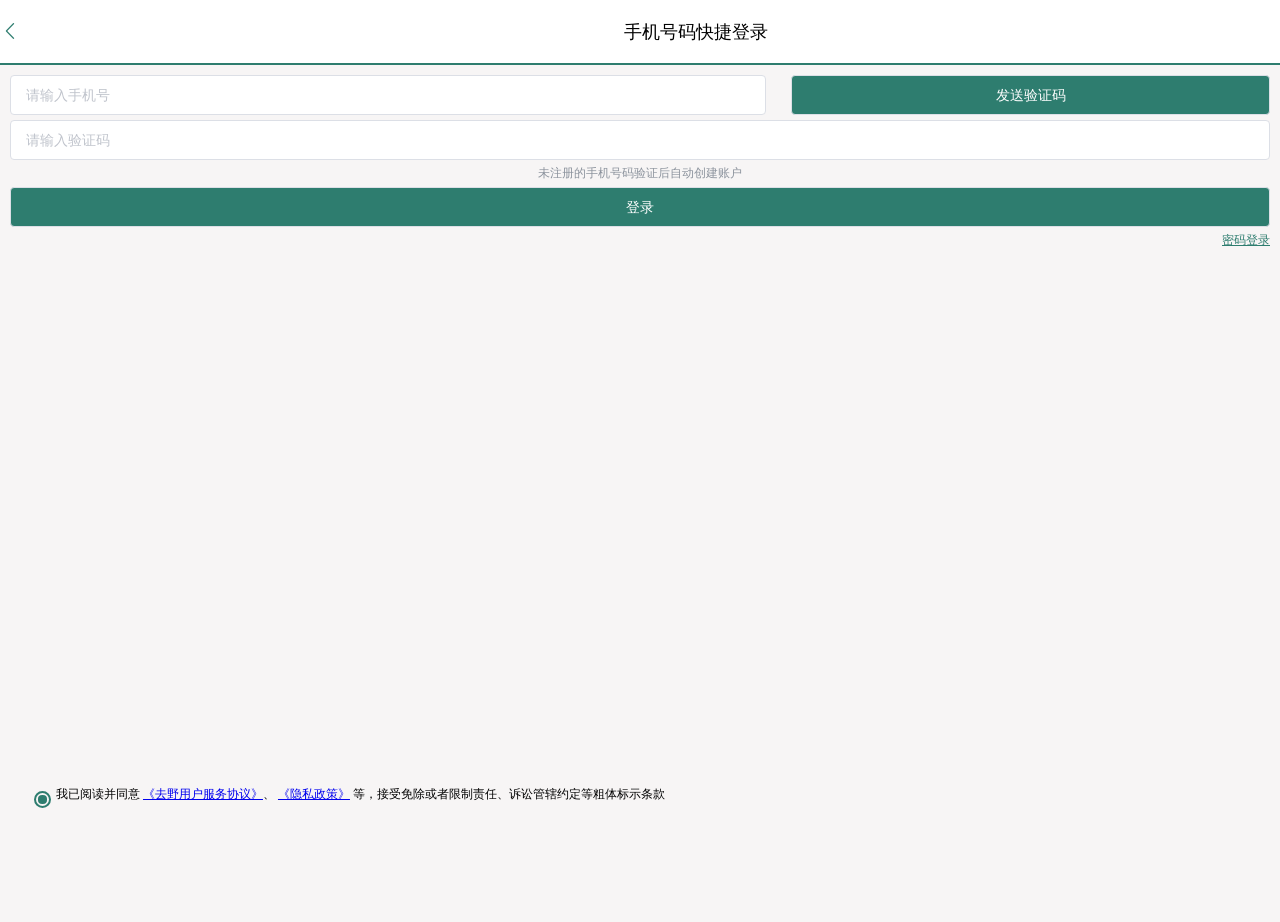
<file: frontend/login.html>
<!DOCTYPE html>
<html lang="en">
<head>
  <meta http-equiv="Content-Type" content="text/html; charset=UTF-8">
  <meta name="viewport" content="width=device-width, initial-scale=1, maximum-scale=1, user-scalable=0">
  <title>去野 · 城市户外</title>
  <!-- 引入样式 -->
  <link rel="stylesheet" href="./css/element.css">
  <link href="./css/main.css" rel="stylesheet">
  <link href="./css/login.css" rel="stylesheet">

  <style type="text/css">

  </style>
</head>
<body>
<div id="app">
  <div class="login-container">
    <div class="header">
      <div class="header-back-btn" @click="goBack" ><i class="el-icon-arrow-left"></i></div>
      <div class="header-title">手机号码快捷登录&nbsp;&nbsp;&nbsp;</div>
    </div>
    <div class="content">
      <div class="login-form">
        <div style="display: flex; justify-content: space-between">
          <el-input style="width: 60%" placeholder="请输入手机号" v-model="form.phone" >
          </el-input>
          <el-button style="width: 38%; background-color:#2e7d6f; color:#fff;" @click="sendCode" :disabled="disabled">{{codeBtnMsg}}</el-button>
        </div>

        <div style="height: 5px"></div>
        <el-input placeholder="请输入验证码" v-model="form.code">
        </el-input>
        <div style="text-align: center; color: #8c939d;margin: 5px 0">未注册的手机号码验证后自动创建账户</div>
        <el-button @click="login" style="width: 100%; background-color:#2e7d6f; color: #fff;">登录</el-button>
        <div style="text-align: right; color:#333333; margin: 5px 0"><a href="/login2.html" style="color:#2e7d6f">密码登录</a></div>
      </div>
      <div class="login-radio">
        <div>
          <input type="radio" name="readed" v-model="radio" value="1">
          <label for="readed"></label>
        </div>
        <div>我已阅读并同意
          <a href="javascript:void(0)">
          《去野用户服务协议》</a>、
          <a href="javascript:void(0)">《隐私政策》</a>
          等，接受免除或者限制责任、诉讼管辖约定等粗体标示条款
        </div>
      </div>
    </div>
  </div>
</div>
<script src="./js/vue.js"></script>
<script src="./js/axios.min.js"></script>
<!-- 引入组件库 -->
<script src="./js/element.js"></script>
<script src="./js/common.js"></script>
<script src="./js/footer.js"></script>
<script>

  const app = new Vue({
    el: "#app",
    data: {
      radio: "1",
      disabled: false, // 发送短信按钮
      codeBtnMsg: "发送验证码", // 发送短信按钮提示
      form:{
      }
    },
    methods: {
      login(){
        if(!this.radio){
          this.$message.error("请先确认阅读用户协议！");
          return
        }
        if(!this.form.phone || !this.form.code){
          this.$message.error("手机号和验证码不能为空！");
          return
        }
        axios.post("/user/login", this.form)
        .then(({data}) => {
            if(data){
              // 保存用户信息到session
              sessionStorage.setItem("token", data);
            }
            // 跳转到首页
            location.href = "/index.html"
        })
        .catch(err => this.$message.error(err))
      },
      goBack(){
        history.back();
      },
      sendCode(){
        if (!this.form.phone) {
          this.$message.error("手机号不能为空");
          return;
        }
        // 发送验证码
        axios.post("/user/code?phone="+this.form.phone)
          .then(() => {})
          .catch(err => {
            console.log(err);
            this.$message.error(err)
          });
        // 禁用按钮
        this.disabled = true;
        // 按钮倒计时
        let i = 60;
        this.codeBtnMsg = (i--) + '秒后可重发'
        let taskId = setInterval(() => this.codeBtnMsg = (i--) + '秒后可重发', 1000);
        setTimeout(() => {
          this.disabled = false;
          clearInterval(taskId);
          this.codeBtnMsg = "发送验证码";
        }, 59000)
      }
    }
  })
</script>
</body>
</html>
</file>
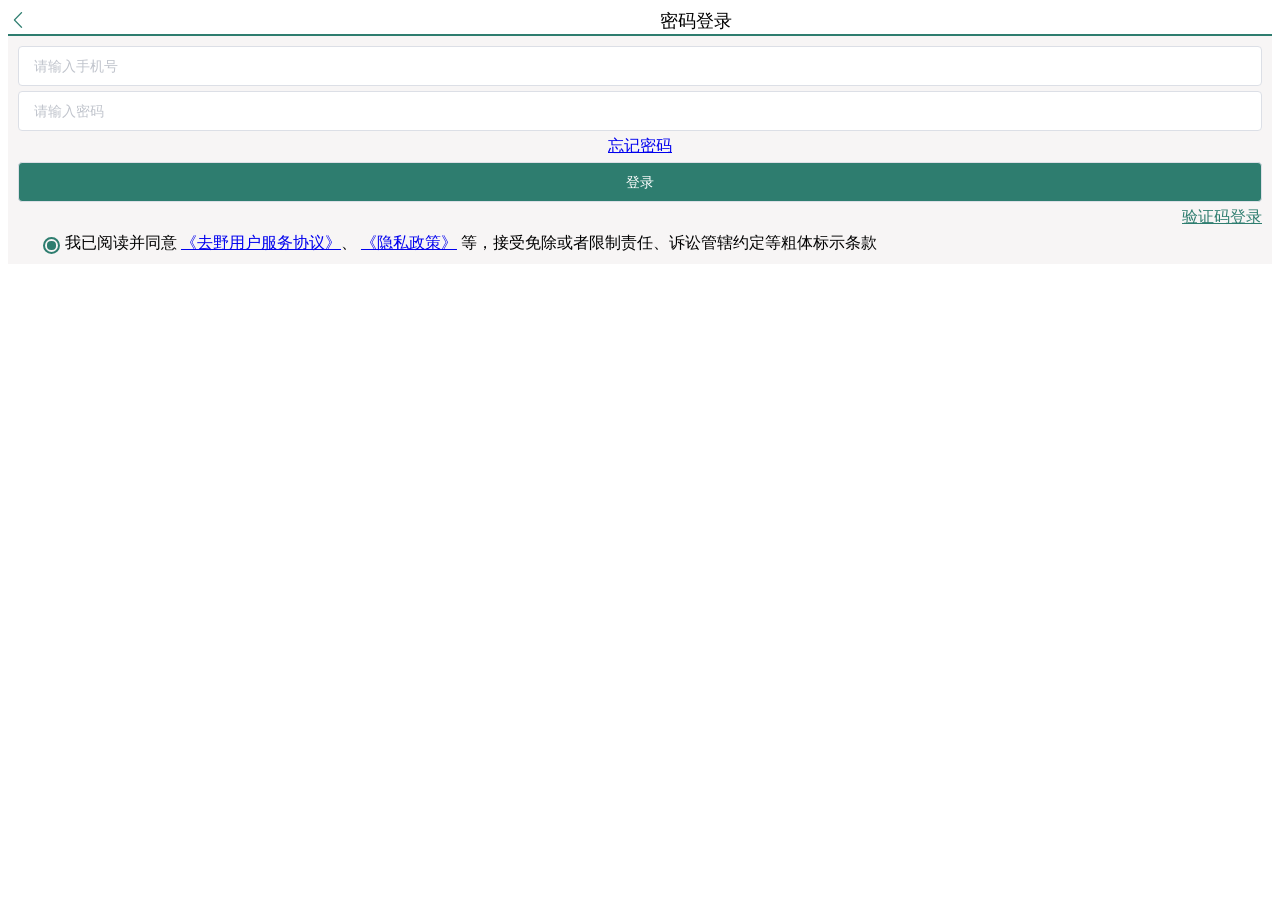
<file: frontend/login2.html>
<!DOCTYPE html>
<html lang="en">
<head>
  <meta http-equiv="Content-Type" content="text/html; charset=UTF-8">
  <meta name="viewport" content="width=device-width, initial-scale=1, maximum-scale=1, user-scalable=0">
  <title>去野 · 城市户外</title>
  <link href="./css/login.css" rel="stylesheet">
  <!-- 引入样式 -->
  <link rel="stylesheet" href="./css/element.css">

  <style type="text/css">
      .el-radio__input.is-checked .el-radio__inner {
          border-color: #2e7d6f;
          background: #2e7d6f;
      }
      .el-input__inner:focus {
          border: 1px solid #2e7d6f;
      }
  </style>
</head>
<body>
<div id="app">
  <div class="login-container">
    <div class="header">
      <div class="header-back-btn" @click="goBack"><i class="el-icon-arrow-left"></i></div>
      <div class="header-title">密码登录&nbsp;&nbsp;&nbsp;</div>
    </div>
    <div class="content">
      <div class="login-form">
        <el-input placeholder="请输入手机号" v-model="form.phone">
        </el-input>
        <div style="height: 5px"></div>
        <el-input placeholder="请输入密码" v-model="form.password">
        </el-input>
        <div style="text-align: center; color: #8c939d;margin: 5px 0"><a href="javascript:void(0)">忘记密码</a></div>
        <el-button @click="login" style="width: 100%; background-color:#2e7d6f; color: #fff;">登录</el-button>
        <div style="text-align: right; color:#333333; margin: 5px 0"><a href="/login.html" style="color:#2e7d6f">验证码登录</a></div>
      </div>
      <div class="login-radio">
        <div>
          <input type="radio" name="readed" v-model="radio" value="1">
          <label for="readed"></label>
        </div>
        <div>我已阅读并同意
          <a href="javascript:void(0)">
          《去野用户服务协议》</a>、
          <a href="javascript:void(0)">《隐私政策》</a>
          等，接受免除或者限制责任、诉讼管辖约定等粗体标示条款
        </div>
      </div>
    </div>
  </div>
</div>
<script src="./js/vue.js"></script>
<script src="./js/axios.min.js"></script>
<!-- 引入组件库 -->
<script src="./js/element.js"></script>
<script src="./js/common.js"></script>
<script>

  const app = new Vue({
    el: "#app",
    data: {
      radio: "1",
      form:{
      }
    },
    methods: {
      login(){
        if(!this.radio){
          this.$message.error("请先确认阅读用户协议！");
          return;
        }
        axios.post("/user/login", this.form)
          .then(({data}) => {
            if(data){
              // 保存用户信息到session
              sessionStorage.setItem("token", data);
            }
            // 跳转到首页
            location.href = "/info.html"
          })
          .catch(err => this.$message.error(err))
      },
      goBack(){
        history.back();
      }
    }
  })
</script>
</body>
</html>
</file>
<file: frontend/css/element.css>
@charset "UTF-8";.el-pagination--small .arrow.disabled,.el-table .hidden-columns,.el-table td.is-hidden>*,.el-table th.is-hidden>*,.el-table--hidden{visibility:hidden}.el-dropdown .el-dropdown-selfdefine:focus:active,.el-dropdown .el-dropdown-selfdefine:focus:not(.focusing),.el-message__closeBtn:focus,.el-message__content:focus,.el-popover:focus,.el-popover:focus:active,.el-popover__reference:focus:hover,.el-popover__reference:focus:not(.focusing),.el-rate:active,.el-rate:focus,.el-tooltip:focus:hover,.el-tooltip:focus:not(.focusing),.el-upload-list__item.is-success:active,.el-upload-list__item.is-success:not(.focusing):focus{outline-width:0}.el-input__suffix,.el-tree.is-dragging .el-tree-node__content *{pointer-events:none}@font-face{font-family:element-icons;src:url(fonts/element-icons.woff) format("woff"),url(fonts/element-icons.ttf) format("truetype");font-weight:400;font-display:"auto";font-style:normal}[class*=" el-icon-"],[class^=el-icon-]{font-family:element-icons!important;speak:none;font-style:normal;font-weight:400;font-variant:normal;text-transform:none;line-height:1;vertical-align:baseline;display:inline-block;-webkit-font-smoothing:antialiased;-moz-osx-font-smoothing:grayscale}.el-icon-ice-cream-round:before{content:"\e6a0"}.el-icon-ice-cream-square:before{content:"\e6a3"}.el-icon-lollipop:before{content:"\e6a4"}.el-icon-potato-strips:before{content:"\e6a5"}.el-icon-milk-tea:before{content:"\e6a6"}.el-icon-ice-drink:before{content:"\e6a7"}.el-icon-ice-tea:before{content:"\e6a9"}.el-icon-coffee:before{content:"\e6aa"}.el-icon-orange:before{content:"\e6ab"}.el-icon-pear:before{content:"\e6ac"}.el-icon-apple:before{content:"\e6ad"}.el-icon-cherry:before{content:"\e6ae"}.el-icon-watermelon:before{content:"\e6af"}.el-icon-grape:before{content:"\e6b0"}.el-icon-refrigerator:before{content:"\e6b1"}.el-icon-goblet-square-full:before{content:"\e6b2"}.el-icon-goblet-square:before{content:"\e6b3"}.el-icon-goblet-full:before{content:"\e6b4"}.el-icon-goblet:before{content:"\e6b5"}.el-icon-cold-drink:before{content:"\e6b6"}.el-icon-coffee-cup:before{content:"\e6b8"}.el-icon-water-cup:before{content:"\e6b9"}.el-icon-hot-water:before{content:"\e6ba"}.el-icon-ice-cream:before{content:"\e6bb"}.el-icon-dessert:before{content:"\e6bc"}.el-icon-sugar:before{content:"\e6bd"}.el-icon-tableware:before{content:"\e6be"}.el-icon-burger:before{content:"\e6bf"}.el-icon-knife-fork:before{content:"\e6c1"}.el-icon-fork-spoon:before{content:"\e6c2"}.el-icon-chicken:before{content:"\e6c3"}.el-icon-food:before{content:"\e6c4"}.el-icon-dish-1:before{content:"\e6c5"}.el-icon-dish:before{content:"\e6c6"}.el-icon-moon-night:before{content:"\e6ee"}.el-icon-moon:before{content:"\e6f0"}.el-icon-cloudy-and-sunny:before{content:"\e6f1"}.el-icon-partly-cloudy:before{content:"\e6f2"}.el-icon-cloudy:before{content:"\e6f3"}.el-icon-sunny:before{content:"\e6f6"}.el-icon-sunset:before{content:"\e6f7"}.el-icon-sunrise-1:before{content:"\e6f8"}.el-icon-sunrise:before{content:"\e6f9"}.el-icon-heavy-rain:before{content:"\e6fa"}.el-icon-lightning:before{content:"\e6fb"}.el-icon-light-rain:before{content:"\e6fc"}.el-icon-wind-power:before{content:"\e6fd"}.el-icon-baseball:before{content:"\e712"}.el-icon-soccer:before{content:"\e713"}.el-icon-football:before{content:"\e715"}.el-icon-basketball:before{content:"\e716"}.el-icon-ship:before{content:"\e73f"}.el-icon-truck:before{content:"\e740"}.el-icon-bicycle:before{content:"\e741"}.el-icon-mobile-phone:before{content:"\e6d3"}.el-icon-service:before{content:"\e6d4"}.el-icon-key:before{content:"\e6e2"}.el-icon-unlock:before{content:"\e6e4"}.el-icon-lock:before{content:"\e6e5"}.el-icon-watch:before{content:"\e6fe"}.el-icon-watch-1:before{content:"\e6ff"}.el-icon-timer:before{content:"\e702"}.el-icon-alarm-clock:before{content:"\e703"}.el-icon-map-location:before{content:"\e704"}.el-icon-delete-location:before{content:"\e705"}.el-icon-add-location:before{content:"\e706"}.el-icon-location-information:before{content:"\e707"}.el-icon-location-outline:before{content:"\e708"}.el-icon-location:before{content:"\e79e"}.el-icon-place:before{content:"\e709"}.el-icon-discover:before{content:"\e70a"}.el-icon-first-aid-kit:before{content:"\e70b"}.el-icon-trophy-1:before{content:"\e70c"}.el-icon-trophy:before{content:"\e70d"}.el-icon-medal:before{content:"\e70e"}.el-icon-medal-1:before{content:"\e70f"}.el-icon-stopwatch:before{content:"\e710"}.el-icon-mic:before{content:"\e711"}.el-icon-copy-document:before{content:"\e718"}.el-icon-full-screen:before{content:"\e719"}.el-icon-switch-button:before{content:"\e71b"}.el-icon-aim:before{content:"\e71c"}.el-icon-crop:before{content:"\e71d"}.el-icon-odometer:before{content:"\e71e"}.el-icon-time:before{content:"\e71f"}.el-icon-bangzhu:before{content:"\e724"}.el-icon-close-notification:before{content:"\e726"}.el-icon-microphone:before{content:"\e727"}.el-icon-turn-off-microphone:before{content:"\e728"}.el-icon-position:before{content:"\e729"}.el-icon-postcard:before{content:"\e72a"}.el-icon-message:before{content:"\e72b"}.el-icon-chat-line-square:before{content:"\e72d"}.el-icon-chat-dot-square:before{content:"\e72e"}.el-icon-chat-dot-round:before{content:"\e72f"}.el-icon-chat-square:before{content:"\e730"}.el-icon-chat-line-round:before{content:"\e731"}.el-icon-chat-round:before{content:"\e732"}.el-icon-set-up:before{content:"\e733"}.el-icon-turn-off:before{content:"\e734"}.el-icon-open:before{content:"\e735"}.el-icon-connection:before{content:"\e736"}.el-icon-link:before{content:"\e737"}.el-icon-cpu:before{content:"\e738"}.el-icon-thumb:before{content:"\e739"}.el-icon-female:before{content:"\e73a"}.el-icon-male:before{content:"\e73b"}.el-icon-guide:before{content:"\e73c"}.el-icon-news:before{content:"\e73e"}.el-icon-price-tag:before{content:"\e744"}.el-icon-discount:before{content:"\e745"}.el-icon-wallet:before{content:"\e747"}.el-icon-coin:before{content:"\e748"}.el-icon-money:before{content:"\e749"}.el-icon-bank-card:before{content:"\e74a"}.el-icon-box:before{content:"\e74b"}.el-icon-present:before{content:"\e74c"}.el-icon-sell:before{content:"\e6d5"}.el-icon-sold-out:before{content:"\e6d6"}.el-icon-shopping-bag-2:before{content:"\e74d"}.el-icon-shopping-bag-1:before{content:"\e74e"}.el-icon-shopping-cart-2:before{content:"\e74f"}.el-icon-shopping-cart-1:before{content:"\e750"}.el-icon-shopping-cart-full:before{content:"\e751"}.el-icon-smoking:before{content:"\e752"}.el-icon-no-smoking:before{content:"\e753"}.el-icon-house:before{content:"\e754"}.el-icon-table-lamp:before{content:"\e755"}.el-icon-school:before{content:"\e756"}.el-icon-office-building:before{content:"\e757"}.el-icon-toilet-paper:before{content:"\e758"}.el-icon-notebook-2:before{content:"\e759"}.el-icon-notebook-1:before{content:"\e75a"}.el-icon-files:before{content:"\e75b"}.el-icon-collection:before{content:"\e75c"}.el-icon-receiving:before{content:"\e75d"}.el-icon-suitcase-1:before{content:"\e760"}.el-icon-suitcase:before{content:"\e761"}.el-icon-film:before{content:"\e763"}.el-icon-collection-tag:before{content:"\e765"}.el-icon-data-analysis:before{content:"\e766"}.el-icon-pie-chart:before{content:"\e767"}.el-icon-data-board:before{content:"\e768"}.el-icon-data-line:before{content:"\e76d"}.el-icon-reading:before{content:"\e769"}.el-icon-magic-stick:before{content:"\e76a"}.el-icon-coordinate:before{content:"\e76b"}.el-icon-mouse:before{content:"\e76c"}.el-icon-brush:before{content:"\e76e"}.el-icon-headset:before{content:"\e76f"}.el-icon-umbrella:before{content:"\e770"}.el-icon-scissors:before{content:"\e771"}.el-icon-mobile:before{content:"\e773"}.el-icon-attract:before{content:"\e774"}.el-icon-monitor:before{content:"\e775"}.el-icon-search:before{content:"\e778"}.el-icon-takeaway-box:before{content:"\e77a"}.el-icon-paperclip:before{content:"\e77d"}.el-icon-printer:before{content:"\e77e"}.el-icon-document-add:before{content:"\e782"}.el-icon-document:before{content:"\e785"}.el-icon-document-checked:before{content:"\e786"}.el-icon-document-copy:before{content:"\e787"}.el-icon-document-delete:before{content:"\e788"}.el-icon-document-remove:before{content:"\e789"}.el-icon-tickets:before{content:"\e78b"}.el-icon-folder-checked:before{content:"\e77f"}.el-icon-folder-delete:before{content:"\e780"}.el-icon-folder-remove:before{content:"\e781"}.el-icon-folder-add:before{content:"\e783"}.el-icon-folder-opened:before{content:"\e784"}.el-icon-folder:before{content:"\e78a"}.el-icon-edit-outline:before{content:"\e764"}.el-icon-edit:before{content:"\e78c"}.el-icon-date:before{content:"\e78e"}.el-icon-c-scale-to-original:before{content:"\e7c6"}.el-icon-view:before{content:"\e6ce"}.el-icon-loading:before{content:"\e6cf"}.el-icon-rank:before{content:"\e6d1"}.el-icon-sort-down:before{content:"\e7c4"}.el-icon-sort-up:before{content:"\e7c5"}.el-icon-sort:before{content:"\e6d2"}.el-icon-finished:before{content:"\e6cd"}.el-icon-refresh-left:before{content:"\e6c7"}.el-icon-refresh-right:before{content:"\e6c8"}.el-icon-refresh:before{content:"\e6d0"}.el-icon-video-play:before{content:"\e7c0"}.el-icon-video-pause:before{content:"\e7c1"}.el-icon-d-arrow-right:before{content:"\e6dc"}.el-icon-d-arrow-left:before{content:"\e6dd"}.el-icon-arrow-up:before{content:"\e6e1"}.el-icon-arrow-down:before{content:"\e6df"}.el-icon-arrow-right:before{content:"\e6e0"}.el-icon-arrow-left:before{content:"\e6de"}.el-icon-top-right:before{content:"\e6e7"}.el-icon-top-left:before{content:"\e6e8"}.el-icon-top:before{content:"\e6e6"}.el-icon-bottom:before{content:"\e6eb"}.el-icon-right:before{content:"\e6e9"}.el-icon-back:before{content:"\e6ea"}.el-icon-bottom-right:before{content:"\e6ec"}.el-icon-bottom-left:before{content:"\e6ed"}.el-icon-caret-top:before{content:"\e78f"}.el-icon-caret-bottom:before{content:"\e790"}.el-icon-caret-right:before{content:"\e791"}.el-icon-caret-left:before{content:"\e792"}.el-icon-d-caret:before{content:"\e79a"}.el-icon-share:before{content:"\e793"}.el-icon-menu:before{content:"\e798"}.el-icon-s-grid:before{content:"\e7a6"}.el-icon-s-check:before{content:"\e7a7"}.el-icon-s-data:before{content:"\e7a8"}.el-icon-s-opportunity:before{content:"\e7aa"}.el-icon-s-custom:before{content:"\e7ab"}.el-icon-s-claim:before{content:"\e7ad"}.el-icon-s-finance:before{content:"\e7ae"}.el-icon-s-comment:before{content:"\e7af"}.el-icon-s-flag:before{content:"\e7b0"}.el-icon-s-marketing:before{content:"\e7b1"}.el-icon-s-shop:before{content:"\e7b4"}.el-icon-s-open:before{content:"\e7b5"}.el-icon-s-management:before{content:"\e7b6"}.el-icon-s-ticket:before{content:"\e7b7"}.el-icon-s-release:before{content:"\e7b8"}.el-icon-s-home:before{content:"\e7b9"}.el-icon-s-promotion:before{content:"\e7ba"}.el-icon-s-operation:before{content:"\e7bb"}.el-icon-s-unfold:before{content:"\e7bc"}.el-icon-s-fold:before{content:"\e7a9"}.el-icon-s-platform:before{content:"\e7bd"}.el-icon-s-order:before{content:"\e7be"}.el-icon-s-cooperation:before{content:"\e7bf"}.el-icon-bell:before{content:"\e725"}.el-icon-message-solid:before{content:"\e799"}.el-icon-video-camera:before{content:"\e772"}.el-icon-video-camera-solid:before{content:"\e796"}.el-icon-camera:before{content:"\e779"}.el-icon-camera-solid:before{content:"\e79b"}.el-icon-download:before{content:"\e77c"}.el-icon-upload2:before{content:"\e77b"}.el-icon-upload:before{content:"\e7c3"}.el-icon-picture-outline-round:before{content:"\e75f"}.el-icon-picture-outline:before{content:"\e75e"}.el-icon-picture:before{content:"\e79f"}.el-icon-close:before{content:"\e6db"}.el-icon-check:before{content:"\e6da"}.el-icon-plus:before{content:"\e6d9"}.el-icon-minus:before{content:"\e6d8"}.el-icon-help:before{content:"\e73d"}.el-icon-s-help:before{content:"\e7b3"}.el-icon-circle-close:before{content:"\e78d"}.el-icon-circle-check:before{content:"\e720"}.el-icon-circle-plus-outline:before{content:"\e723"}.el-icon-remove-outline:before{content:"\e722"}.el-icon-zoom-out:before{content:"\e776"}.el-icon-zoom-in:before{content:"\e777"}.el-icon-error:before{content:"\e79d"}.el-icon-success:before{content:"\e79c"}.el-icon-circle-plus:before{content:"\e7a0"}.el-icon-remove:before{content:"\e7a2"}.el-icon-info:before{content:"\e7a1"}.el-icon-question:before{content:"\e7a4"}.el-icon-warning-outline:before{content:"\e6c9"}.el-icon-warning:before{content:"\e7a3"}.el-icon-goods:before{content:"\e7c2"}.el-icon-s-goods:before{content:"\e7b2"}.el-icon-star-off:before{content:"\e717"}.el-icon-star-on:before{content:"\e797"}.el-icon-more-outline:before{content:"\e6cc"}.el-icon-more:before{content:"\e794"}.el-icon-phone-outline:before{content:"\e6cb"}.el-icon-phone:before{content:"\e795"}.el-icon-user:before{content:"\e6e3"}.el-icon-user-solid:before{content:"\e7a5"}.el-icon-setting:before{content:"\e6ca"}.el-icon-s-tools:before{content:"\e7ac"}.el-icon-delete:before{content:"\e6d7"}.el-icon-delete-solid:before{content:"\e7c9"}.el-icon-eleme:before{content:"\e7c7"}.el-icon-platform-eleme:before{content:"\e7ca"}.el-icon-loading{-webkit-animation:rotating 2s linear infinite;animation:rotating 2s linear infinite}.el-icon--right{margin-left:5px}.el-icon--left{margin-right:5px}@-webkit-keyframes rotating{0%{-webkit-transform:rotateZ(0);transform:rotateZ(0)}100%{-webkit-transform:rotateZ(360deg);transform:rotateZ(360deg)}}@keyframes rotating{0%{-webkit-transform:rotateZ(0);transform:rotateZ(0)}100%{-webkit-transform:rotateZ(360deg);transform:rotateZ(360deg)}}.el-pagination{white-space:nowrap;padding:2px 5px;color:#303133;font-weight:700}.el-pagination::after,.el-pagination::before{display:table;content:""}.el-pagination::after{clear:both}.el-pagination button,.el-pagination span:not([class*=suffix]){display:inline-block;font-size:13px;min-width:35.5px;height:28px;line-height:28px;vertical-align:top;-webkit-box-sizing:border-box;box-sizing:border-box}.el-pagination .el-input__inner{text-align:center;-moz-appearance:textfield;line-height:normal}.el-pagination .el-input__suffix{right:0;-webkit-transform:scale(.8);transform:scale(.8)}.el-pagination .el-select .el-input{width:100px;margin:0 5px}.el-pagination .el-select .el-input .el-input__inner{padding-right:25px;border-radius:3px}.el-pagination button{border:none;padding:0 6px;background:0 0}.el-pagination button:focus{outline:0}.el-pagination button:hover{color:#2e7d6f}.el-pagination button:disabled{color:#C0C4CC;background-color:#FFF;cursor:not-allowed}.el-pagination .btn-next,.el-pagination .btn-prev{background:center center no-repeat #FFF;background-size:16px;cursor:pointer;margin:0;color:#303133}.el-pagination .btn-next .el-icon,.el-pagination .btn-prev .el-icon{display:block;font-size:12px;font-weight:700}.el-pagination .btn-prev{padding-right:12px}.el-pagination .btn-next{padding-left:12px}.el-pagination .el-pager li.disabled{color:#C0C4CC;cursor:not-allowed}.el-pager li,.el-pager li.btn-quicknext:hover,.el-pager li.btn-quickprev:hover{cursor:pointer}.el-pagination--small .btn-next,.el-pagination--small .btn-prev,.el-pagination--small .el-pager li,.el-pagination--small .el-pager li.btn-quicknext,.el-pagination--small .el-pager li.btn-quickprev,.el-pagination--small .el-pager li:last-child{border-color:transparent;font-size:12px;line-height:22px;height:22px;min-width:22px}.el-pagination--small .more::before,.el-pagination--small li.more::before{line-height:24px}.el-pagination--small button,.el-pagination--small span:not([class*=suffix]){height:22px;line-height:22px}.el-pagination--small .el-pagination__editor,.el-pagination--small .el-pagination__editor.el-input .el-input__inner{height:22px}.el-pagination__sizes{margin:0 10px 0 0;font-weight:400;color:#606266}.el-pagination__sizes .el-input .el-input__inner{font-size:13px;padding-left:8px}.el-pagination__sizes .el-input .el-input__inner:hover{border-color:#2e7d6f}.el-pagination__total{margin-right:10px;font-weight:400;color:#606266}.el-pagination__jump{margin-left:24px;font-weight:400;color:#606266}.el-pagination__jump .el-input__inner{padding:0 3px}.el-pagination__rightwrapper{float:right}.el-pagination__editor{line-height:18px;padding:0 2px;height:28px;text-align:center;margin:0 2px;-webkit-box-sizing:border-box;box-sizing:border-box;border-radius:3px}.el-pager,.el-pagination.is-background .btn-next,.el-pagination.is-background .btn-prev{padding:0}.el-pagination__editor.el-input{width:50px}.el-pagination__editor.el-input .el-input__inner{height:28px}.el-pagination__editor .el-input__inner::-webkit-inner-spin-button,.el-pagination__editor .el-input__inner::-webkit-outer-spin-button{-webkit-appearance:none;margin:0}.el-pagination.is-background .btn-next,.el-pagination.is-background .btn-prev,.el-pagination.is-background .el-pager li{margin:0 5px;background-color:#f4f4f5;color:#606266;min-width:30px;border-radius:2px}.el-pagination.is-background .btn-next.disabled,.el-pagination.is-background .btn-next:disabled,.el-pagination.is-background .btn-prev.disabled,.el-pagination.is-background .btn-prev:disabled,.el-pagination.is-background .el-pager li.disabled{color:#C0C4CC}.el-pagination.is-background .el-pager li:not(.disabled):hover{color:#2e7d6f}.el-pagination.is-background .el-pager li:not(.disabled).active{background-color:#2e7d6f;color:#FFF}.el-dialog,.el-pager li{background:#FFF;-webkit-box-sizing:border-box}.el-pagination.is-background.el-pagination--small .btn-next,.el-pagination.is-background.el-pagination--small .btn-prev,.el-pagination.is-background.el-pagination--small .el-pager li{margin:0 3px;min-width:22px}.el-pager,.el-pager li{vertical-align:top;margin:0;display:inline-block}.el-pager{-webkit-user-select:none;-moz-user-select:none;-ms-user-select:none;user-select:none;list-style:none;font-size:0}.el-date-table,.el-table th{-webkit-user-select:none;-moz-user-select:none}.el-pager .more::before{line-height:30px}.el-pager li{padding:0 4px;font-size:13px;min-width:35.5px;height:28px;line-height:28px;box-sizing:border-box;text-align:center}.el-menu--collapse .el-menu .el-submenu,.el-menu--popup{min-width:200px}.el-pager li.btn-quicknext,.el-pager li.btn-quickprev{line-height:28px;color:#303133}.el-pager li.btn-quicknext.disabled,.el-pager li.btn-quickprev.disabled{color:#C0C4CC}.el-pager li.active+li{border-left:0}.el-pager li:hover{color:#2e7d6f}.el-pager li.active{color:#2e7d6f;cursor:default}@-webkit-keyframes v-modal-in{0%{opacity:0}}@-webkit-keyframes v-modal-out{100%{opacity:0}}.el-dialog{position:relative;margin:0 auto 50px;border-radius:2px;-webkit-box-shadow:0 1px 3px rgba(0,0,0,.3);box-shadow:0 1px 3px rgba(0,0,0,.3);box-sizing:border-box;width:50%}.el-dialog.is-fullscreen{width:100%;margin-top:0;margin-bottom:0;height:100%;overflow:auto}.el-dialog__wrapper{position:fixed;top:0;right:0;bottom:0;left:0;overflow:auto;margin:0}.el-dialog__header{padding:20px 20px 10px}.el-dialog__headerbtn{position:absolute;top:20px;right:20px;padding:0;background:0 0;border:none;outline:0;cursor:pointer;font-size:16px}.el-dialog__headerbtn .el-dialog__close{color:#909399}.el-dialog__headerbtn:focus .el-dialog__close,.el-dialog__headerbtn:hover .el-dialog__close{color:#2e7d6f}.el-dialog__title{line-height:24px;font-size:18px;color:#303133}.el-dialog__body{padding:30px 20px;color:#606266;font-size:14px;word-break:break-all}.el-dialog__footer{padding:10px 20px 20px;text-align:right;-webkit-box-sizing:border-box;box-sizing:border-box}.el-dialog--center{text-align:center}.el-dialog--center .el-dialog__body{text-align:initial;padding:25px 25px 30px}.el-dialog--center .el-dialog__footer{text-align:inherit}.dialog-fade-enter-active{-webkit-animation:dialog-fade-in .3s;animation:dialog-fade-in .3s}.dialog-fade-leave-active{-webkit-animation:dialog-fade-out .3s;animation:dialog-fade-out .3s}@-webkit-keyframes dialog-fade-in{0%{-webkit-transform:translate3d(0,-20px,0);transform:translate3d(0,-20px,0);opacity:0}100%{-webkit-transform:translate3d(0,0,0);transform:translate3d(0,0,0);opacity:1}}@keyframes dialog-fade-in{0%{-webkit-transform:translate3d(0,-20px,0);transform:translate3d(0,-20px,0);opacity:0}100%{-webkit-transform:translate3d(0,0,0);transform:translate3d(0,0,0);opacity:1}}@-webkit-keyframes dialog-fade-out{0%{-webkit-transform:translate3d(0,0,0);transform:translate3d(0,0,0);opacity:1}100%{-webkit-transform:translate3d(0,-20px,0);transform:translate3d(0,-20px,0);opacity:0}}@keyframes dialog-fade-out{0%{-webkit-transform:translate3d(0,0,0);transform:translate3d(0,0,0);opacity:1}100%{-webkit-transform:translate3d(0,-20px,0);transform:translate3d(0,-20px,0);opacity:0}}.el-autocomplete{position:relative;display:inline-block}.el-autocomplete-suggestion{margin:5px 0;-webkit-box-shadow:0 2px 12px 0 rgba(0,0,0,.1);box-shadow:0 2px 12px 0 rgba(0,0,0,.1);border-radius:4px;border:1px solid #E4E7ED;-webkit-box-sizing:border-box;box-sizing:border-box;background-color:#FFF}.el-dropdown-menu,.el-menu--collapse .el-submenu .el-menu{z-index:10;-webkit-box-shadow:0 2px 12px 0 rgba(0,0,0,.1)}.el-autocomplete-suggestion__wrap{max-height:280px;padding:10px 0;-webkit-box-sizing:border-box;box-sizing:border-box}.el-autocomplete-suggestion__list{margin:0;padding:0}.el-autocomplete-suggestion li{padding:0 20px;margin:0;line-height:34px;cursor:pointer;color:#606266;font-size:14px;list-style:none;white-space:nowrap;overflow:hidden;text-overflow:ellipsis}.el-autocomplete-suggestion li.highlighted,.el-autocomplete-suggestion li:hover{background-color:#F5F7FA}.el-autocomplete-suggestion li.divider{margin-top:6px;border-top:1px solid #000}.el-autocomplete-suggestion li.divider:last-child{margin-bottom:-6px}.el-autocomplete-suggestion.is-loading li{text-align:center;height:100px;line-height:100px;font-size:20px;color:#999}.el-autocomplete-suggestion.is-loading li::after{display:inline-block;content:"";height:100%;vertical-align:middle}.el-autocomplete-suggestion.is-loading li:hover{background-color:#FFF}.el-autocomplete-suggestion.is-loading .el-icon-loading{vertical-align:middle}.el-dropdown{display:inline-block;position:relative;color:#606266;font-size:14px}.el-dropdown .el-button-group{display:block}.el-dropdown .el-button-group .el-button{float:none}.el-dropdown .el-dropdown__caret-button{padding-left:5px;padding-right:5px;position:relative;border-left:none}.el-dropdown .el-dropdown__caret-button::before{content:'';position:absolute;display:block;width:1px;top:5px;bottom:5px;left:0;background:rgba(255,255,255,.5)}.el-dropdown .el-dropdown__caret-button.el-button--default::before{background:rgba(220,223,230,.5)}.el-dropdown .el-dropdown__caret-button:hover::before{top:0;bottom:0}.el-dropdown .el-dropdown__caret-button .el-dropdown__icon{padding-left:0}.el-dropdown__icon{font-size:12px;margin:0 3px}.el-dropdown-menu{position:absolute;top:0;left:0;padding:10px 0;margin:5px 0;background-color:#FFF;border:1px solid #EBEEF5;border-radius:4px;box-shadow:0 2px 12px 0 rgba(0,0,0,.1)}.el-dropdown-menu__item{list-style:none;line-height:36px;padding:0 20px;margin:0;font-size:14px;color:#606266;cursor:pointer;outline:0}.el-dropdown-menu__item:focus,.el-dropdown-menu__item:not(.is-disabled):hover{background-color:#e8f4f1;color:#4f9c8d}.el-dropdown-menu__item i{margin-right:5px}.el-dropdown-menu__item--divided{position:relative;margin-top:6px;border-top:1px solid #EBEEF5}.el-dropdown-menu__item--divided:before{content:'';height:6px;display:block;margin:0 -20px;background-color:#FFF}.el-dropdown-menu__item.is-disabled{cursor:default;color:#bbb;pointer-events:none}.el-dropdown-menu--medium{padding:6px 0}.el-dropdown-menu--medium .el-dropdown-menu__item{line-height:30px;padding:0 17px;font-size:14px}.el-dropdown-menu--medium .el-dropdown-menu__item.el-dropdown-menu__item--divided{margin-top:6px}.el-dropdown-menu--medium .el-dropdown-menu__item.el-dropdown-menu__item--divided:before{height:6px;margin:0 -17px}.el-dropdown-menu--small{padding:6px 0}.el-dropdown-menu--small .el-dropdown-menu__item{line-height:27px;padding:0 15px;font-size:13px}.el-dropdown-menu--small .el-dropdown-menu__item.el-dropdown-menu__item--divided{margin-top:4px}.el-dropdown-menu--small .el-dropdown-menu__item.el-dropdown-menu__item--divided:before{height:4px;margin:0 -15px}.el-dropdown-menu--mini{padding:3px 0}.el-dropdown-menu--mini .el-dropdown-menu__item{line-height:24px;padding:0 10px;font-size:12px}.el-dropdown-menu--mini .el-dropdown-menu__item.el-dropdown-menu__item--divided{margin-top:3px}.el-dropdown-menu--mini .el-dropdown-menu__item.el-dropdown-menu__item--divided:before{height:3px;margin:0 -10px}.el-menu{border-right:solid 1px #e6e6e6;list-style:none;position:relative;margin:0;padding-left:0;background-color:#FFF}.el-menu--horizontal>.el-menu-item:not(.is-disabled):focus,.el-menu--horizontal>.el-menu-item:not(.is-disabled):hover,.el-menu--horizontal>.el-submenu .el-submenu__title:hover{background-color:#fff}.el-menu::after,.el-menu::before{display:table;content:""}.el-menu::after{clear:both}.el-menu.el-menu--horizontal{border-bottom:solid 1px #e6e6e6}.el-menu--horizontal{border-right:none}.el-menu--horizontal>.el-menu-item{float:left;height:60px;line-height:60px;margin:0;border-bottom:2px solid transparent;color:#909399}.el-menu--horizontal>.el-menu-item a,.el-menu--horizontal>.el-menu-item a:hover{color:inherit}.el-menu--horizontal>.el-submenu{float:left}.el-menu--horizontal>.el-submenu:focus,.el-menu--horizontal>.el-submenu:hover{outline:0}.el-menu--horizontal>.el-submenu:focus .el-submenu__title,.el-menu--horizontal>.el-submenu:hover .el-submenu__title{color:#303133}.el-menu--horizontal>.el-submenu.is-active .el-submenu__title{border-bottom:2px solid #2e7d6f;color:#303133}.el-menu--horizontal>.el-submenu .el-submenu__title{height:60px;line-height:60px;border-bottom:2px solid transparent;color:#909399}.el-menu--horizontal>.el-submenu .el-submenu__icon-arrow{position:static;vertical-align:middle;margin-left:8px;margin-top:-3px}.el-menu--horizontal .el-menu .el-menu-item,.el-menu--horizontal .el-menu .el-submenu__title{background-color:#FFF;float:none;height:36px;line-height:36px;padding:0 10px;color:#909399}.el-menu--horizontal .el-menu .el-menu-item.is-active,.el-menu--horizontal .el-menu .el-submenu.is-active>.el-submenu__title{color:#303133}.el-menu--horizontal .el-menu-item:not(.is-disabled):focus,.el-menu--horizontal .el-menu-item:not(.is-disabled):hover{outline:0;color:#303133}.el-menu--horizontal>.el-menu-item.is-active{border-bottom:2px solid #2e7d6f;color:#303133}.el-menu--collapse{width:64px}.el-menu--collapse>.el-menu-item [class^=el-icon-],.el-menu--collapse>.el-submenu>.el-submenu__title [class^=el-icon-]{margin:0;vertical-align:middle;width:24px;text-align:center}.el-menu--collapse>.el-menu-item .el-submenu__icon-arrow,.el-menu--collapse>.el-submenu>.el-submenu__title .el-submenu__icon-arrow{display:none}.el-menu--collapse>.el-menu-item span,.el-menu--collapse>.el-submenu>.el-submenu__title span{height:0;width:0;overflow:hidden;visibility:hidden;display:inline-block}.el-menu--collapse>.el-menu-item.is-active i{color:inherit}.el-menu--collapse .el-submenu{position:relative}.el-menu--collapse .el-submenu .el-menu{position:absolute;margin-left:5px;top:0;left:100%;border:1px solid #E4E7ED;border-radius:2px;box-shadow:0 2px 12px 0 rgba(0,0,0,.1)}.el-menu-item,.el-submenu__title{height:56px;line-height:56px;position:relative;-webkit-box-sizing:border-box;white-space:nowrap;list-style:none}.el-menu--collapse .el-submenu.is-opened>.el-submenu__title .el-submenu__icon-arrow{-webkit-transform:none;transform:none}.el-menu--popup{z-index:100;border:none;padding:5px 0;border-radius:2px;-webkit-box-shadow:0 2px 12px 0 rgba(0,0,0,.1);box-shadow:0 2px 12px 0 rgba(0,0,0,.1)}.el-menu--popup-bottom-start{margin-top:5px}.el-menu--popup-right-start{margin-left:5px;margin-right:5px}.el-menu-item{font-size:14px;color:#303133;padding:0 20px;cursor:pointer;-webkit-transition:border-color .3s,background-color .3s,color .3s;transition:border-color .3s,background-color .3s,color .3s;box-sizing:border-box}.el-menu-item *{vertical-align:middle}.el-menu-item i{color:#909399}.el-menu-item:focus,.el-menu-item:hover{outline:0;background-color:#e8f4f1}.el-menu-item.is-disabled{opacity:.25;cursor:not-allowed;background:0 0!important}.el-menu-item [class^=el-icon-]{margin-right:5px;width:24px;text-align:center;font-size:18px;vertical-align:middle}.el-menu-item.is-active{color:#2e7d6f}.el-menu-item.is-active i{color:inherit}.el-submenu{list-style:none;margin:0;padding-left:0}.el-submenu__title{font-size:14px;color:#303133;padding:0 20px;cursor:pointer;-webkit-transition:border-color .3s,background-color .3s,color .3s;transition:border-color .3s,background-color .3s,color .3s;box-sizing:border-box}.el-submenu__title *{vertical-align:middle}.el-submenu__title i{color:#909399}.el-submenu__title:focus,.el-submenu__title:hover{outline:0;background-color:#e8f4f1}.el-submenu__title.is-disabled{opacity:.25;cursor:not-allowed;background:0 0!important}.el-submenu__title:hover{background-color:#e8f4f1}.el-submenu .el-menu{border:none}.el-submenu .el-menu-item{height:50px;line-height:50px;padding:0 45px;min-width:200px}.el-submenu__icon-arrow{position:absolute;top:50%;right:20px;margin-top:-7px;-webkit-transition:-webkit-transform .3s;transition:-webkit-transform .3s;transition:transform .3s;transition:transform .3s,-webkit-transform .3s;font-size:12px}.el-submenu.is-active .el-submenu__title{border-bottom-color:#2e7d6f}.el-submenu.is-opened>.el-submenu__title .el-submenu__icon-arrow{-webkit-transform:rotateZ(180deg);transform:rotateZ(180deg)}.el-submenu.is-disabled .el-menu-item,.el-submenu.is-disabled .el-submenu__title{opacity:.25;cursor:not-allowed;background:0 0!important}.el-submenu [class^=el-icon-]{vertical-align:middle;margin-right:5px;width:24px;text-align:center;font-size:18px}.el-menu-item-group>ul{padding:0}.el-menu-item-group__title{padding:7px 0 7px 20px;line-height:normal;font-size:12px;color:#909399}.el-radio-button__inner,.el-radio-group{display:inline-block;line-height:1;vertical-align:middle}.horizontal-collapse-transition .el-submenu__title .el-submenu__icon-arrow{-webkit-transition:.2s;transition:.2s;opacity:0}.el-radio-group{font-size:0}.el-radio-button{position:relative;display:inline-block;outline:0}.el-radio-button__inner{white-space:nowrap;background:#FFF;border:1px solid #DCDFE6;font-weight:500;border-left:0;color:#606266;-webkit-appearance:none;text-align:center;-webkit-box-sizing:border-box;box-sizing:border-box;outline:0;margin:0;position:relative;cursor:pointer;-webkit-transition:all .3s cubic-bezier(.645,.045,.355,1);transition:all .3s cubic-bezier(.645,.045,.355,1);padding:12px 20px;font-size:14px;border-radius:0}.el-radio-button__inner.is-round{padding:12px 20px}.el-radio-button__inner:hover{color:#2e7d6f}.el-radio-button__inner [class*=el-icon-]{line-height:.9}.el-radio-button__inner [class*=el-icon-]+span{margin-left:5px}.el-radio-button:first-child .el-radio-button__inner{border-left:1px solid #DCDFE6;border-radius:4px 0 0 4px;-webkit-box-shadow:none!important;box-shadow:none!important}.el-radio-button__orig-radio{opacity:0;outline:0;position:absolute;z-index:-1}.el-radio-button__orig-radio:checked+.el-radio-button__inner{color:#FFF;background-color:#2e7d6f;border-color:#2e7d6f;-webkit-box-shadow:-1px 0 0 0 #2e7d6f;box-shadow:-1px 0 0 0 #2e7d6f}.el-radio-button__orig-radio:disabled+.el-radio-button__inner{color:#C0C4CC;cursor:not-allowed;background-image:none;background-color:#FFF;border-color:#EBEEF5;-webkit-box-shadow:none;box-shadow:none}.el-radio-button__orig-radio:disabled:checked+.el-radio-button__inner{background-color:#F2F6FC}.el-radio-button:last-child .el-radio-button__inner{border-radius:0 4px 4px 0}.el-popover,.el-radio-button:first-child:last-child .el-radio-button__inner{border-radius:4px}.el-radio-button--medium .el-radio-button__inner{padding:10px 20px;font-size:14px;border-radius:0}.el-radio-button--medium .el-radio-button__inner.is-round{padding:10px 20px}.el-radio-button--small .el-radio-button__inner{padding:9px 15px;font-size:12px;border-radius:0}.el-radio-button--small .el-radio-button__inner.is-round{padding:9px 15px}.el-radio-button--mini .el-radio-button__inner{padding:7px 15px;font-size:12px;border-radius:0}.el-radio-button--mini .el-radio-button__inner.is-round{padding:7px 15px}.el-radio-button:focus:not(.is-focus):not(:active):not(.is-disabled){-webkit-box-shadow:0 0 2px 2px #2e7d6f;box-shadow:0 0 2px 2px #2e7d6f}.el-switch{display:-webkit-inline-box;display:-ms-inline-flexbox;display:inline-flex;-webkit-box-align:center;-ms-flex-align:center;align-items:center;position:relative;font-size:14px;line-height:20px;height:20px;vertical-align:middle}.el-switch__core,.el-switch__label{display:inline-block;cursor:pointer}.el-switch.is-disabled .el-switch__core,.el-switch.is-disabled .el-switch__label{cursor:not-allowed}.el-switch__label{-webkit-transition:.2s;transition:.2s;height:20px;font-size:14px;font-weight:500;vertical-align:middle;color:#303133}.el-switch__label.is-active{color:#2e7d6f}.el-switch__label--left{margin-right:10px}.el-switch__label--right{margin-left:10px}.el-switch__label *{line-height:1;font-size:14px;display:inline-block}.el-switch__input{position:absolute;width:0;height:0;opacity:0;margin:0}.el-switch__core{margin:0;position:relative;width:40px;height:20px;border:1px solid #DCDFE6;outline:0;border-radius:10px;-webkit-box-sizing:border-box;box-sizing:border-box;background:#DCDFE6;-webkit-transition:border-color .3s,background-color .3s;transition:border-color .3s,background-color .3s;vertical-align:middle}.el-switch__core:after{content:"";position:absolute;top:1px;left:1px;border-radius:100%;-webkit-transition:all .3s;transition:all .3s;width:16px;height:16px;background-color:#FFF}.el-switch.is-checked .el-switch__core{border-color:#2e7d6f;background-color:#2e7d6f}.el-switch.is-checked .el-switch__core::after{left:100%;margin-left:-17px}.el-switch.is-disabled{opacity:.6}.el-switch--wide .el-switch__label.el-switch__label--left span{left:10px}.el-switch--wide .el-switch__label.el-switch__label--right span{right:10px}.el-switch .label-fade-enter,.el-switch .label-fade-leave-active{opacity:0}.el-select-dropdown{position:absolute;z-index:1001;border:1px solid #E4E7ED;border-radius:4px;background-color:#FFF;-webkit-box-shadow:0 2px 12px 0 rgba(0,0,0,.1);box-shadow:0 2px 12px 0 rgba(0,0,0,.1);-webkit-box-sizing:border-box;box-sizing:border-box;margin:5px 0}.el-select-dropdown.is-multiple .el-select-dropdown__item.selected{color:#2e7d6f;background-color:#FFF}.el-select-dropdown.is-multiple .el-select-dropdown__item.selected.hover{background-color:#F5F7FA}.el-select-dropdown.is-multiple .el-select-dropdown__item.selected::after{position:absolute;right:20px;font-family:element-icons;content:"\e6da";font-size:12px;font-weight:700;-webkit-font-smoothing:antialiased;-moz-osx-font-smoothing:grayscale}.el-select-dropdown .el-scrollbar.is-empty .el-select-dropdown__list{padding:0}.el-select-dropdown__empty{padding:10px 0;margin:0;text-align:center;color:#999;font-size:14px}.el-select-dropdown__wrap{max-height:274px}.el-select-dropdown__list{list-style:none;padding:6px 0;margin:0;-webkit-box-sizing:border-box;box-sizing:border-box}.el-select-dropdown__item{font-size:14px;padding:0 20px;position:relative;white-space:nowrap;overflow:hidden;text-overflow:ellipsis;color:#606266;height:34px;line-height:34px;-webkit-box-sizing:border-box;box-sizing:border-box;cursor:pointer}.el-select-dropdown__item.is-disabled{color:#C0C4CC;cursor:not-allowed}.el-select-dropdown__item.is-disabled:hover{background-color:#FFF}.el-select-dropdown__item.hover,.el-select-dropdown__item:hover{background-color:#F5F7FA}.el-select-dropdown__item.selected{color:#2e7d6f;font-weight:700}.el-select-group{margin:0;padding:0}.el-select-group__wrap{position:relative;list-style:none;margin:0;padding:0}.el-select-group__wrap:not(:last-of-type){padding-bottom:24px}.el-select-group__wrap:not(:last-of-type)::after{content:'';position:absolute;display:block;left:20px;right:20px;bottom:12px;height:1px;background:#E4E7ED}.el-select-group__title{padding-left:20px;font-size:12px;color:#909399;line-height:30px}.el-select-group .el-select-dropdown__item{padding-left:20px}.el-select{display:inline-block;position:relative}.el-select .el-select__tags>span{display:contents}.el-select:hover .el-input__inner{border-color:#C0C4CC}.el-select .el-input__inner{cursor:pointer;padding-right:35px}.el-select .el-input__inner:focus{border-color:#2e7d6f}.el-select .el-input .el-select__caret{color:#C0C4CC;font-size:14px;-webkit-transition:-webkit-transform .3s;transition:-webkit-transform .3s;transition:transform .3s;transition:transform .3s,-webkit-transform .3s;-webkit-transform:rotateZ(180deg);transform:rotateZ(180deg);cursor:pointer}.el-select .el-input .el-select__caret.is-reverse{-webkit-transform:rotateZ(0);transform:rotateZ(0)}.el-select .el-input .el-select__caret.is-show-close{font-size:14px;text-align:center;-webkit-transform:rotateZ(180deg);transform:rotateZ(180deg);border-radius:100%;color:#C0C4CC;-webkit-transition:color .2s cubic-bezier(.645,.045,.355,1);transition:color .2s cubic-bezier(.645,.045,.355,1)}.el-select .el-input .el-select__caret.is-show-close:hover{color:#909399}.el-select .el-input.is-disabled .el-input__inner{cursor:not-allowed}.el-select .el-input.is-disabled .el-input__inner:hover{border-color:#E4E7ED}.el-select .el-input.is-focus .el-input__inner{border-color:#2e7d6f}.el-select>.el-input{display:block}.el-select__input{border:none;outline:0;padding:0;margin-left:15px;color:#666;font-size:14px;-webkit-appearance:none;-moz-appearance:none;appearance:none;height:28px;background-color:transparent}.el-select__input.is-mini{height:14px}.el-select__close{cursor:pointer;position:absolute;top:8px;z-index:1000;right:25px;color:#C0C4CC;line-height:18px;font-size:14px}.el-select__close:hover{color:#909399}.el-select__tags{position:absolute;line-height:normal;white-space:normal;z-index:1;top:50%;-webkit-transform:translateY(-50%);transform:translateY(-50%);display:-webkit-box;display:-ms-flexbox;display:flex;-webkit-box-align:center;-ms-flex-align:center;align-items:center;-ms-flex-wrap:wrap;flex-wrap:wrap}.el-select .el-tag__close{margin-top:-2px}.el-select .el-tag{-webkit-box-sizing:border-box;box-sizing:border-box;border-color:transparent;margin:2px 0 2px 6px;background-color:#f0f2f5}.el-select .el-tag__close.el-icon-close{background-color:#C0C4CC;right:-7px;top:0;color:#FFF}.el-select .el-tag__close.el-icon-close:hover{background-color:#909399}.el-table,.el-table__expanded-cell{background-color:#FFF}.el-select .el-tag__close.el-icon-close::before{display:block;-webkit-transform:translate(0,.5px);transform:translate(0,.5px)}.el-table{position:relative;overflow:hidden;-webkit-box-sizing:border-box;box-sizing:border-box;-webkit-box-flex:1;-ms-flex:1;flex:1;width:100%;max-width:100%;font-size:14px;color:#606266}.el-table--mini,.el-table--small,.el-table__expand-icon{font-size:12px}.el-table__empty-block{min-height:60px;text-align:center;width:100%;display:-webkit-box;display:-ms-flexbox;display:flex;-webkit-box-pack:center;-ms-flex-pack:center;justify-content:center;-webkit-box-align:center;-ms-flex-align:center;align-items:center}.el-table__empty-text{line-height:60px;width:50%;color:#909399}.el-table__expand-column .cell{padding:0;text-align:center}.el-table__expand-icon{position:relative;cursor:pointer;color:#666;-webkit-transition:-webkit-transform .2s ease-in-out;transition:-webkit-transform .2s ease-in-out;transition:transform .2s ease-in-out;transition:transform .2s ease-in-out,-webkit-transform .2s ease-in-out;height:20px}.el-table__expand-icon--expanded{-webkit-transform:rotate(90deg);transform:rotate(90deg)}.el-table__expand-icon>.el-icon{position:absolute;left:50%;top:50%;margin-left:-5px;margin-top:-5px}.el-table__expanded-cell[class*=cell]{padding:20px 50px}.el-table__expanded-cell:hover{background-color:transparent!important}.el-table__placeholder{display:inline-block;width:20px}.el-table__append-wrapper{overflow:hidden}.el-table--fit{border-right:0;border-bottom:0}.el-table--fit td.gutter,.el-table--fit th.gutter{border-right-width:1px}.el-table--scrollable-x .el-table__body-wrapper{overflow-x:auto}.el-table--scrollable-y .el-table__body-wrapper{overflow-y:auto}.el-table thead{color:#909399;font-weight:500}.el-table thead.is-group th{background:#F5F7FA}.el-table th,.el-table tr{background-color:#FFF}.el-table td,.el-table th{padding:12px 0;min-width:0;-webkit-box-sizing:border-box;box-sizing:border-box;text-overflow:ellipsis;vertical-align:middle;position:relative;text-align:left}.el-table td.is-center,.el-table th.is-center{text-align:center}.el-table td.is-right,.el-table th.is-right{text-align:right}.el-table td.gutter,.el-table th.gutter{width:15px;border-right-width:0;border-bottom-width:0;padding:0}.el-table--medium td,.el-table--medium th{padding:10px 0}.el-table--small td,.el-table--small th{padding:8px 0}.el-table--mini td,.el-table--mini th{padding:6px 0}.el-table .cell,.el-table--border td:first-child .cell,.el-table--border th:first-child .cell{padding-left:10px}.el-table tr input[type=checkbox]{margin:0}.el-table td,.el-table th.is-leaf{border-bottom:1px solid #EBEEF5}.el-table th.is-sortable{cursor:pointer}.el-table th{overflow:hidden;-ms-user-select:none;user-select:none}.el-table th>.cell{display:inline-block;-webkit-box-sizing:border-box;box-sizing:border-box;position:relative;vertical-align:middle;padding-left:10px;padding-right:10px;width:100%}.el-table th>.cell.highlight{color:#2e7d6f}.el-table th.required>div::before{display:inline-block;content:"";width:8px;height:8px;border-radius:50%;background:#ff4d51;margin-right:5px;vertical-align:middle}.el-table td div{-webkit-box-sizing:border-box;box-sizing:border-box}.el-table td.gutter{width:0}.el-table .cell{-webkit-box-sizing:border-box;box-sizing:border-box;overflow:hidden;text-overflow:ellipsis;white-space:normal;word-break:break-all;line-height:23px;padding-right:10px}.el-table .cell.el-tooltip{white-space:nowrap;min-width:50px}.el-table--border,.el-table--group{border:1px solid #EBEEF5}.el-table--border::after,.el-table--group::after,.el-table::before{content:'';position:absolute;background-color:#EBEEF5;z-index:1}.el-table--border::after,.el-table--group::after{top:0;right:0;width:1px;height:100%}.el-table::before{left:0;bottom:0;width:100%;height:1px}.el-table--border{border-right:none;border-bottom:none}.el-table--border.el-loading-parent--relative{border-color:transparent}.el-table--border td,.el-table--border th,.el-table__body-wrapper .el-table--border.is-scrolling-left~.el-table__fixed{border-right:1px solid #EBEEF5}.el-table--border th.gutter:last-of-type{border-bottom:1px solid #EBEEF5;border-bottom-width:1px}.el-table--border th,.el-table__fixed-right-patch{border-bottom:1px solid #EBEEF5}.el-table__fixed,.el-table__fixed-right{position:absolute;top:0;left:0;overflow-x:hidden;overflow-y:hidden;-webkit-box-shadow:0 0 10px rgba(0,0,0,.12);box-shadow:0 0 10px rgba(0,0,0,.12)}.el-table__fixed-right::before,.el-table__fixed::before{content:'';position:absolute;left:0;bottom:0;width:100%;height:1px;background-color:#EBEEF5;z-index:4}.el-table__fixed-right-patch{position:absolute;top:-1px;right:0;background-color:#FFF}.el-table__fixed-right{top:0;left:auto;right:0}.el-table__fixed-right .el-table__fixed-body-wrapper,.el-table__fixed-right .el-table__fixed-footer-wrapper,.el-table__fixed-right .el-table__fixed-header-wrapper{left:auto;right:0}.el-table__fixed-header-wrapper{position:absolute;left:0;top:0;z-index:3}.el-table__fixed-footer-wrapper{position:absolute;left:0;bottom:0;z-index:3}.el-table__fixed-footer-wrapper tbody td{border-top:1px solid #EBEEF5;background-color:#F5F7FA;color:#606266}.el-table__fixed-body-wrapper{position:absolute;left:0;top:37px;overflow:hidden;z-index:3}.el-table__body-wrapper,.el-table__footer-wrapper,.el-table__header-wrapper{width:100%}.el-table__footer-wrapper{margin-top:-1px}.el-table__footer-wrapper td{border-top:1px solid #EBEEF5}.el-table__body,.el-table__footer,.el-table__header{table-layout:fixed;border-collapse:separate}.el-table__footer-wrapper,.el-table__header-wrapper{overflow:hidden}.el-table__footer-wrapper tbody td,.el-table__header-wrapper tbody td{background-color:#F5F7FA;color:#606266}.el-table__body-wrapper{overflow:hidden;position:relative}.el-table__body-wrapper.is-scrolling-left~.el-table__fixed,.el-table__body-wrapper.is-scrolling-none~.el-table__fixed,.el-table__body-wrapper.is-scrolling-none~.el-table__fixed-right,.el-table__body-wrapper.is-scrolling-right~.el-table__fixed-right{-webkit-box-shadow:none;box-shadow:none}.el-picker-panel,.el-table-filter{-webkit-box-shadow:0 2px 12px 0 rgba(0,0,0,.1)}.el-table__body-wrapper .el-table--border.is-scrolling-right~.el-table__fixed-right{border-left:1px solid #EBEEF5}.el-table .caret-wrapper{display:-webkit-inline-box;display:-ms-inline-flexbox;display:inline-flex;-webkit-box-orient:vertical;-webkit-box-direction:normal;-ms-flex-direction:column;flex-direction:column;-webkit-box-align:center;-ms-flex-align:center;align-items:center;height:34px;width:24px;vertical-align:middle;cursor:pointer;overflow:initial;position:relative}.el-table .sort-caret{width:0;height:0;border:5px solid transparent;position:absolute;left:7px}.el-table .sort-caret.ascending{border-bottom-color:#C0C4CC;top:5px}.el-table .sort-caret.descending{border-top-color:#C0C4CC;bottom:7px}.el-table .ascending .sort-caret.ascending{border-bottom-color:#2e7d6f}.el-table .descending .sort-caret.descending{border-top-color:#2e7d6f}.el-table .hidden-columns{position:absolute;z-index:-1}.el-table--striped .el-table__body tr.el-table__row--striped td{background:#FAFAFA}.el-table--striped .el-table__body tr.el-table__row--striped.current-row td{background-color:#e8f4f1}.el-table__body tr.hover-row.current-row>td,.el-table__body tr.hover-row.el-table__row--striped.current-row>td,.el-table__body tr.hover-row.el-table__row--striped>td,.el-table__body tr.hover-row>td{background-color:#F5F7FA}.el-table__body tr.current-row>td{background-color:#e8f4f1}.el-table__column-resize-proxy{position:absolute;left:200px;top:0;bottom:0;width:0;border-left:1px solid #EBEEF5;z-index:10}.el-table__column-filter-trigger{display:inline-block;line-height:34px;cursor:pointer}.el-table__column-filter-trigger i{color:#909399;font-size:12px;-webkit-transform:scale(.75);transform:scale(.75)}.el-table--enable-row-transition .el-table__body td{-webkit-transition:background-color .25s ease;transition:background-color .25s ease}.el-table--enable-row-hover .el-table__body tr:hover>td{background-color:#F5F7FA}.el-table--fluid-height .el-table__fixed,.el-table--fluid-height .el-table__fixed-right{bottom:0;overflow:hidden}.el-table [class*=el-table__row--level] .el-table__expand-icon{display:inline-block;width:20px;line-height:20px;height:20px;text-align:center;margin-right:3px}.el-table-column--selection .cell{padding-left:14px;padding-right:14px}.el-table-filter{border:1px solid #EBEEF5;border-radius:2px;background-color:#FFF;box-shadow:0 2px 12px 0 rgba(0,0,0,.1);-webkit-box-sizing:border-box;box-sizing:border-box;margin:2px 0}.el-date-table td,.el-date-table td div{height:30px;-webkit-box-sizing:border-box}.el-table-filter__list{padding:5px 0;margin:0;list-style:none;min-width:100px}.el-table-filter__list-item{line-height:36px;padding:0 10px;cursor:pointer;font-size:14px}.el-table-filter__list-item:hover{background-color:#e8f4f1;color:#4f9c8d}.el-table-filter__list-item.is-active{background-color:#2e7d6f;color:#FFF}.el-table-filter__content{min-width:100px}.el-table-filter__bottom{border-top:1px solid #EBEEF5;padding:8px}.el-table-filter__bottom button{background:0 0;border:none;color:#606266;cursor:pointer;font-size:13px;padding:0 3px}.el-date-table td.in-range div,.el-date-table td.in-range div:hover,.el-date-table.is-week-mode .el-date-table__row.current div,.el-date-table.is-week-mode .el-date-table__row:hover div{background-color:#F2F6FC}.el-table-filter__bottom button:hover{color:#2e7d6f}.el-table-filter__bottom button:focus{outline:0}.el-table-filter__bottom button.is-disabled{color:#C0C4CC;cursor:not-allowed}.el-table-filter__wrap{max-height:280px}.el-table-filter__checkbox-group{padding:10px}.el-table-filter__checkbox-group label.el-checkbox{display:block;margin-right:5px;margin-bottom:8px;margin-left:5px}.el-table-filter__checkbox-group .el-checkbox:last-child{margin-bottom:0}.el-date-table{font-size:12px;-ms-user-select:none;user-select:none}.el-date-table.is-week-mode .el-date-table__row:hover td.available:hover{color:#606266}.el-date-table.is-week-mode .el-date-table__row:hover td:first-child div{margin-left:5px;border-top-left-radius:15px;border-bottom-left-radius:15px}.el-date-table.is-week-mode .el-date-table__row:hover td:last-child div{margin-right:5px;border-top-right-radius:15px;border-bottom-right-radius:15px}.el-date-table td{width:32px;padding:4px 0;box-sizing:border-box;text-align:center;cursor:pointer;position:relative}.el-date-table td div{padding:3px 0;box-sizing:border-box}.el-date-table td span{width:24px;height:24px;display:block;margin:0 auto;line-height:24px;position:absolute;left:50%;-webkit-transform:translateX(-50%);transform:translateX(-50%);border-radius:50%}.el-date-table td.next-month,.el-date-table td.prev-month{color:#C0C4CC}.el-date-table td.today{position:relative}.el-date-table td.today span{color:#2e7d6f;font-weight:700}.el-date-table td.today.end-date span,.el-date-table td.today.start-date span{color:#FFF}.el-date-table td.available:hover{color:#2e7d6f}.el-date-table td.current:not(.disabled) span{color:#FFF;background-color:#2e7d6f}.el-date-table td.end-date div,.el-date-table td.start-date div{color:#FFF}.el-date-table td.end-date span,.el-date-table td.start-date span{background-color:#2e7d6f}.el-date-table td.start-date div{margin-left:5px;border-top-left-radius:15px;border-bottom-left-radius:15px}.el-date-table td.end-date div{margin-right:5px;border-top-right-radius:15px;border-bottom-right-radius:15px}.el-date-table td.disabled div{background-color:#F5F7FA;opacity:1;cursor:not-allowed;color:#C0C4CC}.el-date-table td.selected div{margin-left:5px;margin-right:5px;background-color:#F2F6FC;border-radius:15px}.el-date-table td.selected div:hover{background-color:#F2F6FC}.el-date-table td.selected span{background-color:#2e7d6f;color:#FFF;border-radius:15px}.el-date-table td.week{font-size:80%;color:#606266}.el-month-table,.el-year-table{font-size:12px;border-collapse:collapse}.el-date-table th{padding:5px;color:#606266;font-weight:400;border-bottom:solid 1px #EBEEF5}.el-month-table{margin:-1px}.el-month-table td{text-align:center;padding:8px 0;cursor:pointer}.el-month-table td div{height:48px;padding:6px 0;-webkit-box-sizing:border-box;box-sizing:border-box}.el-month-table td.today .cell{color:#2e7d6f;font-weight:700}.el-month-table td.today.end-date .cell,.el-month-table td.today.start-date .cell{color:#FFF}.el-month-table td.disabled .cell{background-color:#F5F7FA;cursor:not-allowed;color:#C0C4CC}.el-month-table td.disabled .cell:hover{color:#C0C4CC}.el-month-table td .cell{width:60px;height:36px;display:block;line-height:36px;color:#606266;margin:0 auto;border-radius:18px}.el-month-table td .cell:hover{color:#2e7d6f}.el-month-table td.in-range div,.el-month-table td.in-range div:hover{background-color:#F2F6FC}.el-month-table td.end-date div,.el-month-table td.start-date div{color:#FFF}.el-month-table td.end-date .cell,.el-month-table td.start-date .cell{color:#FFF;background-color:#2e7d6f}.el-month-table td.start-date div{border-top-left-radius:24px;border-bottom-left-radius:24px}.el-month-table td.end-date div{border-top-right-radius:24px;border-bottom-right-radius:24px}.el-month-table td.current:not(.disabled) .cell{color:#2e7d6f}.el-year-table{margin:-1px}.el-year-table .el-icon{color:#303133}.el-year-table td{text-align:center;padding:20px 3px;cursor:pointer}.el-year-table td.today .cell{color:#2e7d6f;font-weight:700}.el-year-table td.disabled .cell{background-color:#F5F7FA;cursor:not-allowed;color:#C0C4CC}.el-year-table td.disabled .cell:hover{color:#C0C4CC}.el-year-table td .cell{width:48px;height:32px;display:block;line-height:32px;color:#606266;margin:0 auto}.el-year-table td .cell:hover,.el-year-table td.current:not(.disabled) .cell{color:#2e7d6f}.el-date-range-picker{width:646px}.el-date-range-picker.has-sidebar{width:756px}.el-date-range-picker table{table-layout:fixed;width:100%}.el-date-range-picker .el-picker-panel__body{min-width:513px}.el-date-range-picker .el-picker-panel__content{margin:0}.el-date-range-picker__header{position:relative;text-align:center;height:28px}.el-date-range-picker__header [class*=arrow-left]{float:left}.el-date-range-picker__header [class*=arrow-right]{float:right}.el-date-range-picker__header div{font-size:16px;font-weight:500;margin-right:50px}.el-date-range-picker__content{float:left;width:50%;-webkit-box-sizing:border-box;box-sizing:border-box;margin:0;padding:16px}.el-date-range-picker__content.is-left{border-right:1px solid #e4e4e4}.el-date-range-picker__content .el-date-range-picker__header div{margin-left:50px;margin-right:50px}.el-date-range-picker__editors-wrap{-webkit-box-sizing:border-box;box-sizing:border-box;display:table-cell}.el-date-range-picker__editors-wrap.is-right{text-align:right}.el-date-range-picker__time-header{position:relative;border-bottom:1px solid #e4e4e4;font-size:12px;padding:8px 5px 5px;display:table;width:100%;-webkit-box-sizing:border-box;box-sizing:border-box}.el-date-range-picker__time-header>.el-icon-arrow-right{font-size:20px;vertical-align:middle;display:table-cell;color:#303133}.el-date-range-picker__time-picker-wrap{position:relative;display:table-cell;padding:0 5px}.el-date-range-picker__time-picker-wrap .el-picker-panel{position:absolute;top:13px;right:0;z-index:1;background:#FFF}.el-date-picker{width:322px}.el-date-picker.has-sidebar.has-time{width:434px}.el-date-picker.has-sidebar{width:438px}.el-date-picker.has-time .el-picker-panel__body-wrapper{position:relative}.el-date-picker .el-picker-panel__content{width:292px}.el-date-picker table{table-layout:fixed;width:100%}.el-date-picker__editor-wrap{position:relative;display:table-cell;padding:0 5px}.el-date-picker__time-header{position:relative;border-bottom:1px solid #e4e4e4;font-size:12px;padding:8px 5px 5px;display:table;width:100%;-webkit-box-sizing:border-box;box-sizing:border-box}.el-date-picker__header{margin:12px;text-align:center}.el-date-picker__header--bordered{margin-bottom:0;padding-bottom:12px;border-bottom:solid 1px #EBEEF5}.el-date-picker__header--bordered+.el-picker-panel__content{margin-top:0}.el-date-picker__header-label{font-size:16px;font-weight:500;padding:0 5px;line-height:22px;text-align:center;cursor:pointer;color:#606266}.el-date-picker__header-label.active,.el-date-picker__header-label:hover{color:#2e7d6f}.el-date-picker__prev-btn{float:left}.el-date-picker__next-btn{float:right}.el-date-picker__time-wrap{padding:10px;text-align:center}.el-date-picker__time-label{float:left;cursor:pointer;line-height:30px;margin-left:10px}.time-select{margin:5px 0;min-width:0}.time-select .el-picker-panel__content{max-height:200px;margin:0}.time-select-item{padding:8px 10px;font-size:14px;line-height:20px}.time-select-item.selected:not(.disabled){color:#2e7d6f;font-weight:700}.time-select-item.disabled{color:#E4E7ED;cursor:not-allowed}.time-select-item:hover{background-color:#F5F7FA;font-weight:700;cursor:pointer}.el-date-editor{position:relative;display:inline-block;text-align:left}.el-date-editor.el-input,.el-date-editor.el-input__inner{width:220px}.el-date-editor--monthrange.el-input,.el-date-editor--monthrange.el-input__inner{width:300px}.el-date-editor--daterange.el-input,.el-date-editor--daterange.el-input__inner,.el-date-editor--timerange.el-input,.el-date-editor--timerange.el-input__inner{width:350px}.el-date-editor--datetimerange.el-input,.el-date-editor--datetimerange.el-input__inner{width:400px}.el-date-editor--dates .el-input__inner{text-overflow:ellipsis;white-space:nowrap}.el-date-editor .el-icon-circle-close{cursor:pointer}.el-date-editor .el-range__icon{font-size:14px;margin-left:-5px;color:#C0C4CC;float:left;line-height:32px}.el-date-editor .el-range-input,.el-date-editor .el-range-separator{height:100%;margin:0;text-align:center;display:inline-block;font-size:14px}.el-date-editor .el-range-input{-webkit-appearance:none;-moz-appearance:none;appearance:none;border:none;outline:0;padding:0;width:39%;color:#606266}.el-date-editor .el-range-input::-webkit-input-placeholder{color:#C0C4CC}.el-date-editor .el-range-input:-ms-input-placeholder{color:#C0C4CC}.el-date-editor .el-range-input::-ms-input-placeholder{color:#C0C4CC}.el-date-editor .el-range-input::placeholder{color:#C0C4CC}.el-date-editor .el-range-separator{padding:0 5px;line-height:32px;width:5%;color:#303133}.el-date-editor .el-range__close-icon{font-size:14px;color:#C0C4CC;width:25px;display:inline-block;float:right;line-height:32px}.el-range-editor.el-input__inner{display:-webkit-inline-box;display:-ms-inline-flexbox;display:inline-flex;-webkit-box-align:center;-ms-flex-align:center;align-items:center;padding:3px 10px}.el-range-editor .el-range-input{line-height:1}.el-range-editor.is-active,.el-range-editor.is-active:hover{border-color:#2e7d6f}.el-range-editor--medium.el-input__inner{height:36px}.el-range-editor--medium .el-range-separator{line-height:28px;font-size:14px}.el-range-editor--medium .el-range-input{font-size:14px}.el-range-editor--medium .el-range__close-icon,.el-range-editor--medium .el-range__icon{line-height:28px}.el-range-editor--small.el-input__inner{height:32px}.el-range-editor--small .el-range-separator{line-height:24px;font-size:13px}.el-range-editor--small .el-range-input{font-size:13px}.el-range-editor--small .el-range__close-icon,.el-range-editor--small .el-range__icon{line-height:24px}.el-range-editor--mini.el-input__inner{height:28px}.el-range-editor--mini .el-range-separator{line-height:20px;font-size:12px}.el-range-editor--mini .el-range-input{font-size:12px}.el-range-editor--mini .el-range__close-icon,.el-range-editor--mini .el-range__icon{line-height:20px}.el-range-editor.is-disabled{background-color:#F5F7FA;border-color:#E4E7ED;color:#C0C4CC;cursor:not-allowed}.el-range-editor.is-disabled:focus,.el-range-editor.is-disabled:hover{border-color:#E4E7ED}.el-range-editor.is-disabled input{background-color:#F5F7FA;color:#C0C4CC;cursor:not-allowed}.el-range-editor.is-disabled input::-webkit-input-placeholder{color:#C0C4CC}.el-range-editor.is-disabled input:-ms-input-placeholder{color:#C0C4CC}.el-range-editor.is-disabled input::-ms-input-placeholder{color:#C0C4CC}.el-range-editor.is-disabled input::placeholder{color:#C0C4CC}.el-range-editor.is-disabled .el-range-separator{color:#C0C4CC}.el-picker-panel{color:#606266;border:1px solid #E4E7ED;box-shadow:0 2px 12px 0 rgba(0,0,0,.1);background:#FFF;border-radius:4px;line-height:30px;margin:5px 0}.el-popover,.el-time-panel{-webkit-box-shadow:0 2px 12px 0 rgba(0,0,0,.1)}.el-picker-panel__body-wrapper::after,.el-picker-panel__body::after{content:"";display:table;clear:both}.el-picker-panel__content{position:relative;margin:15px}.el-picker-panel__footer{border-top:1px solid #e4e4e4;padding:4px;text-align:right;background-color:#FFF;position:relative;font-size:0}.el-picker-panel__shortcut{display:block;width:100%;border:0;background-color:transparent;line-height:28px;font-size:14px;color:#606266;padding-left:12px;text-align:left;outline:0;cursor:pointer}.el-picker-panel__shortcut:hover{color:#2e7d6f}.el-picker-panel__shortcut.active{background-color:#e6f1fe;color:#2e7d6f}.el-picker-panel__btn{border:1px solid #dcdcdc;color:#333;line-height:24px;border-radius:2px;padding:0 20px;cursor:pointer;background-color:transparent;outline:0;font-size:12px}.el-picker-panel__btn[disabled]{color:#ccc;cursor:not-allowed}.el-picker-panel__icon-btn{font-size:12px;color:#303133;border:0;background:0 0;cursor:pointer;outline:0;margin-top:8px}.el-picker-panel__icon-btn:hover{color:#2e7d6f}.el-picker-panel__icon-btn.is-disabled{color:#bbb}.el-picker-panel__icon-btn.is-disabled:hover{cursor:not-allowed}.el-picker-panel__link-btn{vertical-align:middle}.el-picker-panel [slot=sidebar],.el-picker-panel__sidebar{position:absolute;top:0;bottom:0;width:110px;border-right:1px solid #e4e4e4;-webkit-box-sizing:border-box;box-sizing:border-box;padding-top:6px;background-color:#FFF;overflow:auto}.el-picker-panel [slot=sidebar]+.el-picker-panel__body,.el-picker-panel__sidebar+.el-picker-panel__body{margin-left:110px}.el-time-spinner.has-seconds .el-time-spinner__wrapper{width:33.3%}.el-time-spinner__wrapper{max-height:190px;overflow:auto;display:inline-block;width:50%;vertical-align:top;position:relative}.el-time-spinner__wrapper .el-scrollbar__wrap:not(.el-scrollbar__wrap--hidden-default){padding-bottom:15px}.el-time-spinner__input.el-input .el-input__inner,.el-time-spinner__list{padding:0;text-align:center}.el-time-spinner__wrapper.is-arrow{-webkit-box-sizing:border-box;box-sizing:border-box;text-align:center;overflow:hidden}.el-time-spinner__wrapper.is-arrow .el-time-spinner__list{-webkit-transform:translateY(-32px);transform:translateY(-32px)}.el-time-spinner__wrapper.is-arrow .el-time-spinner__item:hover:not(.disabled):not(.active){background:#FFF;cursor:default}.el-time-spinner__arrow{font-size:12px;color:#909399;position:absolute;left:0;width:100%;z-index:1;text-align:center;height:30px;line-height:30px;cursor:pointer}.el-time-spinner__arrow:hover{color:#2e7d6f}.el-time-spinner__arrow.el-icon-arrow-up{top:10px}.el-time-spinner__arrow.el-icon-arrow-down{bottom:10px}.el-time-spinner__input.el-input{width:70%}.el-time-spinner__list{margin:0;list-style:none}.el-time-spinner__list::after,.el-time-spinner__list::before{content:'';display:block;width:100%;height:80px}.el-time-spinner__item{height:32px;line-height:32px;font-size:12px;color:#606266}.el-time-spinner__item:hover:not(.disabled):not(.active){background:#F5F7FA;cursor:pointer}.el-time-spinner__item.active:not(.disabled){color:#303133;font-weight:700}.el-time-spinner__item.disabled{color:#C0C4CC;cursor:not-allowed}.el-time-panel{margin:5px 0;border:1px solid #E4E7ED;background-color:#FFF;box-shadow:0 2px 12px 0 rgba(0,0,0,.1);border-radius:2px;position:absolute;width:180px;left:0;z-index:1000;-webkit-user-select:none;-moz-user-select:none;-ms-user-select:none;user-select:none;-webkit-box-sizing:content-box;box-sizing:content-box}.el-slider__button,.el-slider__button-wrapper{-webkit-user-select:none;-moz-user-select:none;-ms-user-select:none}.el-time-panel__content{font-size:0;position:relative;overflow:hidden}.el-time-panel__content::after,.el-time-panel__content::before{content:"";top:50%;position:absolute;margin-top:-15px;height:32px;z-index:-1;left:0;right:0;-webkit-box-sizing:border-box;box-sizing:border-box;padding-top:6px;text-align:left;border-top:1px solid #E4E7ED;border-bottom:1px solid #E4E7ED}.el-time-panel__content::after{left:50%;margin-left:12%;margin-right:12%}.el-time-panel__content::before{padding-left:50%;margin-right:12%;margin-left:12%}.el-time-panel__content.has-seconds::after{left:calc(100% / 3 * 2)}.el-time-panel__content.has-seconds::before{padding-left:calc(100% / 3)}.el-time-panel__footer{border-top:1px solid #e4e4e4;padding:4px;height:36px;line-height:25px;text-align:right;-webkit-box-sizing:border-box;box-sizing:border-box}.el-time-panel__btn{border:none;line-height:28px;padding:0 5px;margin:0 5px;cursor:pointer;background-color:transparent;outline:0;font-size:12px;color:#303133}.el-time-panel__btn.confirm{font-weight:800;color:#2e7d6f}.el-time-range-picker{width:354px;overflow:visible}.el-time-range-picker__content{position:relative;text-align:center;padding:10px}.el-time-range-picker__cell{-webkit-box-sizing:border-box;box-sizing:border-box;margin:0;padding:4px 7px 7px;width:50%;display:inline-block}.el-time-range-picker__header{margin-bottom:5px;text-align:center;font-size:14px}.el-time-range-picker__body{border-radius:2px;border:1px solid #E4E7ED}.el-popover{position:absolute;background:#FFF;min-width:150px;border:1px solid #EBEEF5;padding:12px;z-index:2000;color:#606266;line-height:1.4;text-align:justify;font-size:14px;box-shadow:0 2px 12px 0 rgba(0,0,0,.1);word-break:break-all}.el-popover--plain{padding:18px 20px}.el-popover__title{color:#303133;font-size:16px;line-height:1;margin-bottom:12px}.v-modal-enter{-webkit-animation:v-modal-in .2s ease;animation:v-modal-in .2s ease}.v-modal-leave{-webkit-animation:v-modal-out .2s ease forwards;animation:v-modal-out .2s ease forwards}@keyframes v-modal-in{0%{opacity:0}}@keyframes v-modal-out{100%{opacity:0}}.v-modal{position:fixed;left:0;top:0;width:100%;height:100%;opacity:.5;background:#000}.el-popup-parent--hidden{overflow:hidden}.el-message-box{display:inline-block;width:420px;padding-bottom:10px;vertical-align:middle;background-color:#FFF;border-radius:4px;border:1px solid #EBEEF5;font-size:18px;-webkit-box-shadow:0 2px 12px 0 rgba(0,0,0,.1);box-shadow:0 2px 12px 0 rgba(0,0,0,.1);text-align:left;overflow:hidden;-webkit-backface-visibility:hidden;backface-visibility:hidden}.el-message-box__wrapper{position:fixed;top:0;bottom:0;left:0;right:0;text-align:center}.el-message-box__wrapper::after{content:"";display:inline-block;height:100%;width:0;vertical-align:middle}.el-message-box__header{position:relative;padding:15px 15px 10px}.el-message-box__title{padding-left:0;margin-bottom:0;font-size:18px;line-height:1;color:#303133}.el-message-box__headerbtn{position:absolute;top:15px;right:15px;padding:0;border:none;outline:0;background:0 0;font-size:16px;cursor:pointer}.el-form-item.is-error .el-input__inner,.el-form-item.is-error .el-input__inner:focus,.el-form-item.is-error .el-textarea__inner,.el-form-item.is-error .el-textarea__inner:focus,.el-message-box__input input.invalid,.el-message-box__input input.invalid:focus{border-color:#F56C6C}.el-message-box__headerbtn .el-message-box__close{color:#909399}.el-message-box__headerbtn:focus .el-message-box__close,.el-message-box__headerbtn:hover .el-message-box__close{color:#2e7d6f}.el-message-box__content{padding:10px 15px;color:#606266;font-size:14px}.el-message-box__container{position:relative}.el-message-box__input{padding-top:15px}.el-message-box__status{position:absolute;top:50%;-webkit-transform:translateY(-50%);transform:translateY(-50%);font-size:24px!important}.el-message-box__status::before{padding-left:1px}.el-message-box__status+.el-message-box__message{padding-left:36px;padding-right:12px}.el-message-box__status.el-icon-success{color:#67C23A}.el-message-box__status.el-icon-info{color:#909399}.el-message-box__status.el-icon-warning{color:#E6A23C}.el-message-box__status.el-icon-error{color:#F56C6C}.el-message-box__message{margin:0}.el-message-box__message p{margin:0;line-height:24px}.el-message-box__errormsg{color:#F56C6C;font-size:12px;min-height:18px;margin-top:2px}.el-message-box__btns{padding:5px 15px 0;text-align:right}.el-message-box__btns button:nth-child(2){margin-left:10px}.el-message-box__btns-reverse{-webkit-box-orient:horizontal;-webkit-box-direction:reverse;-ms-flex-direction:row-reverse;flex-direction:row-reverse}.el-message-box--center{padding-bottom:30px}.el-message-box--center .el-message-box__header{padding-top:30px}.el-message-box--center .el-message-box__title{position:relative;display:-webkit-box;display:-ms-flexbox;display:flex;-webkit-box-align:center;-ms-flex-align:center;align-items:center;-webkit-box-pack:center;-ms-flex-pack:center;justify-content:center}.el-message-box--center .el-message-box__status{position:relative;top:auto;padding-right:5px;text-align:center;-webkit-transform:translateY(-1px);transform:translateY(-1px)}.el-message-box--center .el-message-box__message{margin-left:0}.el-message-box--center .el-message-box__btns,.el-message-box--center .el-message-box__content{text-align:center}.el-message-box--center .el-message-box__content{padding-left:27px;padding-right:27px}.msgbox-fade-enter-active{-webkit-animation:msgbox-fade-in .3s;animation:msgbox-fade-in .3s}.msgbox-fade-leave-active{-webkit-animation:msgbox-fade-out .3s;animation:msgbox-fade-out .3s}@-webkit-keyframes msgbox-fade-in{0%{-webkit-transform:translate3d(0,-20px,0);transform:translate3d(0,-20px,0);opacity:0}100%{-webkit-transform:translate3d(0,0,0);transform:translate3d(0,0,0);opacity:1}}@keyframes msgbox-fade-in{0%{-webkit-transform:translate3d(0,-20px,0);transform:translate3d(0,-20px,0);opacity:0}100%{-webkit-transform:translate3d(0,0,0);transform:translate3d(0,0,0);opacity:1}}@-webkit-keyframes msgbox-fade-out{0%{-webkit-transform:translate3d(0,0,0);transform:translate3d(0,0,0);opacity:1}100%{-webkit-transform:translate3d(0,-20px,0);transform:translate3d(0,-20px,0);opacity:0}}@keyframes msgbox-fade-out{0%{-webkit-transform:translate3d(0,0,0);transform:translate3d(0,0,0);opacity:1}100%{-webkit-transform:translate3d(0,-20px,0);transform:translate3d(0,-20px,0);opacity:0}}.el-breadcrumb{font-size:14px;line-height:1}.el-breadcrumb::after,.el-breadcrumb::before{display:table;content:""}.el-breadcrumb::after{clear:both}.el-breadcrumb__separator{margin:0 9px;font-weight:700;color:#C0C4CC}.el-breadcrumb__separator[class*=icon]{margin:0 6px;font-weight:400}.el-breadcrumb__item{float:left}.el-breadcrumb__inner{color:#606266}.el-breadcrumb__inner a,.el-breadcrumb__inner.is-link{font-weight:700;text-decoration:none;-webkit-transition:color .2s cubic-bezier(.645,.045,.355,1);transition:color .2s cubic-bezier(.645,.045,.355,1);color:#303133}.el-breadcrumb__inner a:hover,.el-breadcrumb__inner.is-link:hover{color:#2e7d6f;cursor:pointer}.el-breadcrumb__item:last-child .el-breadcrumb__inner,.el-breadcrumb__item:last-child .el-breadcrumb__inner a,.el-breadcrumb__item:last-child .el-breadcrumb__inner a:hover,.el-breadcrumb__item:last-child .el-breadcrumb__inner:hover{font-weight:400;color:#606266;cursor:text}.el-breadcrumb__item:last-child .el-breadcrumb__separator{display:none}.el-form--label-left .el-form-item__label{text-align:left}.el-form--label-top .el-form-item__label{float:none;display:inline-block;text-align:left;padding:0 0 10px}.el-form--inline .el-form-item{display:inline-block;margin-right:10px;vertical-align:top}.el-form--inline .el-form-item__label{float:none;display:inline-block}.el-form--inline .el-form-item__content{display:inline-block;vertical-align:top}.el-form--inline.el-form--label-top .el-form-item__content{display:block}.el-form-item{margin-bottom:22px}.el-form-item::after,.el-form-item::before{display:table;content:""}.el-form-item::after{clear:both}.el-form-item .el-form-item{margin-bottom:0}.el-form-item--mini.el-form-item,.el-form-item--small.el-form-item{margin-bottom:18px}.el-form-item .el-input__validateIcon{display:none}.el-form-item--medium .el-form-item__content,.el-form-item--medium .el-form-item__label{line-height:36px}.el-form-item--small .el-form-item__content,.el-form-item--small .el-form-item__label{line-height:32px}.el-form-item--small .el-form-item__error{padding-top:2px}.el-form-item--mini .el-form-item__content,.el-form-item--mini .el-form-item__label{line-height:28px}.el-form-item--mini .el-form-item__error{padding-top:1px}.el-form-item__label-wrap{float:left}.el-form-item__label-wrap .el-form-item__label{display:inline-block;float:none}.el-form-item__label{text-align:right;vertical-align:middle;float:left;font-size:14px;color:#606266;line-height:40px;padding:0 12px 0 0;-webkit-box-sizing:border-box;box-sizing:border-box}.el-form-item__content{line-height:40px;position:relative;font-size:14px}.el-form-item__content::after,.el-form-item__content::before{display:table;content:""}.el-form-item__content::after{clear:both}.el-form-item__content .el-input-group{vertical-align:top}.el-form-item__error{color:#F56C6C;font-size:12px;line-height:1;padding-top:4px;position:absolute;top:100%;left:0}.el-form-item__error--inline{position:relative;top:auto;left:auto;display:inline-block;margin-left:10px}.el-form-item.is-required:not(.is-no-asterisk) .el-form-item__label-wrap>.el-form-item__label:before,.el-form-item.is-required:not(.is-no-asterisk)>.el-form-item__label:before{content:'*';color:#F56C6C;margin-right:4px}.el-form-item.is-error .el-input-group__append .el-input__inner,.el-form-item.is-error .el-input-group__prepend .el-input__inner{border-color:transparent}.el-form-item.is-error .el-input__validateIcon{color:#F56C6C}.el-form-item--feedback .el-input__validateIcon{display:inline-block}.el-tabs__header{padding:0;position:relative;margin:0 0 15px}.el-tabs__active-bar{position:absolute;bottom:0;left:0;height:2px;background-color:#2e7d6f;z-index:1;-webkit-transition:-webkit-transform .3s cubic-bezier(.645,.045,.355,1);transition:-webkit-transform .3s cubic-bezier(.645,.045,.355,1);transition:transform .3s cubic-bezier(.645,.045,.355,1);transition:transform .3s cubic-bezier(.645,.045,.355,1),-webkit-transform .3s cubic-bezier(.645,.045,.355,1);list-style:none}.el-tabs__new-tab{float:right;border:1px solid #d3dce6;height:18px;width:18px;line-height:18px;margin:12px 0 9px 10px;border-radius:3px;text-align:center;font-size:12px;color:#d3dce6;cursor:pointer;-webkit-transition:all .15s;transition:all .15s}.el-collapse-item__arrow,.el-tabs__nav{-webkit-transition:-webkit-transform .3s}.el-tabs__new-tab .el-icon-plus{-webkit-transform:scale(.8,.8);transform:scale(.8,.8)}.el-tabs__new-tab:hover{color:#2e7d6f}.el-tabs__nav-wrap{overflow:hidden;margin-bottom:-1px;position:relative}.el-tabs__nav-wrap::after{content:"";position:absolute;left:0;bottom:0;width:100%;height:2px;background-color:#E4E7ED;z-index:1}.el-tabs--border-card>.el-tabs__header .el-tabs__nav-wrap::after,.el-tabs--card>.el-tabs__header .el-tabs__nav-wrap::after{content:none}.el-tabs__nav-wrap.is-scrollable{padding:0 20px;-webkit-box-sizing:border-box;box-sizing:border-box}.el-tabs__nav-scroll{overflow:hidden}.el-tabs__nav-next,.el-tabs__nav-prev{position:absolute;cursor:pointer;line-height:44px;font-size:12px;color:#909399}.el-tabs__nav-next{right:0}.el-tabs__nav-prev{left:0}.el-tabs__nav{white-space:nowrap;position:relative;transition:-webkit-transform .3s;transition:transform .3s;transition:transform .3s,-webkit-transform .3s;float:left;z-index:2}.el-tabs__nav.is-stretch{min-width:100%;display:-webkit-box;display:-ms-flexbox;display:flex}.el-tabs__nav.is-stretch>*{-webkit-box-flex:1;-ms-flex:1;flex:1;text-align:center}.el-tabs__item{padding:0 20px;height:40px;-webkit-box-sizing:border-box;box-sizing:border-box;line-height:40px;display:inline-block;list-style:none;font-size:14px;font-weight:500;color:#303133;position:relative}.el-tabs__item:focus,.el-tabs__item:focus:active{outline:0}.el-tabs__item:focus.is-active.is-focus:not(:active){-webkit-box-shadow:0 0 2px 2px #2e7d6f inset;box-shadow:0 0 2px 2px #2e7d6f inset;border-radius:3px}.el-tabs__item .el-icon-close{border-radius:50%;text-align:center;-webkit-transition:all .3s cubic-bezier(.645,.045,.355,1);transition:all .3s cubic-bezier(.645,.045,.355,1);margin-left:5px}.el-tabs__item .el-icon-close:before{-webkit-transform:scale(.9);transform:scale(.9);display:inline-block}.el-tabs__item .el-icon-close:hover{background-color:#C0C4CC;color:#FFF}.el-tabs__item.is-active{color:#2e7d6f}.el-tabs__item:hover{color:#2e7d6f;cursor:pointer}.el-tabs__item.is-disabled{color:#C0C4CC;cursor:default}.el-tabs__content{overflow:hidden;position:relative}.el-tabs--card>.el-tabs__header{border-bottom:1px solid #E4E7ED}.el-tabs--card>.el-tabs__header .el-tabs__nav{border:1px solid #E4E7ED;border-bottom:none;border-radius:4px 4px 0 0;-webkit-box-sizing:border-box;box-sizing:border-box}.el-tabs--card>.el-tabs__header .el-tabs__active-bar{display:none}.el-tabs--card>.el-tabs__header .el-tabs__item .el-icon-close{position:relative;font-size:12px;width:0;height:14px;vertical-align:middle;line-height:15px;overflow:hidden;top:-1px;right:-2px;-webkit-transform-origin:100% 50%;transform-origin:100% 50%}.el-tabs--card>.el-tabs__header .el-tabs__item.is-active.is-closable .el-icon-close,.el-tabs--card>.el-tabs__header .el-tabs__item.is-closable:hover .el-icon-close{width:14px}.el-tabs--card>.el-tabs__header .el-tabs__item{border-bottom:1px solid transparent;border-left:1px solid #E4E7ED;-webkit-transition:color .3s cubic-bezier(.645,.045,.355,1),padding .3s cubic-bezier(.645,.045,.355,1);transition:color .3s cubic-bezier(.645,.045,.355,1),padding .3s cubic-bezier(.645,.045,.355,1)}.el-tabs--card>.el-tabs__header .el-tabs__item:first-child{border-left:none}.el-tabs--card>.el-tabs__header .el-tabs__item.is-closable:hover{padding-left:13px;padding-right:13px}.el-tabs--card>.el-tabs__header .el-tabs__item.is-active{border-bottom-color:#FFF}.el-tabs--card>.el-tabs__header .el-tabs__item.is-active.is-closable{padding-left:20px;padding-right:20px}.el-tabs--border-card{background:#FFF;border:1px solid #DCDFE6;-webkit-box-shadow:0 2px 4px 0 rgba(0,0,0,.12),0 0 6px 0 rgba(0,0,0,.04);box-shadow:0 2px 4px 0 rgba(0,0,0,.12),0 0 6px 0 rgba(0,0,0,.04)}.el-tabs--border-card>.el-tabs__content{padding:15px}.el-tabs--border-card>.el-tabs__header{background-color:#F5F7FA;border-bottom:1px solid #E4E7ED;margin:0}.el-tabs--border-card>.el-tabs__header .el-tabs__item{-webkit-transition:all .3s cubic-bezier(.645,.045,.355,1);transition:all .3s cubic-bezier(.645,.045,.355,1);border:1px solid transparent;margin-top:-1px;color:#909399}.el-tabs--border-card>.el-tabs__header .el-tabs__item+.el-tabs__item,.el-tabs--border-card>.el-tabs__header .el-tabs__item:first-child{margin-left:-1px}.el-tabs--border-card>.el-tabs__header .el-tabs__item.is-active{color:#2e7d6f;background-color:#FFF;border-right-color:#DCDFE6;border-left-color:#DCDFE6}.el-tabs--border-card>.el-tabs__header .el-tabs__item:not(.is-disabled):hover{color:#2e7d6f}.el-tabs--border-card>.el-tabs__header .el-tabs__item.is-disabled{color:#C0C4CC}.el-tabs--border-card>.el-tabs__header .is-scrollable .el-tabs__item:first-child{margin-left:0}.el-tabs--bottom .el-tabs__item.is-bottom:nth-child(2),.el-tabs--bottom .el-tabs__item.is-top:nth-child(2),.el-tabs--top .el-tabs__item.is-bottom:nth-child(2),.el-tabs--top .el-tabs__item.is-top:nth-child(2){padding-left:0}.el-tabs--bottom .el-tabs__item.is-bottom:last-child,.el-tabs--bottom .el-tabs__item.is-top:last-child,.el-tabs--top .el-tabs__item.is-bottom:last-child,.el-tabs--top .el-tabs__item.is-top:last-child{padding-right:0}.el-tabs--bottom .el-tabs--left>.el-tabs__header .el-tabs__item:nth-child(2),.el-tabs--bottom .el-tabs--right>.el-tabs__header .el-tabs__item:nth-child(2),.el-tabs--bottom.el-tabs--border-card>.el-tabs__header .el-tabs__item:nth-child(2),.el-tabs--bottom.el-tabs--card>.el-tabs__header .el-tabs__item:nth-child(2),.el-tabs--top .el-tabs--left>.el-tabs__header .el-tabs__item:nth-child(2),.el-tabs--top .el-tabs--right>.el-tabs__header .el-tabs__item:nth-child(2),.el-tabs--top.el-tabs--border-card>.el-tabs__header .el-tabs__item:nth-child(2),.el-tabs--top.el-tabs--card>.el-tabs__header .el-tabs__item:nth-child(2){padding-left:20px}.el-tabs--bottom .el-tabs--left>.el-tabs__header .el-tabs__item:last-child,.el-tabs--bottom .el-tabs--right>.el-tabs__header .el-tabs__item:last-child,.el-tabs--bottom.el-tabs--border-card>.el-tabs__header .el-tabs__item:last-child,.el-tabs--bottom.el-tabs--card>.el-tabs__header .el-tabs__item:last-child,.el-tabs--top .el-tabs--left>.el-tabs__header .el-tabs__item:last-child,.el-tabs--top .el-tabs--right>.el-tabs__header .el-tabs__item:last-child,.el-tabs--top.el-tabs--border-card>.el-tabs__header .el-tabs__item:last-child,.el-tabs--top.el-tabs--card>.el-tabs__header .el-tabs__item:last-child{padding-right:20px}.el-tabs--bottom .el-tabs__header.is-bottom{margin-bottom:0;margin-top:10px}.el-tabs--bottom.el-tabs--border-card .el-tabs__header.is-bottom{border-bottom:0;border-top:1px solid #DCDFE6}.el-tabs--bottom.el-tabs--border-card .el-tabs__nav-wrap.is-bottom{margin-top:-1px;margin-bottom:0}.el-tabs--bottom.el-tabs--border-card .el-tabs__item.is-bottom:not(.is-active){border:1px solid transparent}.el-tabs--bottom.el-tabs--border-card .el-tabs__item.is-bottom{margin:0 -1px -1px}.el-tabs--left,.el-tabs--right{overflow:hidden}.el-tabs--left .el-tabs__header.is-left,.el-tabs--left .el-tabs__header.is-right,.el-tabs--left .el-tabs__nav-scroll,.el-tabs--left .el-tabs__nav-wrap.is-left,.el-tabs--left .el-tabs__nav-wrap.is-right,.el-tabs--right .el-tabs__header.is-left,.el-tabs--right .el-tabs__header.is-right,.el-tabs--right .el-tabs__nav-scroll,.el-tabs--right .el-tabs__nav-wrap.is-left,.el-tabs--right .el-tabs__nav-wrap.is-right{height:100%}.el-tabs--left .el-tabs__active-bar.is-left,.el-tabs--left .el-tabs__active-bar.is-right,.el-tabs--right .el-tabs__active-bar.is-left,.el-tabs--right .el-tabs__active-bar.is-right{top:0;bottom:auto;width:2px;height:auto}.el-tabs--left .el-tabs__nav-wrap.is-left,.el-tabs--left .el-tabs__nav-wrap.is-right,.el-tabs--right .el-tabs__nav-wrap.is-left,.el-tabs--right .el-tabs__nav-wrap.is-right{margin-bottom:0}.el-tabs--left .el-tabs__nav-wrap.is-left>.el-tabs__nav-next,.el-tabs--left .el-tabs__nav-wrap.is-left>.el-tabs__nav-prev,.el-tabs--left .el-tabs__nav-wrap.is-right>.el-tabs__nav-next,.el-tabs--left .el-tabs__nav-wrap.is-right>.el-tabs__nav-prev,.el-tabs--right .el-tabs__nav-wrap.is-left>.el-tabs__nav-next,.el-tabs--right .el-tabs__nav-wrap.is-left>.el-tabs__nav-prev,.el-tabs--right .el-tabs__nav-wrap.is-right>.el-tabs__nav-next,.el-tabs--right .el-tabs__nav-wrap.is-right>.el-tabs__nav-prev{height:30px;line-height:30px;width:100%;text-align:center;cursor:pointer}.el-tabs--left .el-tabs__nav-wrap.is-left>.el-tabs__nav-next i,.el-tabs--left .el-tabs__nav-wrap.is-left>.el-tabs__nav-prev i,.el-tabs--left .el-tabs__nav-wrap.is-right>.el-tabs__nav-next i,.el-tabs--left .el-tabs__nav-wrap.is-right>.el-tabs__nav-prev i,.el-tabs--right .el-tabs__nav-wrap.is-left>.el-tabs__nav-next i,.el-tabs--right .el-tabs__nav-wrap.is-left>.el-tabs__nav-prev i,.el-tabs--right .el-tabs__nav-wrap.is-right>.el-tabs__nav-next i,.el-tabs--right .el-tabs__nav-wrap.is-right>.el-tabs__nav-prev i{-webkit-transform:rotateZ(90deg);transform:rotateZ(90deg)}.el-tabs--left .el-tabs__nav-wrap.is-left>.el-tabs__nav-prev,.el-tabs--left .el-tabs__nav-wrap.is-right>.el-tabs__nav-prev,.el-tabs--right .el-tabs__nav-wrap.is-left>.el-tabs__nav-prev,.el-tabs--right .el-tabs__nav-wrap.is-right>.el-tabs__nav-prev{left:auto;top:0}.el-tabs--left .el-tabs__nav-wrap.is-left>.el-tabs__nav-next,.el-tabs--left .el-tabs__nav-wrap.is-right>.el-tabs__nav-next,.el-tabs--right .el-tabs__nav-wrap.is-left>.el-tabs__nav-next,.el-tabs--right .el-tabs__nav-wrap.is-right>.el-tabs__nav-next{right:auto;bottom:0}.el-tabs--left .el-tabs__active-bar.is-left,.el-tabs--left .el-tabs__nav-wrap.is-left::after{right:0;left:auto}.el-tabs--left .el-tabs__nav-wrap.is-left.is-scrollable,.el-tabs--left .el-tabs__nav-wrap.is-right.is-scrollable,.el-tabs--right .el-tabs__nav-wrap.is-left.is-scrollable,.el-tabs--right .el-tabs__nav-wrap.is-right.is-scrollable{padding:30px 0}.el-tabs--left .el-tabs__nav-wrap.is-left::after,.el-tabs--left .el-tabs__nav-wrap.is-right::after,.el-tabs--right .el-tabs__nav-wrap.is-left::after,.el-tabs--right .el-tabs__nav-wrap.is-right::after{height:100%;width:2px;bottom:auto;top:0}.el-tabs--left .el-tabs__nav.is-left,.el-tabs--left .el-tabs__nav.is-right,.el-tabs--right .el-tabs__nav.is-left,.el-tabs--right .el-tabs__nav.is-right{float:none}.el-tabs--left .el-tabs__item.is-left,.el-tabs--left .el-tabs__item.is-right,.el-tabs--right .el-tabs__item.is-left,.el-tabs--right .el-tabs__item.is-right{display:block}.el-tabs--left.el-tabs--card .el-tabs__active-bar.is-left,.el-tabs--right.el-tabs--card .el-tabs__active-bar.is-right{display:none}.el-tabs--left .el-tabs__header.is-left{float:left;margin-bottom:0;margin-right:10px}.el-tabs--left .el-tabs__nav-wrap.is-left{margin-right:-1px}.el-tabs--left .el-tabs__item.is-left{text-align:right}.el-tabs--left.el-tabs--card .el-tabs__item.is-left{border-left:none;border-right:1px solid #E4E7ED;border-bottom:none;border-top:1px solid #E4E7ED;text-align:left}.el-tabs--left.el-tabs--card .el-tabs__item.is-left:first-child{border-right:1px solid #E4E7ED;border-top:none}.el-tabs--left.el-tabs--card .el-tabs__item.is-left.is-active{border:1px solid #E4E7ED;border-right-color:#fff;border-left:none;border-bottom:none}.el-tabs--left.el-tabs--card .el-tabs__item.is-left.is-active:first-child{border-top:none}.el-tabs--left.el-tabs--card .el-tabs__item.is-left.is-active:last-child{border-bottom:none}.el-tabs--left.el-tabs--card .el-tabs__nav{border-radius:4px 0 0 4px;border-bottom:1px solid #E4E7ED;border-right:none}.el-tabs--left.el-tabs--card .el-tabs__new-tab{float:none}.el-tabs--left.el-tabs--border-card .el-tabs__header.is-left{border-right:1px solid #dfe4ed}.el-tabs--left.el-tabs--border-card .el-tabs__item.is-left{border:1px solid transparent;margin:-1px 0 -1px -1px}.el-tabs--left.el-tabs--border-card .el-tabs__item.is-left.is-active{border-color:#d1dbe5 transparent}.el-tabs--right .el-tabs__header.is-right{float:right;margin-bottom:0;margin-left:10px}.el-tabs--right .el-tabs__nav-wrap.is-right{margin-left:-1px}.el-tabs--right .el-tabs__nav-wrap.is-right::after{left:0;right:auto}.el-tabs--right .el-tabs__active-bar.is-right{left:0}.el-tabs--right.el-tabs--card .el-tabs__item.is-right{border-bottom:none;border-top:1px solid #E4E7ED}.el-tabs--right.el-tabs--card .el-tabs__item.is-right:first-child{border-left:1px solid #E4E7ED;border-top:none}.el-tabs--right.el-tabs--card .el-tabs__item.is-right.is-active{border:1px solid #E4E7ED;border-left-color:#fff;border-right:none;border-bottom:none}.el-tabs--right.el-tabs--card .el-tabs__item.is-right.is-active:first-child{border-top:none}.el-tabs--right.el-tabs--card .el-tabs__item.is-right.is-active:last-child{border-bottom:none}.el-tabs--right.el-tabs--card .el-tabs__nav{border-radius:0 4px 4px 0;border-bottom:1px solid #E4E7ED;border-left:none}.el-tabs--right.el-tabs--border-card .el-tabs__header.is-right{border-left:1px solid #dfe4ed}.el-tabs--right.el-tabs--border-card .el-tabs__item.is-right{border:1px solid transparent;margin:-1px -1px -1px 0}.el-tabs--right.el-tabs--border-card .el-tabs__item.is-right.is-active{border-color:#d1dbe5 transparent}.slideInLeft-transition,.slideInRight-transition{display:inline-block}.slideInRight-enter{-webkit-animation:slideInRight-enter .3s;animation:slideInRight-enter .3s}.slideInRight-leave{position:absolute;left:0;right:0;-webkit-animation:slideInRight-leave .3s;animation:slideInRight-leave .3s}.slideInLeft-enter{-webkit-animation:slideInLeft-enter .3s;animation:slideInLeft-enter .3s}.slideInLeft-leave{position:absolute;left:0;right:0;-webkit-animation:slideInLeft-leave .3s;animation:slideInLeft-leave .3s}@-webkit-keyframes slideInRight-enter{0%{opacity:0;-webkit-transform-origin:0 0;transform-origin:0 0;-webkit-transform:translateX(100%);transform:translateX(100%)}to{opacity:1;-webkit-transform-origin:0 0;transform-origin:0 0;-webkit-transform:translateX(0);transform:translateX(0)}}@keyframes slideInRight-enter{0%{opacity:0;-webkit-transform-origin:0 0;transform-origin:0 0;-webkit-transform:translateX(100%);transform:translateX(100%)}to{opacity:1;-webkit-transform-origin:0 0;transform-origin:0 0;-webkit-transform:translateX(0);transform:translateX(0)}}@-webkit-keyframes slideInRight-leave{0%{-webkit-transform-origin:0 0;transform-origin:0 0;-webkit-transform:translateX(0);transform:translateX(0);opacity:1}100%{-webkit-transform-origin:0 0;transform-origin:0 0;-webkit-transform:translateX(100%);transform:translateX(100%);opacity:0}}@keyframes slideInRight-leave{0%{-webkit-transform-origin:0 0;transform-origin:0 0;-webkit-transform:translateX(0);transform:translateX(0);opacity:1}100%{-webkit-transform-origin:0 0;transform-origin:0 0;-webkit-transform:translateX(100%);transform:translateX(100%);opacity:0}}@-webkit-keyframes slideInLeft-enter{0%{opacity:0;-webkit-transform-origin:0 0;transform-origin:0 0;-webkit-transform:translateX(-100%);transform:translateX(-100%)}to{opacity:1;-webkit-transform-origin:0 0;transform-origin:0 0;-webkit-transform:translateX(0);transform:translateX(0)}}@keyframes slideInLeft-enter{0%{opacity:0;-webkit-transform-origin:0 0;transform-origin:0 0;-webkit-transform:translateX(-100%);transform:translateX(-100%)}to{opacity:1;-webkit-transform-origin:0 0;transform-origin:0 0;-webkit-transform:translateX(0);transform:translateX(0)}}@-webkit-keyframes slideInLeft-leave{0%{-webkit-transform-origin:0 0;transform-origin:0 0;-webkit-transform:translateX(0);transform:translateX(0);opacity:1}100%{-webkit-transform-origin:0 0;transform-origin:0 0;-webkit-transform:translateX(-100%);transform:translateX(-100%);opacity:0}}@keyframes slideInLeft-leave{0%{-webkit-transform-origin:0 0;transform-origin:0 0;-webkit-transform:translateX(0);transform:translateX(0);opacity:1}100%{-webkit-transform-origin:0 0;transform-origin:0 0;-webkit-transform:translateX(-100%);transform:translateX(-100%);opacity:0}}.el-tree{position:relative;cursor:default;background:#FFF;color:#606266}.el-tree__empty-block{position:relative;min-height:60px;text-align:center;width:100%;height:100%}.el-tree__empty-text{position:absolute;left:50%;top:50%;-webkit-transform:translate(-50%,-50%);transform:translate(-50%,-50%);color:#909399;font-size:14px}.el-tree__drop-indicator{position:absolute;left:0;right:0;height:1px;background-color:#2e7d6f}.el-tree-node{white-space:nowrap;outline:0}.el-tree-node:focus>.el-tree-node__content{background-color:#F5F7FA}.el-tree-node.is-drop-inner>.el-tree-node__content .el-tree-node__label{background-color:#2e7d6f;color:#fff}.el-tree-node__content{display:-webkit-box;display:-ms-flexbox;display:flex;-webkit-box-align:center;-ms-flex-align:center;align-items:center;height:26px;cursor:pointer}.el-tree-node__content>.el-tree-node__expand-icon{padding:6px}.el-tree-node__content>label.el-checkbox{margin-right:8px}.el-tree-node__content:hover{background-color:#F5F7FA}.el-tree.is-dragging .el-tree-node__content{cursor:move}.el-tree.is-dragging.is-drop-not-allow .el-tree-node__content{cursor:not-allowed}.el-tree-node__expand-icon{cursor:pointer;color:#C0C4CC;font-size:12px;-webkit-transform:rotate(0);transform:rotate(0);-webkit-transition:-webkit-transform .3s ease-in-out;transition:-webkit-transform .3s ease-in-out;transition:transform .3s ease-in-out;transition:transform .3s ease-in-out,-webkit-transform .3s ease-in-out}.el-tree-node__expand-icon.expanded{-webkit-transform:rotate(90deg);transform:rotate(90deg)}.el-tree-node__expand-icon.is-leaf{color:transparent;cursor:default}.el-tree-node__label{font-size:14px}.el-tree-node__loading-icon{margin-right:8px;font-size:14px;color:#C0C4CC}.el-tree-node>.el-tree-node__children{overflow:hidden;background-color:transparent}.el-tree-node.is-expanded>.el-tree-node__children{display:block}.el-tree--highlight-current .el-tree-node.is-current>.el-tree-node__content{background-color:#f0f7ff}.el-alert{width:100%;padding:8px 16px;margin:0;-webkit-box-sizing:border-box;box-sizing:border-box;border-radius:4px;position:relative;background-color:#FFF;overflow:hidden;opacity:1;display:-webkit-box;display:-ms-flexbox;display:flex;-webkit-box-align:center;-ms-flex-align:center;align-items:center;-webkit-transition:opacity .2s;transition:opacity .2s}.el-alert.is-light .el-alert__closebtn{color:#C0C4CC}.el-alert.is-dark .el-alert__closebtn,.el-alert.is-dark .el-alert__description{color:#FFF}.el-alert.is-center{-webkit-box-pack:center;-ms-flex-pack:center;justify-content:center}.el-alert--success.is-light{background-color:#f0f9eb;color:#67C23A}.el-alert--success.is-light .el-alert__description{color:#67C23A}.el-alert--success.is-dark{background-color:#67C23A;color:#FFF}.el-alert--info.is-light{background-color:#f4f4f5;color:#909399}.el-alert--info.is-dark{background-color:#909399;color:#FFF}.el-alert--info .el-alert__description{color:#909399}.el-alert--warning.is-light{background-color:#fdf6ec;color:#E6A23C}.el-alert--warning.is-light .el-alert__description{color:#E6A23C}.el-alert--warning.is-dark{background-color:#E6A23C;color:#FFF}.el-alert--error.is-light{background-color:#fef0f0;color:#F56C6C}.el-alert--error.is-light .el-alert__description{color:#F56C6C}.el-alert--error.is-dark{background-color:#F56C6C;color:#FFF}.el-alert__content{display:table-cell;padding:0 8px}.el-alert__icon{font-size:16px;width:16px}.el-alert__icon.is-big{font-size:28px;width:28px}.el-alert__title{font-size:13px;line-height:18px}.el-alert__title.is-bold{font-weight:700}.el-alert .el-alert__description{font-size:12px;margin:5px 0 0}.el-alert__closebtn{font-size:12px;opacity:1;position:absolute;top:12px;right:15px;cursor:pointer}.el-alert-fade-enter,.el-alert-fade-leave-active,.el-loading-fade-enter,.el-loading-fade-leave-active,.el-notification-fade-leave-active{opacity:0}.el-alert__closebtn.is-customed{font-style:normal;font-size:13px;top:9px}.el-notification{display:-webkit-box;display:-ms-flexbox;display:flex;width:330px;padding:14px 26px 14px 13px;border-radius:8px;-webkit-box-sizing:border-box;box-sizing:border-box;border:1px solid #EBEEF5;position:fixed;background-color:#FFF;-webkit-box-shadow:0 2px 12px 0 rgba(0,0,0,.1);box-shadow:0 2px 12px 0 rgba(0,0,0,.1);-webkit-transition:opacity .3s,left .3s,right .3s,top .4s,bottom .3s,-webkit-transform .3s;transition:opacity .3s,left .3s,right .3s,top .4s,bottom .3s,-webkit-transform .3s;transition:opacity .3s,transform .3s,left .3s,right .3s,top .4s,bottom .3s;transition:opacity .3s,transform .3s,left .3s,right .3s,top .4s,bottom .3s,-webkit-transform .3s;overflow:hidden}.el-notification.right{right:16px}.el-notification.left{left:16px}.el-notification__group{margin-left:13px;margin-right:8px}.el-notification__title{font-weight:700;font-size:16px;color:#303133;margin:0}.el-notification__content{font-size:14px;line-height:21px;margin:6px 0 0;color:#606266;text-align:justify}.el-notification__content p{margin:0}.el-notification__icon{height:24px;width:24px;font-size:24px}.el-notification__closeBtn{position:absolute;top:18px;right:15px;cursor:pointer;color:#909399;font-size:16px}.el-notification__closeBtn:hover{color:#606266}.el-notification .el-icon-success{color:#67C23A}.el-notification .el-icon-error{color:#F56C6C}.el-notification .el-icon-info{color:#909399}.el-notification .el-icon-warning{color:#E6A23C}.el-notification-fade-enter.right{right:0;-webkit-transform:translateX(100%);transform:translateX(100%)}.el-notification-fade-enter.left{left:0;-webkit-transform:translateX(-100%);transform:translateX(-100%)}.el-input-number{position:relative;display:inline-block;width:180px;line-height:38px}.el-input-number .el-input{display:block}.el-input-number .el-input__inner{-webkit-appearance:none;padding-left:50px;padding-right:50px;text-align:center}.el-input-number__decrease,.el-input-number__increase{position:absolute;z-index:1;top:1px;width:40px;height:auto;text-align:center;background:#F5F7FA;color:#606266;cursor:pointer;font-size:13px}.el-input-number__decrease:hover,.el-input-number__increase:hover{color:#2e7d6f}.el-input-number__decrease:hover:not(.is-disabled)~.el-input .el-input__inner:not(.is-disabled),.el-input-number__increase:hover:not(.is-disabled)~.el-input .el-input__inner:not(.is-disabled){border-color:#2e7d6f}.el-input-number__decrease.is-disabled,.el-input-number__increase.is-disabled{color:#C0C4CC;cursor:not-allowed}.el-input-number__increase{right:1px;border-radius:0 4px 4px 0;border-left:1px solid #DCDFE6}.el-input-number__decrease{left:1px;border-radius:4px 0 0 4px;border-right:1px solid #DCDFE6}.el-input-number.is-disabled .el-input-number__decrease,.el-input-number.is-disabled .el-input-number__increase{border-color:#E4E7ED;color:#E4E7ED}.el-input-number.is-disabled .el-input-number__decrease:hover,.el-input-number.is-disabled .el-input-number__increase:hover{color:#E4E7ED;cursor:not-allowed}.el-input-number--medium{width:200px;line-height:34px}.el-input-number--medium .el-input-number__decrease,.el-input-number--medium .el-input-number__increase{width:36px;font-size:14px}.el-input-number--medium .el-input__inner{padding-left:43px;padding-right:43px}.el-input-number--small{width:130px;line-height:30px}.el-input-number--small .el-input-number__decrease,.el-input-number--small .el-input-number__increase{width:32px;font-size:13px}.el-input-number--small .el-input-number__decrease [class*=el-icon],.el-input-number--small .el-input-number__increase [class*=el-icon]{-webkit-transform:scale(.9);transform:scale(.9)}.el-input-number--small .el-input__inner{padding-left:39px;padding-right:39px}.el-input-number--mini{width:130px;line-height:26px}.el-input-number--mini .el-input-number__decrease,.el-input-number--mini .el-input-number__increase{width:28px;font-size:12px}.el-input-number--mini .el-input-number__decrease [class*=el-icon],.el-input-number--mini .el-input-number__increase [class*=el-icon]{-webkit-transform:scale(.8);transform:scale(.8)}.el-input-number--mini .el-input__inner{padding-left:35px;padding-right:35px}.el-input-number.is-without-controls .el-input__inner{padding-left:15px;padding-right:15px}.el-input-number.is-controls-right .el-input__inner{padding-left:15px;padding-right:50px}.el-input-number.is-controls-right .el-input-number__decrease,.el-input-number.is-controls-right .el-input-number__increase{height:auto;line-height:19px}.el-input-number.is-controls-right .el-input-number__decrease [class*=el-icon],.el-input-number.is-controls-right .el-input-number__increase [class*=el-icon]{-webkit-transform:scale(.8);transform:scale(.8)}.el-input-number.is-controls-right .el-input-number__increase{border-radius:0 4px 0 0;border-bottom:1px solid #DCDFE6}.el-input-number.is-controls-right .el-input-number__decrease{right:1px;bottom:1px;top:auto;left:auto;border-right:none;border-left:1px solid #DCDFE6;border-radius:0 0 4px}.el-input-number.is-controls-right[class*=medium] [class*=decrease],.el-input-number.is-controls-right[class*=medium] [class*=increase]{line-height:17px}.el-input-number.is-controls-right[class*=small] [class*=decrease],.el-input-number.is-controls-right[class*=small] [class*=increase]{line-height:15px}.el-input-number.is-controls-right[class*=mini] [class*=decrease],.el-input-number.is-controls-right[class*=mini] [class*=increase]{line-height:13px}.el-tooltip__popper{position:absolute;border-radius:4px;padding:10px;z-index:2000;font-size:12px;line-height:1.2;min-width:10px;word-wrap:break-word}.el-tooltip__popper .popper__arrow,.el-tooltip__popper .popper__arrow::after{position:absolute;display:block;width:0;height:0;border-color:transparent;border-style:solid}.el-tooltip__popper .popper__arrow{border-width:6px}.el-tooltip__popper .popper__arrow::after{content:" ";border-width:5px}.el-progress-bar__inner::after,.el-row::after,.el-row::before,.el-slider::after,.el-slider::before,.el-slider__button-wrapper::after,.el-upload-cover::after{content:""}.el-tooltip__popper[x-placement^=top]{margin-bottom:12px}.el-tooltip__popper[x-placement^=top] .popper__arrow{bottom:-6px;border-top-color:#303133;border-bottom-width:0}.el-tooltip__popper[x-placement^=top] .popper__arrow::after{bottom:1px;margin-left:-5px;border-top-color:#303133;border-bottom-width:0}.el-tooltip__popper[x-placement^=bottom]{margin-top:12px}.el-tooltip__popper[x-placement^=bottom] .popper__arrow{top:-6px;border-top-width:0;border-bottom-color:#303133}.el-tooltip__popper[x-placement^=bottom] .popper__arrow::after{top:1px;margin-left:-5px;border-top-width:0;border-bottom-color:#303133}.el-tooltip__popper[x-placement^=right]{margin-left:12px}.el-tooltip__popper[x-placement^=right] .popper__arrow{left:-6px;border-right-color:#303133;border-left-width:0}.el-tooltip__popper[x-placement^=right] .popper__arrow::after{bottom:-5px;left:1px;border-right-color:#303133;border-left-width:0}.el-tooltip__popper[x-placement^=left]{margin-right:12px}.el-tooltip__popper[x-placement^=left] .popper__arrow{right:-6px;border-right-width:0;border-left-color:#303133}.el-tooltip__popper[x-placement^=left] .popper__arrow::after{right:1px;bottom:-5px;margin-left:-5px;border-right-width:0;border-left-color:#303133}.el-tooltip__popper.is-dark{background:#303133;color:#FFF}.el-tooltip__popper.is-light{background:#FFF;border:1px solid #303133}.el-tooltip__popper.is-light[x-placement^=top] .popper__arrow{border-top-color:#303133}.el-tooltip__popper.is-light[x-placement^=top] .popper__arrow::after{border-top-color:#FFF}.el-tooltip__popper.is-light[x-placement^=bottom] .popper__arrow{border-bottom-color:#303133}.el-tooltip__popper.is-light[x-placement^=bottom] .popper__arrow::after{border-bottom-color:#FFF}.el-tooltip__popper.is-light[x-placement^=left] .popper__arrow{border-left-color:#303133}.el-tooltip__popper.is-light[x-placement^=left] .popper__arrow::after{border-left-color:#FFF}.el-tooltip__popper.is-light[x-placement^=right] .popper__arrow{border-right-color:#303133}.el-tooltip__popper.is-light[x-placement^=right] .popper__arrow::after{border-right-color:#FFF}.el-slider::after,.el-slider::before{display:table}.el-slider__button-wrapper .el-tooltip,.el-slider__button-wrapper::after{vertical-align:middle;display:inline-block}.el-slider::after{clear:both}.el-slider__runway{width:100%;height:6px;margin:16px 0;background-color:#E4E7ED;border-radius:3px;position:relative;cursor:pointer;vertical-align:middle}.el-slider__runway.show-input{margin-right:160px;width:auto}.el-slider__runway.disabled{cursor:default}.el-slider__runway.disabled .el-slider__bar{background-color:#C0C4CC}.el-slider__runway.disabled .el-slider__button{border-color:#C0C4CC}.el-slider__runway.disabled .el-slider__button-wrapper.dragging,.el-slider__runway.disabled .el-slider__button-wrapper.hover,.el-slider__runway.disabled .el-slider__button-wrapper:hover{cursor:not-allowed}.el-slider__runway.disabled .el-slider__button.dragging,.el-slider__runway.disabled .el-slider__button.hover,.el-slider__runway.disabled .el-slider__button:hover{-webkit-transform:scale(1);transform:scale(1);cursor:not-allowed}.el-slider__button-wrapper,.el-slider__stop{-webkit-transform:translateX(-50%);position:absolute}.el-slider__input{float:right;margin-top:3px;width:130px}.el-slider__input.el-input-number--mini{margin-top:5px}.el-slider__input.el-input-number--medium{margin-top:0}.el-slider__input.el-input-number--large{margin-top:-2px}.el-slider__bar{height:6px;background-color:#2e7d6f;border-top-left-radius:3px;border-bottom-left-radius:3px;position:absolute}.el-slider__button-wrapper{height:36px;width:36px;z-index:1001;top:-15px;transform:translateX(-50%);background-color:transparent;text-align:center;user-select:none;line-height:normal}.el-slider__button-wrapper::after{height:100%}.el-slider__button-wrapper.hover,.el-slider__button-wrapper:hover{cursor:-webkit-grab;cursor:grab}.el-slider__button-wrapper.dragging{cursor:-webkit-grabbing;cursor:grabbing}.el-slider__button{width:16px;height:16px;border:2px solid #2e7d6f;background-color:#FFF;border-radius:50%;-webkit-transition:.2s;transition:.2s;user-select:none}.el-image-viewer__btn,.el-step__icon-inner{-webkit-user-select:none;-moz-user-select:none;-ms-user-select:none}.el-slider__button.dragging,.el-slider__button.hover,.el-slider__button:hover{-webkit-transform:scale(1.2);transform:scale(1.2)}.el-slider__button.hover,.el-slider__button:hover{cursor:-webkit-grab;cursor:grab}.el-slider__button.dragging{cursor:-webkit-grabbing;cursor:grabbing}.el-slider__stop{height:6px;width:6px;border-radius:100%;background-color:#FFF;transform:translateX(-50%)}.el-slider__marks{top:0;left:12px;width:18px;height:100%}.el-slider__marks-text{position:absolute;-webkit-transform:translateX(-50%);transform:translateX(-50%);font-size:14px;color:#909399;margin-top:15px}.el-slider.is-vertical{position:relative}.el-slider.is-vertical .el-slider__runway{width:6px;height:100%;margin:0 16px}.el-slider.is-vertical .el-slider__bar{width:6px;height:auto;border-radius:0 0 3px 3px}.el-slider.is-vertical .el-slider__button-wrapper{top:auto;left:-15px;-webkit-transform:translateY(50%);transform:translateY(50%)}.el-slider.is-vertical .el-slider__stop{-webkit-transform:translateY(50%);transform:translateY(50%)}.el-slider.is-vertical.el-slider--with-input{padding-bottom:58px}.el-slider.is-vertical.el-slider--with-input .el-slider__input{overflow:visible;float:none;position:absolute;bottom:22px;width:36px;margin-top:15px}.el-slider.is-vertical.el-slider--with-input .el-slider__input .el-input__inner{text-align:center;padding-left:5px;padding-right:5px}.el-slider.is-vertical.el-slider--with-input .el-slider__input .el-input-number__decrease,.el-slider.is-vertical.el-slider--with-input .el-slider__input .el-input-number__increase{top:32px;margin-top:-1px;border:1px solid #DCDFE6;line-height:20px;-webkit-box-sizing:border-box;box-sizing:border-box;-webkit-transition:border-color .2s cubic-bezier(.645,.045,.355,1);transition:border-color .2s cubic-bezier(.645,.045,.355,1)}.el-slider.is-vertical.el-slider--with-input .el-slider__input .el-input-number__decrease{width:18px;right:18px;border-bottom-left-radius:4px}.el-slider.is-vertical.el-slider--with-input .el-slider__input .el-input-number__increase{width:19px;border-bottom-right-radius:4px}.el-slider.is-vertical.el-slider--with-input .el-slider__input .el-input-number__increase~.el-input .el-input__inner{border-bottom-left-radius:0;border-bottom-right-radius:0}.el-slider.is-vertical.el-slider--with-input .el-slider__input:hover .el-input-number__decrease,.el-slider.is-vertical.el-slider--with-input .el-slider__input:hover .el-input-number__increase{border-color:#C0C4CC}.el-slider.is-vertical.el-slider--with-input .el-slider__input:active .el-input-number__decrease,.el-slider.is-vertical.el-slider--with-input .el-slider__input:active .el-input-number__increase{border-color:#2e7d6f}.el-slider.is-vertical .el-slider__marks-text{margin-top:0;left:15px;-webkit-transform:translateY(50%);transform:translateY(50%)}.el-loading-parent--relative{position:relative!important}.el-loading-parent--hidden{overflow:hidden!important}.el-loading-mask{position:absolute;z-index:2000;background-color:rgba(255,255,255,.9);margin:0;top:0;right:0;bottom:0;left:0;-webkit-transition:opacity .3s;transition:opacity .3s}.el-loading-mask.is-fullscreen{position:fixed}.el-loading-mask.is-fullscreen .el-loading-spinner{margin-top:-25px}.el-loading-mask.is-fullscreen .el-loading-spinner .circular{height:50px;width:50px}.el-loading-spinner{top:50%;margin-top:-21px;width:100%;text-align:center;position:absolute}.el-col-pull-0,.el-col-pull-1,.el-col-pull-10,.el-col-pull-11,.el-col-pull-13,.el-col-pull-14,.el-col-pull-15,.el-col-pull-16,.el-col-pull-17,.el-col-pull-18,.el-col-pull-19,.el-col-pull-2,.el-col-pull-20,.el-col-pull-21,.el-col-pull-22,.el-col-pull-23,.el-col-pull-24,.el-col-pull-3,.el-col-pull-4,.el-col-pull-5,.el-col-pull-6,.el-col-pull-7,.el-col-pull-8,.el-col-pull-9,.el-col-push-0,.el-col-push-1,.el-col-push-10,.el-col-push-11,.el-col-push-12,.el-col-push-13,.el-col-push-14,.el-col-push-15,.el-col-push-16,.el-col-push-17,.el-col-push-18,.el-col-push-19,.el-col-push-2,.el-col-push-20,.el-col-push-21,.el-col-push-22,.el-col-push-23,.el-col-push-24,.el-col-push-3,.el-col-push-4,.el-col-push-5,.el-col-push-6,.el-col-push-7,.el-col-push-8,.el-col-push-9,.el-row{position:relative}.el-loading-spinner .el-loading-text{color:#2e7d6f;margin:3px 0;font-size:14px}.el-loading-spinner .circular{height:42px;width:42px;-webkit-animation:loading-rotate 2s linear infinite;animation:loading-rotate 2s linear infinite}.el-loading-spinner .path{-webkit-animation:loading-dash 1.5s ease-in-out infinite;animation:loading-dash 1.5s ease-in-out infinite;stroke-dasharray:90,150;stroke-dashoffset:0;stroke-width:2;stroke:#2e7d6f;stroke-linecap:round}.el-loading-spinner i{color:#2e7d6f}@-webkit-keyframes loading-rotate{100%{-webkit-transform:rotate(360deg);transform:rotate(360deg)}}@keyframes loading-rotate{100%{-webkit-transform:rotate(360deg);transform:rotate(360deg)}}@-webkit-keyframes loading-dash{0%{stroke-dasharray:1,200;stroke-dashoffset:0}50%{stroke-dasharray:90,150;stroke-dashoffset:-40px}100%{stroke-dasharray:90,150;stroke-dashoffset:-120px}}@keyframes loading-dash{0%{stroke-dasharray:1,200;stroke-dashoffset:0}50%{stroke-dasharray:90,150;stroke-dashoffset:-40px}100%{stroke-dasharray:90,150;stroke-dashoffset:-120px}}.el-row{-webkit-box-sizing:border-box;box-sizing:border-box}.el-row::after,.el-row::before{display:table}.el-row::after{clear:both}.el-row--flex{display:-webkit-box;display:-ms-flexbox;display:flex}.el-col-0,.el-row--flex:after,.el-row--flex:before{display:none}.el-row--flex.is-justify-center{-webkit-box-pack:center;-ms-flex-pack:center;justify-content:center}.el-row--flex.is-justify-end{-webkit-box-pack:end;-ms-flex-pack:end;justify-content:flex-end}.el-row--flex.is-justify-space-between{-webkit-box-pack:justify;-ms-flex-pack:justify;justify-content:space-between}.el-row--flex.is-justify-space-around{-ms-flex-pack:distribute;justify-content:space-around}.el-row--flex.is-align-top{-webkit-box-align:start;-ms-flex-align:start;align-items:flex-start}.el-row--flex.is-align-middle{-webkit-box-align:center;-ms-flex-align:center;align-items:center}.el-row--flex.is-align-bottom{-webkit-box-align:end;-ms-flex-align:end;align-items:flex-end}[class*=el-col-]{float:left;-webkit-box-sizing:border-box;box-sizing:border-box}.el-upload--picture-card,.el-upload-dragger{-webkit-box-sizing:border-box;cursor:pointer}.el-col-0{width:0%}.el-col-offset-0{margin-left:0}.el-col-pull-0{right:0}.el-col-push-0{left:0}.el-col-1{width:4.16667%}.el-col-offset-1{margin-left:4.16667%}.el-col-pull-1{right:4.16667%}.el-col-push-1{left:4.16667%}.el-col-2{width:8.33333%}.el-col-offset-2{margin-left:8.33333%}.el-col-pull-2{right:8.33333%}.el-col-push-2{left:8.33333%}.el-col-3{width:12.5%}.el-col-offset-3{margin-left:12.5%}.el-col-pull-3{right:12.5%}.el-col-push-3{left:12.5%}.el-col-4{width:16.66667%}.el-col-offset-4{margin-left:16.66667%}.el-col-pull-4{right:16.66667%}.el-col-push-4{left:16.66667%}.el-col-5{width:20.83333%}.el-col-offset-5{margin-left:20.83333%}.el-col-pull-5{right:20.83333%}.el-col-push-5{left:20.83333%}.el-col-6{width:25%}.el-col-offset-6{margin-left:25%}.el-col-pull-6{right:25%}.el-col-push-6{left:25%}.el-col-7{width:29.16667%}.el-col-offset-7{margin-left:29.16667%}.el-col-pull-7{right:29.16667%}.el-col-push-7{left:29.16667%}.el-col-8{width:33.33333%}.el-col-offset-8{margin-left:33.33333%}.el-col-pull-8{right:33.33333%}.el-col-push-8{left:33.33333%}.el-col-9{width:37.5%}.el-col-offset-9{margin-left:37.5%}.el-col-pull-9{right:37.5%}.el-col-push-9{left:37.5%}.el-col-10{width:41.66667%}.el-col-offset-10{margin-left:41.66667%}.el-col-pull-10{right:41.66667%}.el-col-push-10{left:41.66667%}.el-col-11{width:45.83333%}.el-col-offset-11{margin-left:45.83333%}.el-col-pull-11{right:45.83333%}.el-col-push-11{left:45.83333%}.el-col-12{width:50%}.el-col-offset-12{margin-left:50%}.el-col-pull-12{position:relative;right:50%}.el-col-push-12{left:50%}.el-col-13{width:54.16667%}.el-col-offset-13{margin-left:54.16667%}.el-col-pull-13{right:54.16667%}.el-col-push-13{left:54.16667%}.el-col-14{width:58.33333%}.el-col-offset-14{margin-left:58.33333%}.el-col-pull-14{right:58.33333%}.el-col-push-14{left:58.33333%}.el-col-15{width:62.5%}.el-col-offset-15{margin-left:62.5%}.el-col-pull-15{right:62.5%}.el-col-push-15{left:62.5%}.el-col-16{width:66.66667%}.el-col-offset-16{margin-left:66.66667%}.el-col-pull-16{right:66.66667%}.el-col-push-16{left:66.66667%}.el-col-17{width:70.83333%}.el-col-offset-17{margin-left:70.83333%}.el-col-pull-17{right:70.83333%}.el-col-push-17{left:70.83333%}.el-col-18{width:75%}.el-col-offset-18{margin-left:75%}.el-col-pull-18{right:75%}.el-col-push-18{left:75%}.el-col-19{width:79.16667%}.el-col-offset-19{margin-left:79.16667%}.el-col-pull-19{right:79.16667%}.el-col-push-19{left:79.16667%}.el-col-20{width:83.33333%}.el-col-offset-20{margin-left:83.33333%}.el-col-pull-20{right:83.33333%}.el-col-push-20{left:83.33333%}.el-col-21{width:87.5%}.el-col-offset-21{margin-left:87.5%}.el-col-pull-21{right:87.5%}.el-col-push-21{left:87.5%}.el-col-22{width:91.66667%}.el-col-offset-22{margin-left:91.66667%}.el-col-pull-22{right:91.66667%}.el-col-push-22{left:91.66667%}.el-col-23{width:95.83333%}.el-col-offset-23{margin-left:95.83333%}.el-col-pull-23{right:95.83333%}.el-col-push-23{left:95.83333%}.el-col-24{width:100%}.el-col-offset-24{margin-left:100%}.el-col-pull-24{right:100%}.el-col-push-24{left:100%}@media only screen and (max-width:767px){.el-col-xs-0{display:none;width:0%}.el-col-xs-offset-0{margin-left:0}.el-col-xs-pull-0{position:relative;right:0}.el-col-xs-push-0{position:relative;left:0}.el-col-xs-1{width:4.16667%}.el-col-xs-offset-1{margin-left:4.16667%}.el-col-xs-pull-1{position:relative;right:4.16667%}.el-col-xs-push-1{position:relative;left:4.16667%}.el-col-xs-2{width:8.33333%}.el-col-xs-offset-2{margin-left:8.33333%}.el-col-xs-pull-2{position:relative;right:8.33333%}.el-col-xs-push-2{position:relative;left:8.33333%}.el-col-xs-3{width:12.5%}.el-col-xs-offset-3{margin-left:12.5%}.el-col-xs-pull-3{position:relative;right:12.5%}.el-col-xs-push-3{position:relative;left:12.5%}.el-col-xs-4{width:16.66667%}.el-col-xs-offset-4{margin-left:16.66667%}.el-col-xs-pull-4{position:relative;right:16.66667%}.el-col-xs-push-4{position:relative;left:16.66667%}.el-col-xs-5{width:20.83333%}.el-col-xs-offset-5{margin-left:20.83333%}.el-col-xs-pull-5{position:relative;right:20.83333%}.el-col-xs-push-5{position:relative;left:20.83333%}.el-col-xs-6{width:25%}.el-col-xs-offset-6{margin-left:25%}.el-col-xs-pull-6{position:relative;right:25%}.el-col-xs-push-6{position:relative;left:25%}.el-col-xs-7{width:29.16667%}.el-col-xs-offset-7{margin-left:29.16667%}.el-col-xs-pull-7{position:relative;right:29.16667%}.el-col-xs-push-7{position:relative;left:29.16667%}.el-col-xs-8{width:33.33333%}.el-col-xs-offset-8{margin-left:33.33333%}.el-col-xs-pull-8{position:relative;right:33.33333%}.el-col-xs-push-8{position:relative;left:33.33333%}.el-col-xs-9{width:37.5%}.el-col-xs-offset-9{margin-left:37.5%}.el-col-xs-pull-9{position:relative;right:37.5%}.el-col-xs-push-9{position:relative;left:37.5%}.el-col-xs-10{width:41.66667%}.el-col-xs-offset-10{margin-left:41.66667%}.el-col-xs-pull-10{position:relative;right:41.66667%}.el-col-xs-push-10{position:relative;left:41.66667%}.el-col-xs-11{width:45.83333%}.el-col-xs-offset-11{margin-left:45.83333%}.el-col-xs-pull-11{position:relative;right:45.83333%}.el-col-xs-push-11{position:relative;left:45.83333%}.el-col-xs-12{width:50%}.el-col-xs-offset-12{margin-left:50%}.el-col-xs-pull-12{position:relative;right:50%}.el-col-xs-push-12{position:relative;left:50%}.el-col-xs-13{width:54.16667%}.el-col-xs-offset-13{margin-left:54.16667%}.el-col-xs-pull-13{position:relative;right:54.16667%}.el-col-xs-push-13{position:relative;left:54.16667%}.el-col-xs-14{width:58.33333%}.el-col-xs-offset-14{margin-left:58.33333%}.el-col-xs-pull-14{position:relative;right:58.33333%}.el-col-xs-push-14{position:relative;left:58.33333%}.el-col-xs-15{width:62.5%}.el-col-xs-offset-15{margin-left:62.5%}.el-col-xs-pull-15{position:relative;right:62.5%}.el-col-xs-push-15{position:relative;left:62.5%}.el-col-xs-16{width:66.66667%}.el-col-xs-offset-16{margin-left:66.66667%}.el-col-xs-pull-16{position:relative;right:66.66667%}.el-col-xs-push-16{position:relative;left:66.66667%}.el-col-xs-17{width:70.83333%}.el-col-xs-offset-17{margin-left:70.83333%}.el-col-xs-pull-17{position:relative;right:70.83333%}.el-col-xs-push-17{position:relative;left:70.83333%}.el-col-xs-18{width:75%}.el-col-xs-offset-18{margin-left:75%}.el-col-xs-pull-18{position:relative;right:75%}.el-col-xs-push-18{position:relative;left:75%}.el-col-xs-19{width:79.16667%}.el-col-xs-offset-19{margin-left:79.16667%}.el-col-xs-pull-19{position:relative;right:79.16667%}.el-col-xs-push-19{position:relative;left:79.16667%}.el-col-xs-20{width:83.33333%}.el-col-xs-offset-20{margin-left:83.33333%}.el-col-xs-pull-20{position:relative;right:83.33333%}.el-col-xs-push-20{position:relative;left:83.33333%}.el-col-xs-21{width:87.5%}.el-col-xs-offset-21{margin-left:87.5%}.el-col-xs-pull-21{position:relative;right:87.5%}.el-col-xs-push-21{position:relative;left:87.5%}.el-col-xs-22{width:91.66667%}.el-col-xs-offset-22{margin-left:91.66667%}.el-col-xs-pull-22{position:relative;right:91.66667%}.el-col-xs-push-22{position:relative;left:91.66667%}.el-col-xs-23{width:95.83333%}.el-col-xs-offset-23{margin-left:95.83333%}.el-col-xs-pull-23{position:relative;right:95.83333%}.el-col-xs-push-23{position:relative;left:95.83333%}.el-col-xs-24{width:100%}.el-col-xs-offset-24{margin-left:100%}.el-col-xs-pull-24{position:relative;right:100%}.el-col-xs-push-24{position:relative;left:100%}}@media only screen and (min-width:768px){.el-col-sm-0{display:none;width:0%}.el-col-sm-offset-0{margin-left:0}.el-col-sm-pull-0{position:relative;right:0}.el-col-sm-push-0{position:relative;left:0}.el-col-sm-1{width:4.16667%}.el-col-sm-offset-1{margin-left:4.16667%}.el-col-sm-pull-1{position:relative;right:4.16667%}.el-col-sm-push-1{position:relative;left:4.16667%}.el-col-sm-2{width:8.33333%}.el-col-sm-offset-2{margin-left:8.33333%}.el-col-sm-pull-2{position:relative;right:8.33333%}.el-col-sm-push-2{position:relative;left:8.33333%}.el-col-sm-3{width:12.5%}.el-col-sm-offset-3{margin-left:12.5%}.el-col-sm-pull-3{position:relative;right:12.5%}.el-col-sm-push-3{position:relative;left:12.5%}.el-col-sm-4{width:16.66667%}.el-col-sm-offset-4{margin-left:16.66667%}.el-col-sm-pull-4{position:relative;right:16.66667%}.el-col-sm-push-4{position:relative;left:16.66667%}.el-col-sm-5{width:20.83333%}.el-col-sm-offset-5{margin-left:20.83333%}.el-col-sm-pull-5{position:relative;right:20.83333%}.el-col-sm-push-5{position:relative;left:20.83333%}.el-col-sm-6{width:25%}.el-col-sm-offset-6{margin-left:25%}.el-col-sm-pull-6{position:relative;right:25%}.el-col-sm-push-6{position:relative;left:25%}.el-col-sm-7{width:29.16667%}.el-col-sm-offset-7{margin-left:29.16667%}.el-col-sm-pull-7{position:relative;right:29.16667%}.el-col-sm-push-7{position:relative;left:29.16667%}.el-col-sm-8{width:33.33333%}.el-col-sm-offset-8{margin-left:33.33333%}.el-col-sm-pull-8{position:relative;right:33.33333%}.el-col-sm-push-8{position:relative;left:33.33333%}.el-col-sm-9{width:37.5%}.el-col-sm-offset-9{margin-left:37.5%}.el-col-sm-pull-9{position:relative;right:37.5%}.el-col-sm-push-9{position:relative;left:37.5%}.el-col-sm-10{width:41.66667%}.el-col-sm-offset-10{margin-left:41.66667%}.el-col-sm-pull-10{position:relative;right:41.66667%}.el-col-sm-push-10{position:relative;left:41.66667%}.el-col-sm-11{width:45.83333%}.el-col-sm-offset-11{margin-left:45.83333%}.el-col-sm-pull-11{position:relative;right:45.83333%}.el-col-sm-push-11{position:relative;left:45.83333%}.el-col-sm-12{width:50%}.el-col-sm-offset-12{margin-left:50%}.el-col-sm-pull-12{position:relative;right:50%}.el-col-sm-push-12{position:relative;left:50%}.el-col-sm-13{width:54.16667%}.el-col-sm-offset-13{margin-left:54.16667%}.el-col-sm-pull-13{position:relative;right:54.16667%}.el-col-sm-push-13{position:relative;left:54.16667%}.el-col-sm-14{width:58.33333%}.el-col-sm-offset-14{margin-left:58.33333%}.el-col-sm-pull-14{position:relative;right:58.33333%}.el-col-sm-push-14{position:relative;left:58.33333%}.el-col-sm-15{width:62.5%}.el-col-sm-offset-15{margin-left:62.5%}.el-col-sm-pull-15{position:relative;right:62.5%}.el-col-sm-push-15{position:relative;left:62.5%}.el-col-sm-16{width:66.66667%}.el-col-sm-offset-16{margin-left:66.66667%}.el-col-sm-pull-16{position:relative;right:66.66667%}.el-col-sm-push-16{position:relative;left:66.66667%}.el-col-sm-17{width:70.83333%}.el-col-sm-offset-17{margin-left:70.83333%}.el-col-sm-pull-17{position:relative;right:70.83333%}.el-col-sm-push-17{position:relative;left:70.83333%}.el-col-sm-18{width:75%}.el-col-sm-offset-18{margin-left:75%}.el-col-sm-pull-18{position:relative;right:75%}.el-col-sm-push-18{position:relative;left:75%}.el-col-sm-19{width:79.16667%}.el-col-sm-offset-19{margin-left:79.16667%}.el-col-sm-pull-19{position:relative;right:79.16667%}.el-col-sm-push-19{position:relative;left:79.16667%}.el-col-sm-20{width:83.33333%}.el-col-sm-offset-20{margin-left:83.33333%}.el-col-sm-pull-20{position:relative;right:83.33333%}.el-col-sm-push-20{position:relative;left:83.33333%}.el-col-sm-21{width:87.5%}.el-col-sm-offset-21{margin-left:87.5%}.el-col-sm-pull-21{position:relative;right:87.5%}.el-col-sm-push-21{position:relative;left:87.5%}.el-col-sm-22{width:91.66667%}.el-col-sm-offset-22{margin-left:91.66667%}.el-col-sm-pull-22{position:relative;right:91.66667%}.el-col-sm-push-22{position:relative;left:91.66667%}.el-col-sm-23{width:95.83333%}.el-col-sm-offset-23{margin-left:95.83333%}.el-col-sm-pull-23{position:relative;right:95.83333%}.el-col-sm-push-23{position:relative;left:95.83333%}.el-col-sm-24{width:100%}.el-col-sm-offset-24{margin-left:100%}.el-col-sm-pull-24{position:relative;right:100%}.el-col-sm-push-24{position:relative;left:100%}}@media only screen and (min-width:992px){.el-col-md-0{display:none;width:0%}.el-col-md-offset-0{margin-left:0}.el-col-md-pull-0{position:relative;right:0}.el-col-md-push-0{position:relative;left:0}.el-col-md-1{width:4.16667%}.el-col-md-offset-1{margin-left:4.16667%}.el-col-md-pull-1{position:relative;right:4.16667%}.el-col-md-push-1{position:relative;left:4.16667%}.el-col-md-2{width:8.33333%}.el-col-md-offset-2{margin-left:8.33333%}.el-col-md-pull-2{position:relative;right:8.33333%}.el-col-md-push-2{position:relative;left:8.33333%}.el-col-md-3{width:12.5%}.el-col-md-offset-3{margin-left:12.5%}.el-col-md-pull-3{position:relative;right:12.5%}.el-col-md-push-3{position:relative;left:12.5%}.el-col-md-4{width:16.66667%}.el-col-md-offset-4{margin-left:16.66667%}.el-col-md-pull-4{position:relative;right:16.66667%}.el-col-md-push-4{position:relative;left:16.66667%}.el-col-md-5{width:20.83333%}.el-col-md-offset-5{margin-left:20.83333%}.el-col-md-pull-5{position:relative;right:20.83333%}.el-col-md-push-5{position:relative;left:20.83333%}.el-col-md-6{width:25%}.el-col-md-offset-6{margin-left:25%}.el-col-md-pull-6{position:relative;right:25%}.el-col-md-push-6{position:relative;left:25%}.el-col-md-7{width:29.16667%}.el-col-md-offset-7{margin-left:29.16667%}.el-col-md-pull-7{position:relative;right:29.16667%}.el-col-md-push-7{position:relative;left:29.16667%}.el-col-md-8{width:33.33333%}.el-col-md-offset-8{margin-left:33.33333%}.el-col-md-pull-8{position:relative;right:33.33333%}.el-col-md-push-8{position:relative;left:33.33333%}.el-col-md-9{width:37.5%}.el-col-md-offset-9{margin-left:37.5%}.el-col-md-pull-9{position:relative;right:37.5%}.el-col-md-push-9{position:relative;left:37.5%}.el-col-md-10{width:41.66667%}.el-col-md-offset-10{margin-left:41.66667%}.el-col-md-pull-10{position:relative;right:41.66667%}.el-col-md-push-10{position:relative;left:41.66667%}.el-col-md-11{width:45.83333%}.el-col-md-offset-11{margin-left:45.83333%}.el-col-md-pull-11{position:relative;right:45.83333%}.el-col-md-push-11{position:relative;left:45.83333%}.el-col-md-12{width:50%}.el-col-md-offset-12{margin-left:50%}.el-col-md-pull-12{position:relative;right:50%}.el-col-md-push-12{position:relative;left:50%}.el-col-md-13{width:54.16667%}.el-col-md-offset-13{margin-left:54.16667%}.el-col-md-pull-13{position:relative;right:54.16667%}.el-col-md-push-13{position:relative;left:54.16667%}.el-col-md-14{width:58.33333%}.el-col-md-offset-14{margin-left:58.33333%}.el-col-md-pull-14{position:relative;right:58.33333%}.el-col-md-push-14{position:relative;left:58.33333%}.el-col-md-15{width:62.5%}.el-col-md-offset-15{margin-left:62.5%}.el-col-md-pull-15{position:relative;right:62.5%}.el-col-md-push-15{position:relative;left:62.5%}.el-col-md-16{width:66.66667%}.el-col-md-offset-16{margin-left:66.66667%}.el-col-md-pull-16{position:relative;right:66.66667%}.el-col-md-push-16{position:relative;left:66.66667%}.el-col-md-17{width:70.83333%}.el-col-md-offset-17{margin-left:70.83333%}.el-col-md-pull-17{position:relative;right:70.83333%}.el-col-md-push-17{position:relative;left:70.83333%}.el-col-md-18{width:75%}.el-col-md-offset-18{margin-left:75%}.el-col-md-pull-18{position:relative;right:75%}.el-col-md-push-18{position:relative;left:75%}.el-col-md-19{width:79.16667%}.el-col-md-offset-19{margin-left:79.16667%}.el-col-md-pull-19{position:relative;right:79.16667%}.el-col-md-push-19{position:relative;left:79.16667%}.el-col-md-20{width:83.33333%}.el-col-md-offset-20{margin-left:83.33333%}.el-col-md-pull-20{position:relative;right:83.33333%}.el-col-md-push-20{position:relative;left:83.33333%}.el-col-md-21{width:87.5%}.el-col-md-offset-21{margin-left:87.5%}.el-col-md-pull-21{position:relative;right:87.5%}.el-col-md-push-21{position:relative;left:87.5%}.el-col-md-22{width:91.66667%}.el-col-md-offset-22{margin-left:91.66667%}.el-col-md-pull-22{position:relative;right:91.66667%}.el-col-md-push-22{position:relative;left:91.66667%}.el-col-md-23{width:95.83333%}.el-col-md-offset-23{margin-left:95.83333%}.el-col-md-pull-23{position:relative;right:95.83333%}.el-col-md-push-23{position:relative;left:95.83333%}.el-col-md-24{width:100%}.el-col-md-offset-24{margin-left:100%}.el-col-md-pull-24{position:relative;right:100%}.el-col-md-push-24{position:relative;left:100%}}@media only screen and (min-width:1200px){.el-col-lg-0{display:none;width:0%}.el-col-lg-offset-0{margin-left:0}.el-col-lg-pull-0{position:relative;right:0}.el-col-lg-push-0{position:relative;left:0}.el-col-lg-1{width:4.16667%}.el-col-lg-offset-1{margin-left:4.16667%}.el-col-lg-pull-1{position:relative;right:4.16667%}.el-col-lg-push-1{position:relative;left:4.16667%}.el-col-lg-2{width:8.33333%}.el-col-lg-offset-2{margin-left:8.33333%}.el-col-lg-pull-2{position:relative;right:8.33333%}.el-col-lg-push-2{position:relative;left:8.33333%}.el-col-lg-3{width:12.5%}.el-col-lg-offset-3{margin-left:12.5%}.el-col-lg-pull-3{position:relative;right:12.5%}.el-col-lg-push-3{position:relative;left:12.5%}.el-col-lg-4{width:16.66667%}.el-col-lg-offset-4{margin-left:16.66667%}.el-col-lg-pull-4{position:relative;right:16.66667%}.el-col-lg-push-4{position:relative;left:16.66667%}.el-col-lg-5{width:20.83333%}.el-col-lg-offset-5{margin-left:20.83333%}.el-col-lg-pull-5{position:relative;right:20.83333%}.el-col-lg-push-5{position:relative;left:20.83333%}.el-col-lg-6{width:25%}.el-col-lg-offset-6{margin-left:25%}.el-col-lg-pull-6{position:relative;right:25%}.el-col-lg-push-6{position:relative;left:25%}.el-col-lg-7{width:29.16667%}.el-col-lg-offset-7{margin-left:29.16667%}.el-col-lg-pull-7{position:relative;right:29.16667%}.el-col-lg-push-7{position:relative;left:29.16667%}.el-col-lg-8{width:33.33333%}.el-col-lg-offset-8{margin-left:33.33333%}.el-col-lg-pull-8{position:relative;right:33.33333%}.el-col-lg-push-8{position:relative;left:33.33333%}.el-col-lg-9{width:37.5%}.el-col-lg-offset-9{margin-left:37.5%}.el-col-lg-pull-9{position:relative;right:37.5%}.el-col-lg-push-9{position:relative;left:37.5%}.el-col-lg-10{width:41.66667%}.el-col-lg-offset-10{margin-left:41.66667%}.el-col-lg-pull-10{position:relative;right:41.66667%}.el-col-lg-push-10{position:relative;left:41.66667%}.el-col-lg-11{width:45.83333%}.el-col-lg-offset-11{margin-left:45.83333%}.el-col-lg-pull-11{position:relative;right:45.83333%}.el-col-lg-push-11{position:relative;left:45.83333%}.el-col-lg-12{width:50%}.el-col-lg-offset-12{margin-left:50%}.el-col-lg-pull-12{position:relative;right:50%}.el-col-lg-push-12{position:relative;left:50%}.el-col-lg-13{width:54.16667%}.el-col-lg-offset-13{margin-left:54.16667%}.el-col-lg-pull-13{position:relative;right:54.16667%}.el-col-lg-push-13{position:relative;left:54.16667%}.el-col-lg-14{width:58.33333%}.el-col-lg-offset-14{margin-left:58.33333%}.el-col-lg-pull-14{position:relative;right:58.33333%}.el-col-lg-push-14{position:relative;left:58.33333%}.el-col-lg-15{width:62.5%}.el-col-lg-offset-15{margin-left:62.5%}.el-col-lg-pull-15{position:relative;right:62.5%}.el-col-lg-push-15{position:relative;left:62.5%}.el-col-lg-16{width:66.66667%}.el-col-lg-offset-16{margin-left:66.66667%}.el-col-lg-pull-16{position:relative;right:66.66667%}.el-col-lg-push-16{position:relative;left:66.66667%}.el-col-lg-17{width:70.83333%}.el-col-lg-offset-17{margin-left:70.83333%}.el-col-lg-pull-17{position:relative;right:70.83333%}.el-col-lg-push-17{position:relative;left:70.83333%}.el-col-lg-18{width:75%}.el-col-lg-offset-18{margin-left:75%}.el-col-lg-pull-18{position:relative;right:75%}.el-col-lg-push-18{position:relative;left:75%}.el-col-lg-19{width:79.16667%}.el-col-lg-offset-19{margin-left:79.16667%}.el-col-lg-pull-19{position:relative;right:79.16667%}.el-col-lg-push-19{position:relative;left:79.16667%}.el-col-lg-20{width:83.33333%}.el-col-lg-offset-20{margin-left:83.33333%}.el-col-lg-pull-20{position:relative;right:83.33333%}.el-col-lg-push-20{position:relative;left:83.33333%}.el-col-lg-21{width:87.5%}.el-col-lg-offset-21{margin-left:87.5%}.el-col-lg-pull-21{position:relative;right:87.5%}.el-col-lg-push-21{position:relative;left:87.5%}.el-col-lg-22{width:91.66667%}.el-col-lg-offset-22{margin-left:91.66667%}.el-col-lg-pull-22{position:relative;right:91.66667%}.el-col-lg-push-22{position:relative;left:91.66667%}.el-col-lg-23{width:95.83333%}.el-col-lg-offset-23{margin-left:95.83333%}.el-col-lg-pull-23{position:relative;right:95.83333%}.el-col-lg-push-23{position:relative;left:95.83333%}.el-col-lg-24{width:100%}.el-col-lg-offset-24{margin-left:100%}.el-col-lg-pull-24{position:relative;right:100%}.el-col-lg-push-24{position:relative;left:100%}}@media only screen and (min-width:1920px){.el-col-xl-0{display:none;width:0%}.el-col-xl-offset-0{margin-left:0}.el-col-xl-pull-0{position:relative;right:0}.el-col-xl-push-0{position:relative;left:0}.el-col-xl-1{width:4.16667%}.el-col-xl-offset-1{margin-left:4.16667%}.el-col-xl-pull-1{position:relative;right:4.16667%}.el-col-xl-push-1{position:relative;left:4.16667%}.el-col-xl-2{width:8.33333%}.el-col-xl-offset-2{margin-left:8.33333%}.el-col-xl-pull-2{position:relative;right:8.33333%}.el-col-xl-push-2{position:relative;left:8.33333%}.el-col-xl-3{width:12.5%}.el-col-xl-offset-3{margin-left:12.5%}.el-col-xl-pull-3{position:relative;right:12.5%}.el-col-xl-push-3{position:relative;left:12.5%}.el-col-xl-4{width:16.66667%}.el-col-xl-offset-4{margin-left:16.66667%}.el-col-xl-pull-4{position:relative;right:16.66667%}.el-col-xl-push-4{position:relative;left:16.66667%}.el-col-xl-5{width:20.83333%}.el-col-xl-offset-5{margin-left:20.83333%}.el-col-xl-pull-5{position:relative;right:20.83333%}.el-col-xl-push-5{position:relative;left:20.83333%}.el-col-xl-6{width:25%}.el-col-xl-offset-6{margin-left:25%}.el-col-xl-pull-6{position:relative;right:25%}.el-col-xl-push-6{position:relative;left:25%}.el-col-xl-7{width:29.16667%}.el-col-xl-offset-7{margin-left:29.16667%}.el-col-xl-pull-7{position:relative;right:29.16667%}.el-col-xl-push-7{position:relative;left:29.16667%}.el-col-xl-8{width:33.33333%}.el-col-xl-offset-8{margin-left:33.33333%}.el-col-xl-pull-8{position:relative;right:33.33333%}.el-col-xl-push-8{position:relative;left:33.33333%}.el-col-xl-9{width:37.5%}.el-col-xl-offset-9{margin-left:37.5%}.el-col-xl-pull-9{position:relative;right:37.5%}.el-col-xl-push-9{position:relative;left:37.5%}.el-col-xl-10{width:41.66667%}.el-col-xl-offset-10{margin-left:41.66667%}.el-col-xl-pull-10{position:relative;right:41.66667%}.el-col-xl-push-10{position:relative;left:41.66667%}.el-col-xl-11{width:45.83333%}.el-col-xl-offset-11{margin-left:45.83333%}.el-col-xl-pull-11{position:relative;right:45.83333%}.el-col-xl-push-11{position:relative;left:45.83333%}.el-col-xl-12{width:50%}.el-col-xl-offset-12{margin-left:50%}.el-col-xl-pull-12{position:relative;right:50%}.el-col-xl-push-12{position:relative;left:50%}.el-col-xl-13{width:54.16667%}.el-col-xl-offset-13{margin-left:54.16667%}.el-col-xl-pull-13{position:relative;right:54.16667%}.el-col-xl-push-13{position:relative;left:54.16667%}.el-col-xl-14{width:58.33333%}.el-col-xl-offset-14{margin-left:58.33333%}.el-col-xl-pull-14{position:relative;right:58.33333%}.el-col-xl-push-14{position:relative;left:58.33333%}.el-col-xl-15{width:62.5%}.el-col-xl-offset-15{margin-left:62.5%}.el-col-xl-pull-15{position:relative;right:62.5%}.el-col-xl-push-15{position:relative;left:62.5%}.el-col-xl-16{width:66.66667%}.el-col-xl-offset-16{margin-left:66.66667%}.el-col-xl-pull-16{position:relative;right:66.66667%}.el-col-xl-push-16{position:relative;left:66.66667%}.el-col-xl-17{width:70.83333%}.el-col-xl-offset-17{margin-left:70.83333%}.el-col-xl-pull-17{position:relative;right:70.83333%}.el-col-xl-push-17{position:relative;left:70.83333%}.el-col-xl-18{width:75%}.el-col-xl-offset-18{margin-left:75%}.el-col-xl-pull-18{position:relative;right:75%}.el-col-xl-push-18{position:relative;left:75%}.el-col-xl-19{width:79.16667%}.el-col-xl-offset-19{margin-left:79.16667%}.el-col-xl-pull-19{position:relative;right:79.16667%}.el-col-xl-push-19{position:relative;left:79.16667%}.el-col-xl-20{width:83.33333%}.el-col-xl-offset-20{margin-left:83.33333%}.el-col-xl-pull-20{position:relative;right:83.33333%}.el-col-xl-push-20{position:relative;left:83.33333%}.el-col-xl-21{width:87.5%}.el-col-xl-offset-21{margin-left:87.5%}.el-col-xl-pull-21{position:relative;right:87.5%}.el-col-xl-push-21{position:relative;left:87.5%}.el-col-xl-22{width:91.66667%}.el-col-xl-offset-22{margin-left:91.66667%}.el-col-xl-pull-22{position:relative;right:91.66667%}.el-col-xl-push-22{position:relative;left:91.66667%}.el-col-xl-23{width:95.83333%}.el-col-xl-offset-23{margin-left:95.83333%}.el-col-xl-pull-23{position:relative;right:95.83333%}.el-col-xl-push-23{position:relative;left:95.83333%}.el-col-xl-24{width:100%}.el-col-xl-offset-24{margin-left:100%}.el-col-xl-pull-24{position:relative;right:100%}.el-col-xl-push-24{position:relative;left:100%}}@-webkit-keyframes progress{0%{background-position:0 0}100%{background-position:32px 0}}.el-upload{display:inline-block;text-align:center;cursor:pointer;outline:0}.el-upload__input{display:none}.el-upload__tip{font-size:12px;color:#606266;margin-top:7px}.el-upload iframe{position:absolute;z-index:-1;top:0;left:0;opacity:0;filter:alpha(opacity=0)}.el-upload--picture-card{background-color:#fbfdff;border:1px dashed #c0ccda;border-radius:6px;box-sizing:border-box;width:148px;height:148px;line-height:146px;vertical-align:top}.el-upload--picture-card i{font-size:28px;color:#8c939d}.el-upload--picture-card:hover,.el-upload:focus{border-color:#2e7d6f;color:#2e7d6f}.el-upload:focus .el-upload-dragger{border-color:#2e7d6f}.el-upload-dragger{background-color:#fff;border:1px dashed #d9d9d9;border-radius:6px;box-sizing:border-box;width:360px;height:180px;text-align:center;position:relative;overflow:hidden}.el-upload-dragger .el-icon-upload{font-size:67px;color:#C0C4CC;margin:40px 0 16px;line-height:50px}.el-upload-dragger+.el-upload__tip{text-align:center}.el-upload-dragger~.el-upload__files{border-top:1px solid #DCDFE6;margin-top:7px;padding-top:5px}.el-upload-dragger .el-upload__text{color:#606266;font-size:14px;text-align:center}.el-upload-dragger .el-upload__text em{color:#2e7d6f;font-style:normal}.el-upload-dragger:hover{border-color:#2e7d6f}.el-upload-dragger.is-dragover{background-color:rgba(32,159,255,.06);border:2px dashed #2e7d6f}.el-upload-list{margin:0;padding:0;list-style:none}.el-upload-list__item{-webkit-transition:all .5s cubic-bezier(.55,0,.1,1);transition:all .5s cubic-bezier(.55,0,.1,1);font-size:14px;color:#606266;line-height:1.8;margin-top:5px;position:relative;-webkit-box-sizing:border-box;box-sizing:border-box;border-radius:4px;width:100%}.el-upload-list__item .el-progress{position:absolute;top:20px;width:100%}.el-upload-list__item .el-progress__text{position:absolute;right:0;top:-13px}.el-upload-list__item .el-progress-bar{margin-right:0;padding-right:0}.el-upload-list__item:first-child{margin-top:10px}.el-upload-list__item .el-icon-upload-success{color:#67C23A}.el-upload-list__item .el-icon-close{display:none;position:absolute;top:5px;right:5px;cursor:pointer;opacity:.75;color:#606266}.el-upload-list__item .el-icon-close:hover{opacity:1}.el-upload-list__item .el-icon-close-tip{display:none;position:absolute;top:5px;right:5px;font-size:12px;cursor:pointer;opacity:1;color:#2e7d6f}.el-upload-list__item:hover{background-color:#F5F7FA}.el-upload-list__item:hover .el-icon-close{display:inline-block}.el-upload-list__item:hover .el-progress__text{display:none}.el-upload-list__item.is-success .el-upload-list__item-status-label{display:block}.el-upload-list__item.is-success .el-upload-list__item-name:focus,.el-upload-list__item.is-success .el-upload-list__item-name:hover{color:#2e7d6f;cursor:pointer}.el-upload-list__item.is-success:focus:not(:hover) .el-icon-close-tip{display:inline-block}.el-upload-list__item.is-success:active .el-icon-close-tip,.el-upload-list__item.is-success:focus .el-upload-list__item-status-label,.el-upload-list__item.is-success:hover .el-upload-list__item-status-label,.el-upload-list__item.is-success:not(.focusing):focus .el-icon-close-tip{display:none}.el-upload-list.is-disabled .el-upload-list__item:hover .el-upload-list__item-status-label{display:block}.el-upload-list__item-name{color:#606266;display:block;margin-right:40px;overflow:hidden;padding-left:4px;text-overflow:ellipsis;-webkit-transition:color .3s;transition:color .3s;white-space:nowrap}.el-upload-list__item-name [class^=el-icon]{height:100%;margin-right:7px;color:#909399;line-height:inherit}.el-upload-list__item-status-label{position:absolute;right:5px;top:0;line-height:inherit;display:none}.el-upload-list__item-delete{position:absolute;right:10px;top:0;font-size:12px;color:#606266;display:none}.el-upload-list__item-delete:hover{color:#2e7d6f}.el-upload-list--picture-card{margin:0;display:inline;vertical-align:top}.el-upload-list--picture-card .el-upload-list__item{overflow:hidden;background-color:#fff;border:1px solid #c0ccda;border-radius:6px;-webkit-box-sizing:border-box;box-sizing:border-box;width:148px;height:148px;margin:0 8px 8px 0;display:inline-block}.el-upload-list--picture-card .el-upload-list__item .el-icon-check,.el-upload-list--picture-card .el-upload-list__item .el-icon-circle-check{color:#FFF}.el-upload-list--picture-card .el-upload-list__item .el-icon-close,.el-upload-list--picture-card .el-upload-list__item:hover .el-upload-list__item-status-label{display:none}.el-upload-list--picture-card .el-upload-list__item:hover .el-progress__text{display:block}.el-upload-list--picture-card .el-upload-list__item-name{display:none}.el-upload-list--picture-card .el-upload-list__item-thumbnail{width:100%;height:100%}.el-upload-list--picture-card .el-upload-list__item-status-label{position:absolute;right:-15px;top:-6px;width:40px;height:24px;background:#13ce66;text-align:center;-webkit-transform:rotate(45deg);transform:rotate(45deg);-webkit-box-shadow:0 0 1pc 1px rgba(0,0,0,.2);box-shadow:0 0 1pc 1px rgba(0,0,0,.2)}.el-upload-list--picture-card .el-upload-list__item-status-label i{font-size:12px;margin-top:11px;-webkit-transform:rotate(-45deg);transform:rotate(-45deg)}.el-upload-list--picture-card .el-upload-list__item-actions{position:absolute;width:100%;height:100%;left:0;top:0;cursor:default;text-align:center;color:#fff;opacity:0;font-size:20px;background-color:rgba(0,0,0,.5);-webkit-transition:opacity .3s;transition:opacity .3s}.el-upload-list--picture-card .el-upload-list__item-actions::after{display:inline-block;content:"";height:100%;vertical-align:middle}.el-upload-list--picture-card .el-upload-list__item-actions span{display:none;cursor:pointer}.el-upload-list--picture-card .el-upload-list__item-actions span+span{margin-left:15px}.el-upload-list--picture-card .el-upload-list__item-actions .el-upload-list__item-delete{position:static;font-size:inherit;color:inherit}.el-upload-list--picture-card .el-upload-list__item-actions:hover{opacity:1}.el-upload-list--picture-card .el-upload-list__item-actions:hover span{display:inline-block}.el-upload-list--picture-card .el-progress{top:50%;left:50%;-webkit-transform:translate(-50%,-50%);transform:translate(-50%,-50%);bottom:auto;width:126px}.el-upload-list--picture-card .el-progress .el-progress__text{top:50%}.el-upload-list--picture .el-upload-list__item{overflow:hidden;z-index:0;background-color:#fff;border:1px solid #c0ccda;border-radius:6px;-webkit-box-sizing:border-box;box-sizing:border-box;margin-top:10px;padding:10px 10px 10px 90px;height:92px}.el-upload-list--picture .el-upload-list__item .el-icon-check,.el-upload-list--picture .el-upload-list__item .el-icon-circle-check{color:#FFF}.el-upload-list--picture .el-upload-list__item:hover .el-upload-list__item-status-label{background:0 0;-webkit-box-shadow:none;box-shadow:none;top:-2px;right:-12px}.el-upload-list--picture .el-upload-list__item:hover .el-progress__text{display:block}.el-upload-list--picture .el-upload-list__item.is-success .el-upload-list__item-name{line-height:70px;margin-top:0}.el-upload-list--picture .el-upload-list__item.is-success .el-upload-list__item-name i{display:none}.el-upload-list--picture .el-upload-list__item-thumbnail{vertical-align:middle;display:inline-block;width:70px;height:70px;float:left;position:relative;z-index:1;margin-left:-80px;background-color:#FFF}.el-upload-list--picture .el-upload-list__item-name{display:block;margin-top:20px}.el-upload-list--picture .el-upload-list__item-name i{font-size:70px;line-height:1;position:absolute;left:9px;top:10px}.el-upload-list--picture .el-upload-list__item-status-label{position:absolute;right:-17px;top:-7px;width:46px;height:26px;background:#13ce66;text-align:center;-webkit-transform:rotate(45deg);transform:rotate(45deg);-webkit-box-shadow:0 1px 1px #ccc;box-shadow:0 1px 1px #ccc}.el-upload-list--picture .el-upload-list__item-status-label i{font-size:12px;margin-top:12px;-webkit-transform:rotate(-45deg);transform:rotate(-45deg)}.el-upload-list--picture .el-progress{position:relative;top:-7px}.el-upload-cover{position:absolute;left:0;top:0;width:100%;height:100%;overflow:hidden;z-index:10;cursor:default}.el-upload-cover::after{display:inline-block;height:100%;vertical-align:middle}.el-upload-cover img{display:block;width:100%;height:100%}.el-upload-cover__label{position:absolute;right:-15px;top:-6px;width:40px;height:24px;background:#13ce66;text-align:center;-webkit-transform:rotate(45deg);transform:rotate(45deg);-webkit-box-shadow:0 0 1pc 1px rgba(0,0,0,.2);box-shadow:0 0 1pc 1px rgba(0,0,0,.2)}.el-upload-cover__label i{font-size:12px;margin-top:11px;-webkit-transform:rotate(-45deg);transform:rotate(-45deg);color:#fff}.el-upload-cover__progress{display:inline-block;vertical-align:middle;position:static;width:243px}.el-upload-cover__progress+.el-upload__inner{opacity:0}.el-upload-cover__content{position:absolute;top:0;left:0;width:100%;height:100%}.el-upload-cover__interact{position:absolute;bottom:0;left:0;width:100%;height:100%;background-color:rgba(0,0,0,.72);text-align:center}.el-upload-cover__interact .btn{display:inline-block;color:#FFF;font-size:14px;cursor:pointer;vertical-align:middle;-webkit-transition:opacity .3s cubic-bezier(.23,1,.32,1),-webkit-transform .3s cubic-bezier(.23,1,.32,1);transition:opacity .3s cubic-bezier(.23,1,.32,1),-webkit-transform .3s cubic-bezier(.23,1,.32,1);transition:transform .3s cubic-bezier(.23,1,.32,1),opacity .3s cubic-bezier(.23,1,.32,1);transition:transform .3s cubic-bezier(.23,1,.32,1),opacity .3s cubic-bezier(.23,1,.32,1),-webkit-transform .3s cubic-bezier(.23,1,.32,1);margin-top:60px}.el-upload-cover__interact .btn span{opacity:0;-webkit-transition:opacity .15s linear;transition:opacity .15s linear}.el-upload-cover__interact .btn:not(:first-child){margin-left:35px}.el-upload-cover__interact .btn:hover{-webkit-transform:translateY(-13px);transform:translateY(-13px)}.el-upload-cover__interact .btn:hover span{opacity:1}.el-upload-cover__interact .btn i{color:#FFF;display:block;font-size:24px;line-height:inherit;margin:0 auto 5px}.el-upload-cover__title{position:absolute;bottom:0;left:0;background-color:#FFF;height:36px;width:100%;overflow:hidden;text-overflow:ellipsis;white-space:nowrap;font-weight:400;text-align:left;padding:0 10px;margin:0;line-height:36px;font-size:14px;color:#303133}.el-upload-cover+.el-upload__inner{opacity:0;position:relative;z-index:1}.el-progress{position:relative;line-height:1}.el-progress__text{font-size:14px;color:#606266;display:inline-block;vertical-align:middle;margin-left:10px;line-height:1}.el-progress__text i{vertical-align:middle;display:block}.el-progress--circle,.el-progress--dashboard{display:inline-block}.el-progress--circle .el-progress__text,.el-progress--dashboard .el-progress__text{position:absolute;top:50%;left:0;width:100%;text-align:center;margin:0;-webkit-transform:translate(0,-50%);transform:translate(0,-50%)}.el-progress--circle .el-progress__text i,.el-progress--dashboard .el-progress__text i{vertical-align:middle;display:inline-block}.el-progress--without-text .el-progress__text{display:none}.el-progress--without-text .el-progress-bar{padding-right:0;margin-right:0;display:block}.el-progress-bar,.el-progress-bar__inner::after,.el-progress-bar__innerText,.el-spinner{display:inline-block;vertical-align:middle}.el-progress--text-inside .el-progress-bar{padding-right:0;margin-right:0}.el-progress.is-success .el-progress-bar__inner{background-color:#67C23A}.el-progress.is-success .el-progress__text{color:#67C23A}.el-progress.is-warning .el-progress-bar__inner{background-color:#E6A23C}.el-progress.is-warning .el-progress__text{color:#E6A23C}.el-progress.is-exception .el-progress-bar__inner{background-color:#F56C6C}.el-progress.is-exception .el-progress__text{color:#F56C6C}.el-progress-bar{padding-right:50px;width:100%;margin-right:-55px;-webkit-box-sizing:border-box;box-sizing:border-box}.el-progress-bar__outer{height:6px;border-radius:100px;background-color:#EBEEF5;overflow:hidden;position:relative;vertical-align:middle}.el-progress-bar__inner{position:absolute;left:0;top:0;height:100%;background-color:#2e7d6f;text-align:right;border-radius:100px;line-height:1;white-space:nowrap;-webkit-transition:width .6s ease;transition:width .6s ease}.el-card,.el-message{border-radius:4px;overflow:hidden}.el-progress-bar__inner::after{height:100%}.el-progress-bar__innerText{color:#FFF;font-size:12px;margin:0 5px}@keyframes progress{0%{background-position:0 0}100%{background-position:32px 0}}.el-time-spinner{width:100%;white-space:nowrap}.el-spinner-inner{-webkit-animation:rotate 2s linear infinite;animation:rotate 2s linear infinite;width:50px;height:50px}.el-spinner-inner .path{stroke:#ececec;stroke-linecap:round;-webkit-animation:dash 1.5s ease-in-out infinite;animation:dash 1.5s ease-in-out infinite}@-webkit-keyframes rotate{100%{-webkit-transform:rotate(360deg);transform:rotate(360deg)}}@keyframes rotate{100%{-webkit-transform:rotate(360deg);transform:rotate(360deg)}}@-webkit-keyframes dash{0%{stroke-dasharray:1,150;stroke-dashoffset:0}50%{stroke-dasharray:90,150;stroke-dashoffset:-35}100%{stroke-dasharray:90,150;stroke-dashoffset:-124}}@keyframes dash{0%{stroke-dasharray:1,150;stroke-dashoffset:0}50%{stroke-dasharray:90,150;stroke-dashoffset:-35}100%{stroke-dasharray:90,150;stroke-dashoffset:-124}}.el-message{min-width:380px;-webkit-box-sizing:border-box;box-sizing:border-box;border-width:1px;border-style:solid;border-color:#EBEEF5;position:fixed;left:50%;top:20px;-webkit-transform:translateX(-50%);transform:translateX(-50%);background-color:#edf2fc;-webkit-transition:opacity .3s,top .4s,-webkit-transform .4s;transition:opacity .3s,top .4s,-webkit-transform .4s;transition:opacity .3s,transform .4s,top .4s;transition:opacity .3s,transform .4s,top .4s,-webkit-transform .4s;padding:15px 15px 15px 20px;display:-webkit-box;display:-ms-flexbox;display:flex;-webkit-box-align:center;-ms-flex-align:center;align-items:center}.el-message.is-center{-webkit-box-pack:center;-ms-flex-pack:center;justify-content:center}.el-message.is-closable .el-message__content{padding-right:16px}.el-message p{margin:0}.el-message--info .el-message__content{color:#909399}.el-message--success{background-color:#f0f9eb;border-color:#e1f3d8}.el-message--success .el-message__content{color:#67C23A}.el-message--warning{background-color:#fdf6ec;border-color:#faecd8}.el-message--warning .el-message__content{color:#E6A23C}.el-message--error{background-color:#fef0f0;border-color:#fde2e2}.el-message--error .el-message__content{color:#F56C6C}.el-message__icon{margin-right:10px}.el-message__content{padding:0;font-size:14px;line-height:1}.el-message__closeBtn{position:absolute;top:50%;right:15px;-webkit-transform:translateY(-50%);transform:translateY(-50%);cursor:pointer;color:#C0C4CC;font-size:16px}.el-message__closeBtn:hover{color:#909399}.el-message .el-icon-success{color:#67C23A}.el-message .el-icon-error{color:#F56C6C}.el-message .el-icon-info{color:#909399}.el-message .el-icon-warning{color:#E6A23C}.el-message-fade-enter,.el-message-fade-leave-active{opacity:0;-webkit-transform:translate(-50%,-100%);transform:translate(-50%,-100%)}.el-badge{position:relative;vertical-align:middle;display:inline-block}.el-badge__content{background-color:#F56C6C;border-radius:10px;color:#FFF;display:inline-block;font-size:12px;height:18px;line-height:18px;padding:0 6px;text-align:center;white-space:nowrap;border:1px solid #FFF}.el-badge__content.is-fixed{position:absolute;top:0;right:10px;-webkit-transform:translateY(-50%) translateX(100%);transform:translateY(-50%) translateX(100%)}.el-rate__icon,.el-rate__item{position:relative;display:inline-block}.el-badge__content.is-fixed.is-dot{right:5px}.el-badge__content.is-dot{height:8px;width:8px;padding:0;right:0;border-radius:50%}.el-badge__content--primary{background-color:#2e7d6f}.el-badge__content--success{background-color:#67C23A}.el-badge__content--warning{background-color:#E6A23C}.el-badge__content--info{background-color:#909399}.el-badge__content--danger{background-color:#F56C6C}.el-card{border:1px solid #EBEEF5;background-color:#FFF;color:#303133;-webkit-transition:.3s;transition:.3s}.el-card.is-always-shadow,.el-card.is-hover-shadow:focus,.el-card.is-hover-shadow:hover{-webkit-box-shadow:0 2px 12px 0 rgba(0,0,0,.1);box-shadow:0 2px 12px 0 rgba(0,0,0,.1)}.el-card__header{padding:18px 20px;border-bottom:1px solid #EBEEF5;-webkit-box-sizing:border-box;box-sizing:border-box}.el-card__body{padding:20px}.el-rate{height:20px;line-height:1}.el-rate__item{font-size:0;vertical-align:middle}.el-rate__icon{font-size:18px;margin-right:6px;color:#C0C4CC;-webkit-transition:.3s;transition:.3s}.el-rate__decimal,.el-rate__icon .path2{position:absolute;top:0;left:0}.el-rate__icon.hover{-webkit-transform:scale(1.15);transform:scale(1.15)}.el-rate__decimal{display:inline-block;overflow:hidden}.el-step.is-vertical,.el-steps{display:-webkit-box;display:-ms-flexbox}.el-rate__text{font-size:14px;vertical-align:middle}.el-steps{display:flex}.el-steps--simple{padding:13px 8%;border-radius:4px;background:#F5F7FA}.el-steps--horizontal{white-space:nowrap}.el-steps--vertical{height:100%;-webkit-box-orient:vertical;-webkit-box-direction:normal;-ms-flex-flow:column;flex-flow:column}.el-step{position:relative;-ms-flex-negative:1;flex-shrink:1}.el-step:last-of-type .el-step__line{display:none}.el-step:last-of-type.is-flex{-ms-flex-preferred-size:auto!important;flex-basis:auto!important;-ms-flex-negative:0;flex-shrink:0;-webkit-box-flex:0;-ms-flex-positive:0;flex-grow:0}.el-step:last-of-type .el-step__description,.el-step:last-of-type .el-step__main{padding-right:0}.el-step__head{position:relative;width:100%}.el-step__head.is-process{color:#303133;border-color:#303133}.el-step__head.is-wait{color:#C0C4CC;border-color:#C0C4CC}.el-step__head.is-success{color:#67C23A;border-color:#67C23A}.el-step__head.is-error{color:#F56C6C;border-color:#F56C6C}.el-step__head.is-finish{color:#2e7d6f;border-color:#2e7d6f}.el-step__icon{position:relative;z-index:1;display:-webkit-inline-box;display:-ms-inline-flexbox;display:inline-flex;-webkit-box-pack:center;-ms-flex-pack:center;justify-content:center;-webkit-box-align:center;-ms-flex-align:center;align-items:center;width:24px;height:24px;font-size:14px;-webkit-box-sizing:border-box;box-sizing:border-box;background:#FFF;-webkit-transition:.15s ease-out;transition:.15s ease-out}.el-step__icon.is-text{border-radius:50%;border:2px solid;border-color:inherit}.el-step__icon.is-icon{width:40px}.el-step__icon-inner{display:inline-block;user-select:none;text-align:center;font-weight:700;line-height:1;color:inherit}.el-step__icon-inner[class*=el-icon]:not(.is-status){font-size:25px;font-weight:400}.el-step__icon-inner.is-status{-webkit-transform:translateY(1px);transform:translateY(1px)}.el-step__line{position:absolute;border-color:inherit;background-color:#C0C4CC}.el-step__line-inner{display:block;border-width:1px;border-style:solid;border-color:inherit;-webkit-transition:.15s ease-out;transition:.15s ease-out;-webkit-box-sizing:border-box;box-sizing:border-box;width:0;height:0}.el-step__main{white-space:normal;text-align:left}.el-step__title{font-size:16px;line-height:38px}.el-step__title.is-process{font-weight:700;color:#303133}.el-step__title.is-wait{color:#C0C4CC}.el-step__title.is-success{color:#67C23A}.el-step__title.is-error{color:#F56C6C}.el-step__title.is-finish{color:#2e7d6f}.el-step__description{padding-right:10%;margin-top:-5px;font-size:12px;line-height:20px;font-weight:400}.el-step__description.is-process{color:#303133}.el-step__description.is-wait{color:#C0C4CC}.el-step__description.is-success{color:#67C23A}.el-step__description.is-error{color:#F56C6C}.el-step__description.is-finish{color:#2e7d6f}.el-step.is-horizontal{display:inline-block}.el-step.is-horizontal .el-step__line{height:2px;top:11px;left:0;right:0}.el-step.is-vertical{display:flex}.el-step.is-vertical .el-step__head{-webkit-box-flex:0;-ms-flex-positive:0;flex-grow:0;width:24px}.el-step.is-vertical .el-step__main{padding-left:10px;-webkit-box-flex:1;-ms-flex-positive:1;flex-grow:1}.el-step.is-vertical .el-step__title{line-height:24px;padding-bottom:8px}.el-step.is-vertical .el-step__line{width:2px;top:0;bottom:0;left:11px}.el-step.is-vertical .el-step__icon.is-icon{width:24px}.el-step.is-center .el-step__head,.el-step.is-center .el-step__main{text-align:center}.el-step.is-center .el-step__description{padding-left:20%;padding-right:20%}.el-step.is-center .el-step__line{left:50%;right:-50%}.el-step.is-simple{display:-webkit-box;display:-ms-flexbox;display:flex;-webkit-box-align:center;-ms-flex-align:center;align-items:center}.el-step.is-simple .el-step__head{width:auto;font-size:0;padding-right:10px}.el-step.is-simple .el-step__icon{background:0 0;width:16px;height:16px;font-size:12px}.el-step.is-simple .el-step__icon-inner[class*=el-icon]:not(.is-status){font-size:18px}.el-step.is-simple .el-step__icon-inner.is-status{-webkit-transform:scale(.8) translateY(1px);transform:scale(.8) translateY(1px)}.el-step.is-simple .el-step__main{position:relative;display:-webkit-box;display:-ms-flexbox;display:flex;-webkit-box-align:stretch;-ms-flex-align:stretch;align-items:stretch;-webkit-box-flex:1;-ms-flex-positive:1;flex-grow:1}.el-step.is-simple .el-step__title{font-size:16px;line-height:20px}.el-step.is-simple:not(:last-of-type) .el-step__title{max-width:50%;word-break:break-all}.el-step.is-simple .el-step__arrow{-webkit-box-flex:1;-ms-flex-positive:1;flex-grow:1;display:-webkit-box;display:-ms-flexbox;display:flex;-webkit-box-align:center;-ms-flex-align:center;align-items:center;-webkit-box-pack:center;-ms-flex-pack:center;justify-content:center}.el-step.is-simple .el-step__arrow::after,.el-step.is-simple .el-step__arrow::before{content:'';display:inline-block;position:absolute;height:15px;width:1px;background:#C0C4CC}.el-step.is-simple .el-step__arrow::before{-webkit-transform:rotate(-45deg) translateY(-4px);transform:rotate(-45deg) translateY(-4px);-webkit-transform-origin:0 0;transform-origin:0 0}.el-step.is-simple .el-step__arrow::after{-webkit-transform:rotate(45deg) translateY(4px);transform:rotate(45deg) translateY(4px);-webkit-transform-origin:100% 100%;transform-origin:100% 100%}.el-step.is-simple:last-of-type .el-step__arrow{display:none}.el-carousel{position:relative}.el-carousel--horizontal{overflow-x:hidden}.el-carousel--vertical{overflow-y:hidden}.el-carousel__container{position:relative;height:300px}.el-carousel__arrow{border:none;outline:0;padding:0;margin:0;height:36px;width:36px;cursor:pointer;-webkit-transition:.3s;transition:.3s;border-radius:50%;background-color:rgba(31,45,61,.11);color:#FFF;position:absolute;top:50%;z-index:10;-webkit-transform:translateY(-50%);transform:translateY(-50%);text-align:center;font-size:12px}.el-carousel__arrow--left{left:16px}.el-carousel__arrow--right{right:16px}.el-carousel__arrow:hover{background-color:rgba(31,45,61,.23)}.el-carousel__arrow i{cursor:pointer}.el-carousel__indicators{position:absolute;list-style:none;margin:0;padding:0;z-index:2}.el-carousel__indicators--horizontal{bottom:0;left:50%;-webkit-transform:translateX(-50%);transform:translateX(-50%)}.el-carousel__indicators--vertical{right:0;top:50%;-webkit-transform:translateY(-50%);transform:translateY(-50%)}.el-carousel__indicators--outside{bottom:26px;text-align:center;position:static;-webkit-transform:none;transform:none}.el-carousel__indicators--outside .el-carousel__indicator:hover button{opacity:.64}.el-carousel__indicators--outside button{background-color:#C0C4CC;opacity:.24}.el-carousel__indicators--labels{left:0;right:0;-webkit-transform:none;transform:none;text-align:center}.el-carousel__indicators--labels .el-carousel__button{height:auto;width:auto;padding:2px 18px;font-size:12px}.el-carousel__indicators--labels .el-carousel__indicator{padding:6px 4px}.el-carousel__indicator{background-color:transparent;cursor:pointer}.el-carousel__indicator:hover button{opacity:.72}.el-carousel__indicator--horizontal{display:inline-block;padding:12px 4px}.el-carousel__indicator--vertical{padding:4px 12px}.el-carousel__indicator--vertical .el-carousel__button{width:2px;height:15px}.el-carousel__indicator.is-active button{opacity:1}.el-carousel__button{display:block;opacity:.48;width:30px;height:2px;background-color:#FFF;border:none;outline:0;padding:0;margin:0;cursor:pointer;-webkit-transition:.3s;transition:.3s}.el-carousel__item,.el-carousel__mask{height:100%;top:0;left:0;position:absolute}.carousel-arrow-left-enter,.carousel-arrow-left-leave-active{-webkit-transform:translateY(-50%) translateX(-10px);transform:translateY(-50%) translateX(-10px);opacity:0}.carousel-arrow-right-enter,.carousel-arrow-right-leave-active{-webkit-transform:translateY(-50%) translateX(10px);transform:translateY(-50%) translateX(10px);opacity:0}.el-carousel__item{width:100%;display:inline-block;overflow:hidden;z-index:0}.el-carousel__item.is-active{z-index:2}.el-carousel__item.is-animating{-webkit-transition:-webkit-transform .4s ease-in-out;transition:-webkit-transform .4s ease-in-out;transition:transform .4s ease-in-out;transition:transform .4s ease-in-out,-webkit-transform .4s ease-in-out}.el-carousel__item--card{width:50%;-webkit-transition:-webkit-transform .4s ease-in-out;transition:-webkit-transform .4s ease-in-out;transition:transform .4s ease-in-out;transition:transform .4s ease-in-out,-webkit-transform .4s ease-in-out}.el-carousel__item--card.is-in-stage{cursor:pointer;z-index:1}.el-carousel__item--card.is-in-stage.is-hover .el-carousel__mask,.el-carousel__item--card.is-in-stage:hover .el-carousel__mask{opacity:.12}.el-carousel__item--card.is-active{z-index:2}.el-carousel__mask{width:100%;background-color:#FFF;opacity:.24;-webkit-transition:.2s;transition:.2s}.el-fade-in-enter,.el-fade-in-leave-active,.el-fade-in-linear-enter,.el-fade-in-linear-leave,.el-fade-in-linear-leave-active,.fade-in-linear-enter,.fade-in-linear-leave,.fade-in-linear-leave-active{opacity:0}.fade-in-linear-enter-active,.fade-in-linear-leave-active{-webkit-transition:opacity .2s linear;transition:opacity .2s linear}.el-fade-in-linear-enter-active,.el-fade-in-linear-leave-active{-webkit-transition:opacity .2s linear;transition:opacity .2s linear}.el-fade-in-enter-active,.el-fade-in-leave-active{-webkit-transition:all .3s cubic-bezier(.55,0,.1,1);transition:all .3s cubic-bezier(.55,0,.1,1)}.el-zoom-in-center-enter-active,.el-zoom-in-center-leave-active{-webkit-transition:all .3s cubic-bezier(.55,0,.1,1);transition:all .3s cubic-bezier(.55,0,.1,1)}.el-zoom-in-center-enter,.el-zoom-in-center-leave-active{opacity:0;-webkit-transform:scaleX(0);transform:scaleX(0)}.el-zoom-in-top-enter-active,.el-zoom-in-top-leave-active{opacity:1;-webkit-transform:scaleY(1);transform:scaleY(1);-webkit-transition:opacity .3s cubic-bezier(.23,1,.32,1),-webkit-transform .3s cubic-bezier(.23,1,.32,1);transition:opacity .3s cubic-bezier(.23,1,.32,1),-webkit-transform .3s cubic-bezier(.23,1,.32,1);transition:transform .3s cubic-bezier(.23,1,.32,1),opacity .3s cubic-bezier(.23,1,.32,1);transition:transform .3s cubic-bezier(.23,1,.32,1),opacity .3s cubic-bezier(.23,1,.32,1),-webkit-transform .3s cubic-bezier(.23,1,.32,1);-webkit-transform-origin:center top;transform-origin:center top}.el-zoom-in-top-enter,.el-zoom-in-top-leave-active{opacity:0;-webkit-transform:scaleY(0);transform:scaleY(0)}.el-zoom-in-bottom-enter-active,.el-zoom-in-bottom-leave-active{opacity:1;-webkit-transform:scaleY(1);transform:scaleY(1);-webkit-transition:opacity .3s cubic-bezier(.23,1,.32,1),-webkit-transform .3s cubic-bezier(.23,1,.32,1);transition:opacity .3s cubic-bezier(.23,1,.32,1),-webkit-transform .3s cubic-bezier(.23,1,.32,1);transition:transform .3s cubic-bezier(.23,1,.32,1),opacity .3s cubic-bezier(.23,1,.32,1);transition:transform .3s cubic-bezier(.23,1,.32,1),opacity .3s cubic-bezier(.23,1,.32,1),-webkit-transform .3s cubic-bezier(.23,1,.32,1);-webkit-transform-origin:center bottom;transform-origin:center bottom}.el-zoom-in-bottom-enter,.el-zoom-in-bottom-leave-active{opacity:0;-webkit-transform:scaleY(0);transform:scaleY(0)}.el-zoom-in-left-enter-active,.el-zoom-in-left-leave-active{opacity:1;-webkit-transform:scale(1,1);transform:scale(1,1);-webkit-transition:opacity .3s cubic-bezier(.23,1,.32,1),-webkit-transform .3s cubic-bezier(.23,1,.32,1);transition:opacity .3s cubic-bezier(.23,1,.32,1),-webkit-transform .3s cubic-bezier(.23,1,.32,1);transition:transform .3s cubic-bezier(.23,1,.32,1),opacity .3s cubic-bezier(.23,1,.32,1);transition:transform .3s cubic-bezier(.23,1,.32,1),opacity .3s cubic-bezier(.23,1,.32,1),-webkit-transform .3s cubic-bezier(.23,1,.32,1);-webkit-transform-origin:top left;transform-origin:top left}.el-zoom-in-left-enter,.el-zoom-in-left-leave-active{opacity:0;-webkit-transform:scale(.45,.45);transform:scale(.45,.45)}.collapse-transition{-webkit-transition:.3s height ease-in-out,.3s padding-top ease-in-out,.3s padding-bottom ease-in-out;transition:.3s height ease-in-out,.3s padding-top ease-in-out,.3s padding-bottom ease-in-out}.horizontal-collapse-transition{-webkit-transition:.3s width ease-in-out,.3s padding-left ease-in-out,.3s padding-right ease-in-out;transition:.3s width ease-in-out,.3s padding-left ease-in-out,.3s padding-right ease-in-out}.el-list-enter-active,.el-list-leave-active{-webkit-transition:all 1s;transition:all 1s}.el-list-enter,.el-list-leave-active{opacity:0;-webkit-transform:translateY(-30px);transform:translateY(-30px)}.el-opacity-transition{-webkit-transition:opacity .3s cubic-bezier(.55,0,.1,1);transition:opacity .3s cubic-bezier(.55,0,.1,1)}.el-collapse{border-top:1px solid #EBEEF5;border-bottom:1px solid #EBEEF5}.el-collapse-item.is-disabled .el-collapse-item__header{color:#bbb;cursor:not-allowed}.el-collapse-item__header{display:-webkit-box;display:-ms-flexbox;display:flex;-webkit-box-align:center;-ms-flex-align:center;align-items:center;height:48px;line-height:48px;background-color:#FFF;color:#303133;cursor:pointer;border-bottom:1px solid #EBEEF5;font-size:13px;font-weight:500;-webkit-transition:border-bottom-color .3s;transition:border-bottom-color .3s;outline:0}.el-collapse-item__arrow{margin:0 8px 0 auto;transition:-webkit-transform .3s;transition:transform .3s;transition:transform .3s,-webkit-transform .3s;font-weight:300}.el-collapse-item__arrow.is-active{-webkit-transform:rotate(90deg);transform:rotate(90deg)}.el-collapse-item__header.focusing:focus:not(:hover){color:#2e7d6f}.el-collapse-item__header.is-active{border-bottom-color:transparent}.el-collapse-item__wrap{will-change:height;background-color:#FFF;overflow:hidden;-webkit-box-sizing:border-box;box-sizing:border-box;border-bottom:1px solid #EBEEF5}.el-cascader__tags,.el-tag{-webkit-box-sizing:border-box}.el-collapse-item__content{padding-bottom:25px;font-size:13px;color:#303133;line-height:1.769230769230769}.el-collapse-item:last-child{margin-bottom:-1px}.el-popper .popper__arrow,.el-popper .popper__arrow::after{position:absolute;display:block;width:0;height:0;border-color:transparent;border-style:solid}.el-popper .popper__arrow{border-width:6px;-webkit-filter:drop-shadow(0 2px 12px rgba(0, 0, 0, .03));filter:drop-shadow(0 2px 12px rgba(0, 0, 0, .03))}.el-popper .popper__arrow::after{content:" ";border-width:6px}.el-popper[x-placement^=top]{margin-bottom:12px}.el-popper[x-placement^=top] .popper__arrow{bottom:-6px;left:50%;margin-right:3px;border-top-color:#EBEEF5;border-bottom-width:0}.el-popper[x-placement^=top] .popper__arrow::after{bottom:1px;margin-left:-6px;border-top-color:#FFF;border-bottom-width:0}.el-popper[x-placement^=bottom]{margin-top:12px}.el-popper[x-placement^=bottom] .popper__arrow{top:-6px;left:50%;margin-right:3px;border-top-width:0;border-bottom-color:#EBEEF5}.el-popper[x-placement^=bottom] .popper__arrow::after{top:1px;margin-left:-6px;border-top-width:0;border-bottom-color:#FFF}.el-popper[x-placement^=right]{margin-left:12px}.el-popper[x-placement^=right] .popper__arrow{top:50%;left:-6px;margin-bottom:3px;border-right-color:#EBEEF5;border-left-width:0}.el-popper[x-placement^=right] .popper__arrow::after{bottom:-6px;left:1px;border-right-color:#FFF;border-left-width:0}.el-popper[x-placement^=left]{margin-right:12px}.el-popper[x-placement^=left] .popper__arrow{top:50%;right:-6px;margin-bottom:3px;border-right-width:0;border-left-color:#EBEEF5}.el-popper[x-placement^=left] .popper__arrow::after{right:1px;bottom:-6px;margin-left:-6px;border-right-width:0;border-left-color:#FFF}.el-tag{background-color:#e8f4f1;border-color:#d9ecff;display:inline-block;height:32px;padding:0 10px;line-height:30px;font-size:12px;color:#2e7d6f;border-width:1px;border-style:solid;border-radius:4px;box-sizing:border-box;white-space:nowrap}.el-tag.is-hit{border-color:#2e7d6f}.el-tag .el-tag__close{color:#2e7d6f}.el-tag .el-tag__close:hover{color:#FFF;background-color:#2e7d6f}.el-tag.el-tag--info{background-color:#f4f4f5;border-color:#e9e9eb;color:#909399}.el-tag.el-tag--info.is-hit{border-color:#909399}.el-tag.el-tag--info .el-tag__close{color:#909399}.el-tag.el-tag--info .el-tag__close:hover{color:#FFF;background-color:#909399}.el-tag.el-tag--success{background-color:#f0f9eb;border-color:#e1f3d8;color:#67c23a}.el-tag.el-tag--success.is-hit{border-color:#67C23A}.el-tag.el-tag--success .el-tag__close{color:#67c23a}.el-tag.el-tag--success .el-tag__close:hover{color:#FFF;background-color:#67c23a}.el-tag.el-tag--warning{background-color:#fdf6ec;border-color:#faecd8;color:#e6a23c}.el-tag.el-tag--warning.is-hit{border-color:#E6A23C}.el-tag.el-tag--warning .el-tag__close{color:#e6a23c}.el-tag.el-tag--warning .el-tag__close:hover{color:#FFF;background-color:#e6a23c}.el-tag.el-tag--danger{background-color:#fef0f0;border-color:#fde2e2;color:#f56c6c}.el-tag.el-tag--danger.is-hit{border-color:#F56C6C}.el-tag.el-tag--danger .el-tag__close{color:#f56c6c}.el-tag.el-tag--danger .el-tag__close:hover{color:#FFF;background-color:#f56c6c}.el-tag .el-icon-close{border-radius:50%;text-align:center;position:relative;cursor:pointer;font-size:12px;height:16px;width:16px;line-height:16px;vertical-align:middle;top:-1px;right:-5px}.el-tag .el-icon-close::before{display:block}.el-tag--dark{background-color:#2e7d6f;border-color:#2e7d6f;color:#fff}.el-tag--dark.is-hit{border-color:#2e7d6f}.el-tag--dark .el-tag__close{color:#fff}.el-tag--dark .el-tag__close:hover{color:#FFF;background-color:#4f9c8d}.el-tag--dark.el-tag--info{background-color:#909399;border-color:#909399;color:#fff}.el-tag--dark.el-tag--info.is-hit{border-color:#909399}.el-tag--dark.el-tag--info .el-tag__close{color:#fff}.el-tag--dark.el-tag--info .el-tag__close:hover{color:#FFF;background-color:#a6a9ad}.el-tag--dark.el-tag--success{background-color:#67c23a;border-color:#67c23a;color:#fff}.el-tag--dark.el-tag--success.is-hit{border-color:#67C23A}.el-tag--dark.el-tag--success .el-tag__close{color:#fff}.el-tag--dark.el-tag--success .el-tag__close:hover{color:#FFF;background-color:#85ce61}.el-tag--dark.el-tag--warning{background-color:#e6a23c;border-color:#e6a23c;color:#fff}.el-tag--dark.el-tag--warning.is-hit{border-color:#E6A23C}.el-tag--dark.el-tag--warning .el-tag__close{color:#fff}.el-tag--dark.el-tag--warning .el-tag__close:hover{color:#FFF;background-color:#ebb563}.el-tag--dark.el-tag--danger{background-color:#f56c6c;border-color:#f56c6c;color:#fff}.el-tag--dark.el-tag--danger.is-hit{border-color:#F56C6C}.el-tag--dark.el-tag--danger .el-tag__close{color:#fff}.el-tag--dark.el-tag--danger .el-tag__close:hover{color:#FFF;background-color:#f78989}.el-tag--plain{background-color:#fff;border-color:#b3d8ff;color:#2e7d6f}.el-tag--plain.is-hit{border-color:#2e7d6f}.el-tag--plain .el-tag__close{color:#2e7d6f}.el-tag--plain .el-tag__close:hover{color:#FFF;background-color:#2e7d6f}.el-tag--plain.el-tag--info{background-color:#fff;border-color:#d3d4d6;color:#909399}.el-tag--plain.el-tag--info.is-hit{border-color:#909399}.el-tag--plain.el-tag--info .el-tag__close{color:#909399}.el-tag--plain.el-tag--info .el-tag__close:hover{color:#FFF;background-color:#909399}.el-tag--plain.el-tag--success{background-color:#fff;border-color:#c2e7b0;color:#67c23a}.el-tag--plain.el-tag--success.is-hit{border-color:#67C23A}.el-tag--plain.el-tag--success .el-tag__close{color:#67c23a}.el-tag--plain.el-tag--success .el-tag__close:hover{color:#FFF;background-color:#67c23a}.el-tag--plain.el-tag--warning{background-color:#fff;border-color:#f5dab1;color:#e6a23c}.el-tag--plain.el-tag--warning.is-hit{border-color:#E6A23C}.el-tag--plain.el-tag--warning .el-tag__close{color:#e6a23c}.el-tag--plain.el-tag--warning .el-tag__close:hover{color:#FFF;background-color:#e6a23c}.el-tag--plain.el-tag--danger{background-color:#fff;border-color:#fbc4c4;color:#f56c6c}.el-tag--plain.el-tag--danger.is-hit{border-color:#F56C6C}.el-tag--plain.el-tag--danger .el-tag__close{color:#f56c6c}.el-tag--plain.el-tag--danger .el-tag__close:hover{color:#FFF;background-color:#f56c6c}.el-tag--medium{height:28px;line-height:26px}.el-tag--medium .el-icon-close{-webkit-transform:scale(.8);transform:scale(.8)}.el-tag--small{height:24px;padding:0 8px;line-height:22px}.el-tag--small .el-icon-close{-webkit-transform:scale(.8);transform:scale(.8)}.el-tag--mini{height:20px;padding:0 5px;line-height:19px}.el-tag--mini .el-icon-close{margin-left:-3px;-webkit-transform:scale(.7);transform:scale(.7)}.el-cascader{display:inline-block;position:relative;font-size:14px;line-height:40px}.el-cascader:not(.is-disabled):hover .el-input__inner{cursor:pointer;border-color:#C0C4CC}.el-cascader .el-input .el-input__inner:focus,.el-cascader .el-input.is-focus .el-input__inner{border-color:#2e7d6f}.el-cascader .el-input{cursor:pointer}.el-cascader .el-input .el-input__inner{text-overflow:ellipsis}.el-cascader .el-input .el-icon-arrow-down{-webkit-transition:-webkit-transform .3s;transition:-webkit-transform .3s;transition:transform .3s;transition:transform .3s,-webkit-transform .3s;font-size:14px}.el-cascader .el-input .el-icon-arrow-down.is-reverse{-webkit-transform:rotateZ(180deg);transform:rotateZ(180deg)}.el-cascader .el-input .el-icon-circle-close:hover{color:#909399}.el-cascader--medium{font-size:14px;line-height:36px}.el-cascader--small{font-size:13px;line-height:32px}.el-cascader--mini{font-size:12px;line-height:28px}.el-cascader.is-disabled .el-cascader__label{z-index:2;color:#C0C4CC}.el-cascader__dropdown{margin:5px 0;font-size:14px;background:#FFF;border:1px solid #E4E7ED;border-radius:4px;-webkit-box-shadow:0 2px 12px 0 rgba(0,0,0,.1);box-shadow:0 2px 12px 0 rgba(0,0,0,.1)}.el-cascader__tags{position:absolute;left:0;right:30px;top:50%;-webkit-transform:translateY(-50%);transform:translateY(-50%);display:-webkit-box;display:-ms-flexbox;display:flex;-ms-flex-wrap:wrap;flex-wrap:wrap;line-height:normal;text-align:left;box-sizing:border-box}.el-cascader__tags .el-tag{display:-webkit-inline-box;display:-ms-inline-flexbox;display:inline-flex;-webkit-box-align:center;-ms-flex-align:center;align-items:center;max-width:100%;margin:2px 0 2px 6px;text-overflow:ellipsis;background:#f0f2f5}.el-cascader__tags .el-tag:not(.is-hit){border-color:transparent}.el-cascader__tags .el-tag>span{-webkit-box-flex:1;-ms-flex:1;flex:1;overflow:hidden;text-overflow:ellipsis}.el-cascader__tags .el-tag .el-icon-close{-webkit-box-flex:0;-ms-flex:none;flex:none;background-color:#C0C4CC;color:#FFF}.el-cascader__tags .el-tag .el-icon-close:hover{background-color:#909399}.el-cascader__suggestion-panel{border-radius:4px}.el-cascader__suggestion-list{max-height:204px;margin:0;padding:6px 0;font-size:14px;color:#606266;text-align:center}.el-cascader__suggestion-item{display:-webkit-box;display:-ms-flexbox;display:flex;-webkit-box-pack:justify;-ms-flex-pack:justify;justify-content:space-between;-webkit-box-align:center;-ms-flex-align:center;align-items:center;height:34px;padding:0 15px;text-align:left;outline:0;cursor:pointer}.el-cascader__suggestion-item:focus,.el-cascader__suggestion-item:hover{background:#F5F7FA}.el-cascader__suggestion-item.is-checked{color:#2e7d6f;font-weight:700}.el-cascader__suggestion-item>span{margin-right:10px}.el-cascader__empty-text{margin:10px 0;color:#C0C4CC}.el-cascader__search-input{-webkit-box-flex:1;-ms-flex:1;flex:1;height:24px;min-width:60px;margin:2px 0 2px 15px;padding:0;color:#606266;border:none;outline:0;-webkit-box-sizing:border-box;box-sizing:border-box}.el-cascader__search-input::-webkit-input-placeholder{color:#C0C4CC}.el-cascader__search-input:-ms-input-placeholder{color:#C0C4CC}.el-cascader__search-input::-ms-input-placeholder{color:#C0C4CC}.el-cascader__search-input::placeholder{color:#C0C4CC}.el-color-predefine{display:-webkit-box;display:-ms-flexbox;display:flex;font-size:12px;margin-top:8px;width:280px}.el-color-predefine__colors{display:-webkit-box;display:-ms-flexbox;display:flex;-webkit-box-flex:1;-ms-flex:1;flex:1;-ms-flex-wrap:wrap;flex-wrap:wrap}.el-color-predefine__color-selector{margin:0 0 8px 8px;width:20px;height:20px;border-radius:4px;cursor:pointer}.el-color-predefine__color-selector:nth-child(10n+1){margin-left:0}.el-color-predefine__color-selector.selected{-webkit-box-shadow:0 0 3px 2px #2e7d6f;box-shadow:0 0 3px 2px #2e7d6f}.el-color-predefine__color-selector>div{display:-webkit-box;display:-ms-flexbox;display:flex;height:100%;border-radius:3px}.el-color-predefine__color-selector.is-alpha{background-image:url([data-uri])}.el-color-hue-slider{position:relative;-webkit-box-sizing:border-box;box-sizing:border-box;width:280px;height:12px;background-color:red;padding:0 2px}.el-color-hue-slider__bar{position:relative;background:-webkit-gradient(linear,left top,right top,from(red),color-stop(17%,#ff0),color-stop(33%,#0f0),color-stop(50%,#0ff),color-stop(67%,#00f),color-stop(83%,#f0f),to(red));background:linear-gradient(to right,red 0,#ff0 17%,#0f0 33%,#0ff 50%,#00f 67%,#f0f 83%,red 100%);height:100%}.el-color-hue-slider__thumb{position:absolute;cursor:pointer;-webkit-box-sizing:border-box;box-sizing:border-box;left:0;top:0;width:4px;height:100%;border-radius:1px;background:#fff;border:1px solid #f0f0f0;-webkit-box-shadow:0 0 2px rgba(0,0,0,.6);box-shadow:0 0 2px rgba(0,0,0,.6);z-index:1}.el-color-hue-slider.is-vertical{width:12px;height:180px;padding:2px 0}.el-color-hue-slider.is-vertical .el-color-hue-slider__bar{background:-webkit-gradient(linear,left top,left bottom,from(red),color-stop(17%,#ff0),color-stop(33%,#0f0),color-stop(50%,#0ff),color-stop(67%,#00f),color-stop(83%,#f0f),to(red));background:linear-gradient(to bottom,red 0,#ff0 17%,#0f0 33%,#0ff 50%,#00f 67%,#f0f 83%,red 100%)}.el-color-hue-slider.is-vertical .el-color-hue-slider__thumb{left:0;top:0;width:100%;height:4px}.el-color-svpanel{position:relative;width:280px;height:180px}.el-color-svpanel__black,.el-color-svpanel__white{position:absolute;top:0;left:0;right:0;bottom:0}.el-color-svpanel__white{background:-webkit-gradient(linear,left top,right top,from(#fff),to(rgba(255,255,255,0)));background:linear-gradient(to right,#fff,rgba(255,255,255,0))}.el-color-svpanel__black{background:-webkit-gradient(linear,left bottom,left top,from(#000),to(rgba(0,0,0,0)));background:linear-gradient(to top,#000,rgba(0,0,0,0))}.el-color-svpanel__cursor{position:absolute}.el-color-svpanel__cursor>div{cursor:head;width:4px;height:4px;-webkit-box-shadow:0 0 0 1.5px #fff,inset 0 0 1px 1px rgba(0,0,0,.3),0 0 1px 2px rgba(0,0,0,.4);box-shadow:0 0 0 1.5px #fff,inset 0 0 1px 1px rgba(0,0,0,.3),0 0 1px 2px rgba(0,0,0,.4);border-radius:50%;-webkit-transform:translate(-2px,-2px);transform:translate(-2px,-2px)}.el-color-alpha-slider{position:relative;-webkit-box-sizing:border-box;box-sizing:border-box;width:280px;height:12px;background:url([data-uri])}.el-color-alpha-slider__bar{position:relative;background:-webkit-gradient(linear,left top,right top,from(rgba(255,255,255,0)),to(white));background:linear-gradient(to right,rgba(255,255,255,0) 0,#fff 100%);height:100%}.el-color-alpha-slider__thumb{position:absolute;cursor:pointer;-webkit-box-sizing:border-box;box-sizing:border-box;left:0;top:0;width:4px;height:100%;border-radius:1px;background:#fff;border:1px solid #f0f0f0;-webkit-box-shadow:0 0 2px rgba(0,0,0,.6);box-shadow:0 0 2px rgba(0,0,0,.6);z-index:1}.el-color-alpha-slider.is-vertical{width:20px;height:180px}.el-color-alpha-slider.is-vertical .el-color-alpha-slider__bar{background:-webkit-gradient(linear,left top,left bottom,from(rgba(255,255,255,0)),to(white));background:linear-gradient(to bottom,rgba(255,255,255,0) 0,#fff 100%)}.el-color-alpha-slider.is-vertical .el-color-alpha-slider__thumb{left:0;top:0;width:100%;height:4px}.el-color-dropdown{width:300px}.el-color-dropdown__main-wrapper{margin-bottom:6px}.el-color-dropdown__main-wrapper::after{content:"";display:table;clear:both}.el-color-dropdown__btns{margin-top:6px;text-align:right}.el-color-dropdown__value{float:left;line-height:26px;font-size:12px;color:#000;width:160px}.el-color-dropdown__btn{border:1px solid #dcdcdc;color:#333;line-height:24px;border-radius:2px;padding:0 20px;cursor:pointer;background-color:transparent;outline:0;font-size:12px}.el-color-dropdown__btn[disabled]{color:#ccc;cursor:not-allowed}.el-color-dropdown__btn:hover{color:#2e7d6f;border-color:#2e7d6f}.el-color-dropdown__link-btn{cursor:pointer;color:#2e7d6f;text-decoration:none;padding:15px;font-size:12px}.el-color-dropdown__link-btn:hover{color:tint(#2e7d6f,20%)}.el-color-picker{display:inline-block;position:relative;line-height:normal;height:40px}.el-color-picker.is-disabled .el-color-picker__trigger{cursor:not-allowed}.el-color-picker--medium{height:36px}.el-color-picker--medium .el-color-picker__trigger{height:36px;width:36px}.el-color-picker--medium .el-color-picker__mask{height:34px;width:34px}.el-color-picker--small{height:32px}.el-color-picker--small .el-color-picker__trigger{height:32px;width:32px}.el-color-picker--small .el-color-picker__mask{height:30px;width:30px}.el-color-picker--small .el-color-picker__empty,.el-color-picker--small .el-color-picker__icon{-webkit-transform:translate3d(-50%,-50%,0) scale(.8);transform:translate3d(-50%,-50%,0) scale(.8)}.el-color-picker--mini{height:28px}.el-color-picker--mini .el-color-picker__trigger{height:28px;width:28px}.el-color-picker--mini .el-color-picker__mask{height:26px;width:26px}.el-color-picker--mini .el-color-picker__empty,.el-color-picker--mini .el-color-picker__icon{-webkit-transform:translate3d(-50%,-50%,0) scale(.8);transform:translate3d(-50%,-50%,0) scale(.8)}.el-color-picker__mask{height:38px;width:38px;border-radius:4px;position:absolute;top:1px;left:1px;z-index:1;cursor:not-allowed;background-color:rgba(255,255,255,.7)}.el-color-picker__trigger{display:inline-block;-webkit-box-sizing:border-box;box-sizing:border-box;height:40px;width:40px;padding:4px;border:1px solid #e6e6e6;border-radius:4px;font-size:0;position:relative;cursor:pointer}.el-color-picker__color{position:relative;display:block;-webkit-box-sizing:border-box;box-sizing:border-box;border:1px solid #999;border-radius:2px;width:100%;height:100%;text-align:center}.el-color-picker__color.is-alpha{background-image:url([data-uri])}.el-color-picker__color-inner{position:absolute;left:0;top:0;right:0;bottom:0}.el-color-picker__empty,.el-color-picker__icon{top:50%;left:50%;font-size:12px;position:absolute}.el-color-picker__empty{color:#999;-webkit-transform:translate3d(-50%,-50%,0);transform:translate3d(-50%,-50%,0)}.el-color-picker__icon{display:inline-block;width:100%;-webkit-transform:translate3d(-50%,-50%,0);transform:translate3d(-50%,-50%,0);color:#FFF;text-align:center}.el-color-picker__panel{position:absolute;z-index:10;padding:6px;-webkit-box-sizing:content-box;box-sizing:content-box;background-color:#FFF;border:1px solid #EBEEF5;border-radius:4px;-webkit-box-shadow:0 2px 12px 0 rgba(0,0,0,.1);box-shadow:0 2px 12px 0 rgba(0,0,0,.1)}.el-textarea{position:relative;display:inline-block;width:100%;vertical-align:bottom;font-size:14px}.el-textarea__inner{display:block;resize:vertical;padding:5px 15px;line-height:1.5;-webkit-box-sizing:border-box;box-sizing:border-box;width:100%;font-size:inherit;color:#606266;background-color:#FFF;background-image:none;border:1px solid #DCDFE6;border-radius:4px;-webkit-transition:border-color .2s cubic-bezier(.645,.045,.355,1);transition:border-color .2s cubic-bezier(.645,.045,.355,1)}.el-textarea__inner::-webkit-input-placeholder{color:#C0C4CC}.el-textarea__inner:-ms-input-placeholder{color:#C0C4CC}.el-textarea__inner::-ms-input-placeholder{color:#C0C4CC}.el-textarea__inner::placeholder{color:#C0C4CC}.el-textarea__inner:hover{border-color:#C0C4CC}.el-textarea__inner:focus{outline:0;border-color:#2e7d6f}.el-textarea .el-input__count{color:#909399;background:#FFF;position:absolute;font-size:12px;bottom:5px;right:10px}.el-textarea.is-disabled .el-textarea__inner{background-color:#F5F7FA;border-color:#E4E7ED;color:#C0C4CC;cursor:not-allowed}.el-textarea.is-disabled .el-textarea__inner::-webkit-input-placeholder{color:#C0C4CC}.el-textarea.is-disabled .el-textarea__inner:-ms-input-placeholder{color:#C0C4CC}.el-textarea.is-disabled .el-textarea__inner::-ms-input-placeholder{color:#C0C4CC}.el-textarea.is-disabled .el-textarea__inner::placeholder{color:#C0C4CC}.el-textarea.is-exceed .el-textarea__inner{border-color:#F56C6C}.el-textarea.is-exceed .el-input__count{color:#F56C6C}.el-input{position:relative;font-size:14px;display:inline-block;width:100%}.el-input::-webkit-scrollbar{z-index:11;width:6px}.el-input::-webkit-scrollbar:horizontal{height:6px}.el-input::-webkit-scrollbar-thumb{border-radius:5px;width:6px;background:#b4bccc}.el-input::-webkit-scrollbar-corner{background:#fff}.el-input::-webkit-scrollbar-track{background:#fff}.el-input::-webkit-scrollbar-track-piece{background:#fff;width:6px}.el-input .el-input__clear{color:#C0C4CC;font-size:14px;cursor:pointer;-webkit-transition:color .2s cubic-bezier(.645,.045,.355,1);transition:color .2s cubic-bezier(.645,.045,.355,1)}.el-input .el-input__clear:hover{color:#909399}.el-input .el-input__count{height:100%;display:-webkit-inline-box;display:-ms-inline-flexbox;display:inline-flex;-webkit-box-align:center;-ms-flex-align:center;align-items:center;color:#909399;font-size:12px}.el-input .el-input__count .el-input__count-inner{background:#FFF;line-height:initial;display:inline-block;padding:0 5px}.el-input__inner{-webkit-appearance:none;background-color:#FFF;background-image:none;border-radius:4px;border:1px solid #DCDFE6;-webkit-box-sizing:border-box;box-sizing:border-box;color:#606266;display:inline-block;font-size:inherit;height:40px;line-height:40px;outline:0;padding:0 15px;-webkit-transition:border-color .2s cubic-bezier(.645,.045,.355,1);transition:border-color .2s cubic-bezier(.645,.045,.355,1);width:100%}.el-input__prefix,.el-input__suffix{position:absolute;top:0;-webkit-transition:all .3s;height:100%;color:#C0C4CC;text-align:center}.el-input__inner::-ms-reveal{display:none}.el-input__inner::-webkit-input-placeholder{color:#C0C4CC}.el-input__inner:-ms-input-placeholder{color:#C0C4CC}.el-input__inner::-ms-input-placeholder{color:#C0C4CC}.el-input__inner::placeholder{color:#C0C4CC}.el-input__inner:hover{border-color:#C0C4CC}.el-input.is-active .el-input__inner,.el-input__inner:focus{border-color:#2e7d6f;outline:0}.el-input__suffix{right:5px;transition:all .3s}.el-input__suffix-inner{pointer-events:all}.el-input__prefix{left:5px;transition:all .3s}.el-input__icon{height:100%;width:25px;text-align:center;-webkit-transition:all .3s;transition:all .3s;line-height:40px}.el-input__icon:after{content:'';height:100%;width:0;display:inline-block;vertical-align:middle}.el-input__validateIcon{pointer-events:none}.el-input.is-disabled .el-input__inner{background-color:#F5F7FA;border-color:#E4E7ED;color:#C0C4CC;cursor:not-allowed}.el-input.is-disabled .el-input__inner::-webkit-input-placeholder{color:#C0C4CC}.el-input.is-disabled .el-input__inner:-ms-input-placeholder{color:#C0C4CC}.el-input.is-disabled .el-input__inner::-ms-input-placeholder{color:#C0C4CC}.el-input.is-disabled .el-input__inner::placeholder{color:#C0C4CC}.el-input.is-disabled .el-input__icon{cursor:not-allowed}.el-link,.el-transfer-panel__filter .el-icon-circle-close{cursor:pointer}.el-input.is-exceed .el-input__inner{border-color:#F56C6C}.el-input.is-exceed .el-input__suffix .el-input__count{color:#F56C6C}.el-input--suffix .el-input__inner{padding-right:30px}.el-input--prefix .el-input__inner{padding-left:30px}.el-input--medium{font-size:14px}.el-input--medium .el-input__inner{height:36px;line-height:36px}.el-input--medium .el-input__icon{line-height:36px}.el-input--small{font-size:13px}.el-input--small .el-input__inner{height:32px;line-height:32px}.el-input--small .el-input__icon{line-height:32px}.el-input--mini{font-size:12px}.el-input--mini .el-input__inner{height:28px;line-height:28px}.el-input--mini .el-input__icon{line-height:28px}.el-input-group{line-height:normal;display:inline-table;width:100%;border-collapse:separate;border-spacing:0}.el-input-group>.el-input__inner{vertical-align:middle;display:table-cell}.el-input-group__append,.el-input-group__prepend{background-color:#F5F7FA;color:#909399;vertical-align:middle;display:table-cell;position:relative;border:1px solid #DCDFE6;border-radius:4px;padding:0 20px;width:1px;white-space:nowrap}.el-input-group--prepend .el-input__inner,.el-input-group__append{border-top-left-radius:0;border-bottom-left-radius:0}.el-input-group--append .el-input__inner,.el-input-group__prepend{border-top-right-radius:0;border-bottom-right-radius:0}.el-input-group__append:focus,.el-input-group__prepend:focus{outline:0}.el-input-group__append .el-button,.el-input-group__append .el-select,.el-input-group__prepend .el-button,.el-input-group__prepend .el-select{display:inline-block;margin:-10px -20px}.el-input-group__append button.el-button,.el-input-group__append div.el-select .el-input__inner,.el-input-group__append div.el-select:hover .el-input__inner,.el-input-group__prepend button.el-button,.el-input-group__prepend div.el-select .el-input__inner,.el-input-group__prepend div.el-select:hover .el-input__inner{border-color:transparent;background-color:transparent;color:inherit;border-top:0;border-bottom:0}.el-input-group__append .el-button,.el-input-group__append .el-input,.el-input-group__prepend .el-button,.el-input-group__prepend .el-input{font-size:inherit}.el-input-group__prepend{border-right:0}.el-input-group__append{border-left:0}.el-input-group--append .el-select .el-input.is-focus .el-input__inner,.el-input-group--prepend .el-select .el-input.is-focus .el-input__inner{border-color:transparent}.el-input__inner::-ms-clear{display:none;width:0;height:0}.el-transfer{font-size:14px}.el-transfer__buttons{display:inline-block;vertical-align:middle;padding:0 30px}.el-transfer__button{display:block;margin:0 auto;padding:10px;border-radius:50%;color:#FFF;background-color:#2e7d6f;font-size:0}.el-transfer-panel__item+.el-transfer-panel__item,.el-transfer__button [class*=el-icon-]+span{margin-left:0}.el-transfer__button.is-with-texts{border-radius:4px}.el-transfer__button.is-disabled,.el-transfer__button.is-disabled:hover{border:1px solid #DCDFE6;background-color:#F5F7FA;color:#C0C4CC}.el-transfer__button:first-child{margin-bottom:10px}.el-transfer__button:nth-child(2){margin:0}.el-transfer__button i,.el-transfer__button span{font-size:14px}.el-transfer-panel{border:1px solid #EBEEF5;border-radius:4px;overflow:hidden;background:#FFF;display:inline-block;vertical-align:middle;width:200px;max-height:100%;-webkit-box-sizing:border-box;box-sizing:border-box;position:relative}.el-transfer-panel__body{height:246px}.el-transfer-panel__body.is-with-footer{padding-bottom:40px}.el-transfer-panel__list{margin:0;padding:6px 0;list-style:none;height:246px;overflow:auto;-webkit-box-sizing:border-box;box-sizing:border-box}.el-transfer-panel__list.is-filterable{height:194px;padding-top:0}.el-transfer-panel__item{height:30px;line-height:30px;padding-left:15px;display:block!important}.el-transfer-panel__item.el-checkbox{color:#606266}.el-transfer-panel__item:hover{color:#2e7d6f}.el-transfer-panel__item.el-checkbox .el-checkbox__label{width:100%;overflow:hidden;text-overflow:ellipsis;white-space:nowrap;display:block;-webkit-box-sizing:border-box;box-sizing:border-box;padding-left:24px;line-height:30px}.el-transfer-panel__item .el-checkbox__input{position:absolute;top:8px}.el-transfer-panel__filter{text-align:center;margin:15px;-webkit-box-sizing:border-box;box-sizing:border-box;display:block;width:auto}.el-transfer-panel__filter .el-input__inner{height:32px;width:100%;font-size:12px;display:inline-block;-webkit-box-sizing:border-box;box-sizing:border-box;border-radius:16px;padding-right:10px;padding-left:30px}.el-transfer-panel__filter .el-input__icon{margin-left:5px}.el-transfer-panel .el-transfer-panel__header{height:40px;line-height:40px;background:#F5F7FA;margin:0;padding-left:15px;border-bottom:1px solid #EBEEF5;-webkit-box-sizing:border-box;box-sizing:border-box;color:#000}.el-transfer-panel .el-transfer-panel__header .el-checkbox{display:block;line-height:40px}.el-transfer-panel .el-transfer-panel__header .el-checkbox .el-checkbox__label{font-size:16px;color:#303133;font-weight:400}.el-transfer-panel .el-transfer-panel__header .el-checkbox .el-checkbox__label span{position:absolute;right:15px;color:#909399;font-size:12px;font-weight:400}.el-divider__text,.el-link{font-weight:500;font-size:14px}.el-transfer-panel .el-transfer-panel__footer{height:40px;background:#FFF;margin:0;padding:0;border-top:1px solid #EBEEF5;position:absolute;bottom:0;left:0;width:100%;z-index:1}.el-transfer-panel .el-transfer-panel__footer::after{display:inline-block;content:"";height:100%;vertical-align:middle}.el-container,.el-timeline-item__node{display:-webkit-box;display:-ms-flexbox}.el-transfer-panel .el-transfer-panel__footer .el-checkbox{padding-left:20px;color:#606266}.el-transfer-panel .el-transfer-panel__empty{margin:0;height:30px;line-height:30px;padding:6px 15px 0;color:#909399;text-align:center}.el-transfer-panel .el-checkbox__label{padding-left:8px}.el-transfer-panel .el-checkbox__inner{height:14px;width:14px;border-radius:3px}.el-transfer-panel .el-checkbox__inner::after{height:6px;width:3px;left:4px}.el-container{display:flex;-webkit-box-orient:horizontal;-webkit-box-direction:normal;-ms-flex-direction:row;flex-direction:row;-webkit-box-flex:1;-ms-flex:1;flex:1;-ms-flex-preferred-size:auto;flex-basis:auto;-webkit-box-sizing:border-box;box-sizing:border-box;min-width:0}.el-container.is-vertical,.el-drawer,.el-empty{-webkit-box-orient:vertical;-webkit-box-direction:normal}.el-aside,.el-header{-webkit-box-sizing:border-box}.el-container.is-vertical{-ms-flex-direction:column;flex-direction:column}.el-header{padding:0 20px;box-sizing:border-box;-ms-flex-negative:0;flex-shrink:0}.el-aside{overflow:auto;box-sizing:border-box;-ms-flex-negative:0;flex-shrink:0}.el-footer,.el-main{-webkit-box-sizing:border-box}.el-main{display:block;-webkit-box-flex:1;-ms-flex:1;flex:1;-ms-flex-preferred-size:auto;flex-basis:auto;overflow:auto;box-sizing:border-box;padding:20px}.el-footer{padding:0 20px;box-sizing:border-box;-ms-flex-negative:0;flex-shrink:0}.el-timeline{margin:0;font-size:14px;list-style:none}.el-timeline .el-timeline-item:last-child .el-timeline-item__tail{display:none}.el-timeline-item{position:relative;padding-bottom:20px}.el-timeline-item__wrapper{position:relative;padding-left:28px;top:-3px}.el-timeline-item__tail{position:absolute;left:4px;height:100%;border-left:2px solid #E4E7ED}.el-timeline-item__icon{color:#FFF;font-size:13px}.el-timeline-item__node{position:absolute;background-color:#E4E7ED;border-radius:50%;display:flex;-webkit-box-pack:center;-ms-flex-pack:center;justify-content:center;-webkit-box-align:center;-ms-flex-align:center;align-items:center}.el-image__error,.el-timeline-item__dot{display:-webkit-box;display:-ms-flexbox}.el-timeline-item__node--normal{left:-1px;width:12px;height:12px}.el-timeline-item__node--large{left:-2px;width:14px;height:14px}.el-timeline-item__node--primary{background-color:#2e7d6f}.el-timeline-item__node--success{background-color:#67C23A}.el-timeline-item__node--warning{background-color:#E6A23C}.el-timeline-item__node--danger{background-color:#F56C6C}.el-timeline-item__node--info{background-color:#909399}.el-timeline-item__dot{position:absolute;display:flex;-webkit-box-pack:center;-ms-flex-pack:center;justify-content:center;-webkit-box-align:center;-ms-flex-align:center;align-items:center}.el-timeline-item__content{color:#303133}.el-timeline-item__timestamp{color:#909399;line-height:1;font-size:13px}.el-timeline-item__timestamp.is-top{margin-bottom:8px;padding-top:4px}.el-timeline-item__timestamp.is-bottom{margin-top:8px}.el-link{display:-webkit-inline-box;display:-ms-inline-flexbox;display:inline-flex;-webkit-box-orient:horizontal;-webkit-box-direction:normal;-ms-flex-direction:row;flex-direction:row;-webkit-box-align:center;-ms-flex-align:center;align-items:center;-webkit-box-pack:center;-ms-flex-pack:center;justify-content:center;vertical-align:middle;position:relative;text-decoration:none;outline:0;padding:0}.el-link.is-underline:hover:after{content:"";position:absolute;left:0;right:0;height:0;bottom:0;border-bottom:1px solid #2e7d6f}.el-link.el-link--default:after,.el-link.el-link--primary.is-underline:hover:after,.el-link.el-link--primary:after{border-color:#2e7d6f}.el-link.is-disabled{cursor:not-allowed}.el-link [class*=el-icon-]+span{margin-left:5px}.el-link.el-link--default{color:#606266}.el-link.el-link--default:hover{color:#2e7d6f}.el-link.el-link--default.is-disabled{color:#C0C4CC}.el-link.el-link--primary{color:#2e7d6f}.el-link.el-link--primary:hover{color:#4f9c8d}.el-link.el-link--primary.is-disabled{color:#a0cfff}.el-link.el-link--danger.is-underline:hover:after,.el-link.el-link--danger:after{border-color:#F56C6C}.el-link.el-link--danger{color:#F56C6C}.el-link.el-link--danger:hover{color:#f78989}.el-link.el-link--danger.is-disabled{color:#fab6b6}.el-link.el-link--success.is-underline:hover:after,.el-link.el-link--success:after{border-color:#67C23A}.el-link.el-link--success{color:#67C23A}.el-link.el-link--success:hover{color:#85ce61}.el-link.el-link--success.is-disabled{color:#b3e19d}.el-link.el-link--warning.is-underline:hover:after,.el-link.el-link--warning:after{border-color:#E6A23C}.el-link.el-link--warning{color:#E6A23C}.el-link.el-link--warning:hover{color:#ebb563}.el-link.el-link--warning.is-disabled{color:#f3d19e}.el-link.el-link--info.is-underline:hover:after,.el-link.el-link--info:after{border-color:#909399}.el-link.el-link--info{color:#909399}.el-link.el-link--info:hover{color:#a6a9ad}.el-link.el-link--info.is-disabled{color:#c8c9cc}.el-divider{background-color:#DCDFE6;position:relative}.el-divider--horizontal{display:block;height:1px;width:100%;margin:24px 0}.el-divider--vertical{display:inline-block;width:1px;height:1em;margin:0 8px;vertical-align:middle;position:relative}.el-divider__text{position:absolute;background-color:#FFF;padding:0 20px;color:#303133}.el-image__error,.el-image__placeholder{background:#F5F7FA}.el-divider__text.is-left{left:20px;-webkit-transform:translateY(-50%);transform:translateY(-50%)}.el-divider__text.is-center{left:50%;-webkit-transform:translateX(-50%) translateY(-50%);transform:translateX(-50%) translateY(-50%)}.el-divider__text.is-right{right:20px;-webkit-transform:translateY(-50%);transform:translateY(-50%)}.el-image__error,.el-image__inner,.el-image__placeholder{width:100%;height:100%}.el-image{position:relative;display:inline-block;overflow:hidden}.el-image__inner{vertical-align:top}.el-image__inner--center{position:relative;top:50%;left:50%;-webkit-transform:translate(-50%,-50%);transform:translate(-50%,-50%);display:block}.el-image__error{display:flex;-webkit-box-pack:center;-ms-flex-pack:center;justify-content:center;-webkit-box-align:center;-ms-flex-align:center;align-items:center;font-size:14px;color:#C0C4CC;vertical-align:middle}.el-image__preview{cursor:pointer}.el-image-viewer__wrapper{position:fixed;top:0;right:0;bottom:0;left:0}.el-image-viewer__btn{position:absolute;z-index:1;display:-webkit-box;display:-ms-flexbox;display:flex;-webkit-box-align:center;-ms-flex-align:center;align-items:center;-webkit-box-pack:center;-ms-flex-pack:center;justify-content:center;border-radius:50%;opacity:.8;cursor:pointer;-webkit-box-sizing:border-box;box-sizing:border-box;user-select:none}.el-button,.el-checkbox{-webkit-user-select:none;-moz-user-select:none;-ms-user-select:none}.el-image-viewer__close{top:40px;right:40px;width:40px;height:40px;font-size:24px;color:#fff;background-color:#606266}.el-image-viewer__canvas{width:100%;height:100%;display:-webkit-box;display:-ms-flexbox;display:flex;-webkit-box-pack:center;-ms-flex-pack:center;justify-content:center;-webkit-box-align:center;-ms-flex-align:center;align-items:center}.el-image-viewer__actions{left:50%;bottom:30px;-webkit-transform:translateX(-50%);transform:translateX(-50%);width:282px;height:44px;padding:0 23px;background-color:#606266;border-color:#fff;border-radius:22px}.el-image-viewer__actions__inner{width:100%;height:100%;text-align:justify;cursor:default;font-size:23px;color:#fff;display:-webkit-box;display:-ms-flexbox;display:flex;-webkit-box-align:center;-ms-flex-align:center;align-items:center;-ms-flex-pack:distribute;justify-content:space-around}.el-image-viewer__next,.el-image-viewer__prev{top:50%;width:44px;height:44px;font-size:24px;color:#fff;background-color:#606266;border-color:#fff}.el-image-viewer__prev{-webkit-transform:translateY(-50%);transform:translateY(-50%);left:40px}.el-image-viewer__next{-webkit-transform:translateY(-50%);transform:translateY(-50%);right:40px;text-indent:2px}.el-image-viewer__mask{position:absolute;width:100%;height:100%;top:0;left:0;opacity:.5;background:#000}.viewer-fade-enter-active{-webkit-animation:viewer-fade-in .3s;animation:viewer-fade-in .3s}.viewer-fade-leave-active{-webkit-animation:viewer-fade-out .3s;animation:viewer-fade-out .3s}@-webkit-keyframes viewer-fade-in{0%{-webkit-transform:translate3d(0,-20px,0);transform:translate3d(0,-20px,0);opacity:0}100%{-webkit-transform:translate3d(0,0,0);transform:translate3d(0,0,0);opacity:1}}@keyframes viewer-fade-in{0%{-webkit-transform:translate3d(0,-20px,0);transform:translate3d(0,-20px,0);opacity:0}100%{-webkit-transform:translate3d(0,0,0);transform:translate3d(0,0,0);opacity:1}}@-webkit-keyframes viewer-fade-out{0%{-webkit-transform:translate3d(0,0,0);transform:translate3d(0,0,0);opacity:1}100%{-webkit-transform:translate3d(0,-20px,0);transform:translate3d(0,-20px,0);opacity:0}}@keyframes viewer-fade-out{0%{-webkit-transform:translate3d(0,0,0);transform:translate3d(0,0,0);opacity:1}100%{-webkit-transform:translate3d(0,-20px,0);transform:translate3d(0,-20px,0);opacity:0}}.el-button{display:inline-block;line-height:1;white-space:nowrap;cursor:pointer;background:#FFF;border:1px solid #DCDFE6;color:#606266;-webkit-appearance:none;text-align:center;-webkit-box-sizing:border-box;box-sizing:border-box;outline:0;margin:0;-webkit-transition:.1s;transition:.1s;font-weight:500;padding:12px 20px;font-size:14px;border-radius:4px}.el-button+.el-button{margin-left:10px}.el-button:focus,.el-button:hover{color:#2e7d6f;border-color:#c6e2ff;background-color:#e8f4f1}.el-button:active{color:#256b5f;border-color:#256b5f;outline:0}.el-button::-moz-focus-inner{border:0}.el-button [class*=el-icon-]+span{margin-left:5px}.el-button.is-plain:focus,.el-button.is-plain:hover{background:#FFF;border-color:#2e7d6f;color:#2e7d6f}.el-button.is-active,.el-button.is-plain:active{color:#256b5f;border-color:#256b5f}.el-button.is-plain:active{background:#FFF;outline:0}.el-button.is-disabled,.el-button.is-disabled:focus,.el-button.is-disabled:hover{color:#C0C4CC;cursor:not-allowed;background-image:none;background-color:#FFF;border-color:#EBEEF5}.el-button.is-disabled.el-button--text{background-color:transparent}.el-button.is-disabled.is-plain,.el-button.is-disabled.is-plain:focus,.el-button.is-disabled.is-plain:hover{background-color:#FFF;border-color:#EBEEF5;color:#C0C4CC}.el-button.is-loading{position:relative;pointer-events:none}.el-button.is-loading:before{pointer-events:none;content:'';position:absolute;left:-1px;top:-1px;right:-1px;bottom:-1px;border-radius:inherit;background-color:rgba(255,255,255,.35)}.el-button.is-round{border-radius:20px;padding:12px 23px}.el-button.is-circle{border-radius:50%;padding:12px}.el-button--primary{color:#FFF;background-color:#2e7d6f;border-color:#2e7d6f}.el-button--primary:focus,.el-button--primary:hover{background:#4f9c8d;border-color:#4f9c8d;color:#FFF}.el-button--primary.is-active,.el-button--primary:active{background:#256b5f;border-color:#256b5f;color:#FFF}.el-button--primary:active{outline:0}.el-button--primary.is-disabled,.el-button--primary.is-disabled:active,.el-button--primary.is-disabled:focus,.el-button--primary.is-disabled:hover{color:#FFF;background-color:#a0cfff;border-color:#a0cfff}.el-button--primary.is-plain{color:#2e7d6f;background:#e8f4f1;border-color:#b3d8ff}.el-button--primary.is-plain:focus,.el-button--primary.is-plain:hover{background:#2e7d6f;border-color:#2e7d6f;color:#FFF}.el-button--primary.is-plain:active{background:#256b5f;border-color:#256b5f;color:#FFF;outline:0}.el-button--primary.is-plain.is-disabled,.el-button--primary.is-plain.is-disabled:active,.el-button--primary.is-plain.is-disabled:focus,.el-button--primary.is-plain.is-disabled:hover{color:#8cc5ff;background-color:#e8f4f1;border-color:#d9ecff}.el-button--success{color:#FFF;background-color:#67C23A;border-color:#67C23A}.el-button--success:focus,.el-button--success:hover{background:#85ce61;border-color:#85ce61;color:#FFF}.el-button--success.is-active,.el-button--success:active{background:#5daf34;border-color:#5daf34;color:#FFF}.el-button--success:active{outline:0}.el-button--success.is-disabled,.el-button--success.is-disabled:active,.el-button--success.is-disabled:focus,.el-button--success.is-disabled:hover{color:#FFF;background-color:#b3e19d;border-color:#b3e19d}.el-button--success.is-plain{color:#67C23A;background:#f0f9eb;border-color:#c2e7b0}.el-button--success.is-plain:focus,.el-button--success.is-plain:hover{background:#67C23A;border-color:#67C23A;color:#FFF}.el-button--success.is-plain:active{background:#5daf34;border-color:#5daf34;color:#FFF;outline:0}.el-button--success.is-plain.is-disabled,.el-button--success.is-plain.is-disabled:active,.el-button--success.is-plain.is-disabled:focus,.el-button--success.is-plain.is-disabled:hover{color:#a4da89;background-color:#f0f9eb;border-color:#e1f3d8}.el-button--warning{color:#FFF;background-color:#E6A23C;border-color:#E6A23C}.el-button--warning:focus,.el-button--warning:hover{background:#ebb563;border-color:#ebb563;color:#FFF}.el-button--warning.is-active,.el-button--warning:active{background:#cf9236;border-color:#cf9236;color:#FFF}.el-button--warning:active{outline:0}.el-button--warning.is-disabled,.el-button--warning.is-disabled:active,.el-button--warning.is-disabled:focus,.el-button--warning.is-disabled:hover{color:#FFF;background-color:#f3d19e;border-color:#f3d19e}.el-button--warning.is-plain{color:#E6A23C;background:#fdf6ec;border-color:#f5dab1}.el-button--warning.is-plain:focus,.el-button--warning.is-plain:hover{background:#E6A23C;border-color:#E6A23C;color:#FFF}.el-button--warning.is-plain:active{background:#cf9236;border-color:#cf9236;color:#FFF;outline:0}.el-button--warning.is-plain.is-disabled,.el-button--warning.is-plain.is-disabled:active,.el-button--warning.is-plain.is-disabled:focus,.el-button--warning.is-plain.is-disabled:hover{color:#f0c78a;background-color:#fdf6ec;border-color:#faecd8}.el-button--danger{color:#FFF;background-color:#F56C6C;border-color:#F56C6C}.el-button--danger:focus,.el-button--danger:hover{background:#f78989;border-color:#f78989;color:#FFF}.el-button--danger.is-active,.el-button--danger:active{background:#dd6161;border-color:#dd6161;color:#FFF}.el-button--danger:active{outline:0}.el-button--danger.is-disabled,.el-button--danger.is-disabled:active,.el-button--danger.is-disabled:focus,.el-button--danger.is-disabled:hover{color:#FFF;background-color:#fab6b6;border-color:#fab6b6}.el-button--danger.is-plain{color:#F56C6C;background:#fef0f0;border-color:#fbc4c4}.el-button--danger.is-plain:focus,.el-button--danger.is-plain:hover{background:#F56C6C;border-color:#F56C6C;color:#FFF}.el-button--danger.is-plain:active{background:#dd6161;border-color:#dd6161;color:#FFF;outline:0}.el-button--danger.is-plain.is-disabled,.el-button--danger.is-plain.is-disabled:active,.el-button--danger.is-plain.is-disabled:focus,.el-button--danger.is-plain.is-disabled:hover{color:#f9a7a7;background-color:#fef0f0;border-color:#fde2e2}.el-button--info{color:#FFF;background-color:#909399;border-color:#909399}.el-button--info:focus,.el-button--info:hover{background:#a6a9ad;border-color:#a6a9ad;color:#FFF}.el-button--info.is-active,.el-button--info:active{background:#82848a;border-color:#82848a;color:#FFF}.el-button--info:active{outline:0}.el-button--info.is-disabled,.el-button--info.is-disabled:active,.el-button--info.is-disabled:focus,.el-button--info.is-disabled:hover{color:#FFF;background-color:#c8c9cc;border-color:#c8c9cc}.el-button--info.is-plain{color:#909399;background:#f4f4f5;border-color:#d3d4d6}.el-button--info.is-plain:focus,.el-button--info.is-plain:hover{background:#909399;border-color:#909399;color:#FFF}.el-button--info.is-plain:active{background:#82848a;border-color:#82848a;color:#FFF;outline:0}.el-button--info.is-plain.is-disabled,.el-button--info.is-plain.is-disabled:active,.el-button--info.is-plain.is-disabled:focus,.el-button--info.is-plain.is-disabled:hover{color:#bcbec2;background-color:#f4f4f5;border-color:#e9e9eb}.el-button--text,.el-button--text.is-disabled,.el-button--text.is-disabled:focus,.el-button--text.is-disabled:hover,.el-button--text:active{border-color:transparent}.el-button--medium{padding:10px 20px;font-size:14px;border-radius:4px}.el-button--mini,.el-button--small{font-size:12px;border-radius:3px}.el-button--medium.is-round{padding:10px 20px}.el-button--medium.is-circle{padding:10px}.el-button--small,.el-button--small.is-round{padding:9px 15px}.el-button--small.is-circle{padding:9px}.el-button--mini,.el-button--mini.is-round{padding:7px 15px}.el-button--mini.is-circle{padding:7px}.el-button--text{color:#2e7d6f;background:0 0;padding-left:0;padding-right:0}.el-button--text:focus,.el-button--text:hover{color:#4f9c8d;border-color:transparent;background-color:transparent}.el-button--text:active{color:#256b5f;background-color:transparent}.el-button-group{display:inline-block;vertical-align:middle}.el-button-group::after,.el-button-group::before{display:table;content:""}.el-button-group::after{clear:both}.el-button-group>.el-button{float:left;position:relative}.el-button-group>.el-button+.el-button{margin-left:0}.el-button-group>.el-button.is-disabled{z-index:1}.el-button-group>.el-button:first-child{border-top-right-radius:0;border-bottom-right-radius:0}.el-button-group>.el-button:last-child{border-top-left-radius:0;border-bottom-left-radius:0}.el-button-group>.el-button:first-child:last-child{border-radius:4px}.el-button-group>.el-button:first-child:last-child.is-round{border-radius:20px}.el-button-group>.el-button:first-child:last-child.is-circle{border-radius:50%}.el-button-group>.el-button:not(:first-child):not(:last-child){border-radius:0}.el-button-group>.el-button:not(:last-child){margin-right:-1px}.el-button-group>.el-button.is-active,.el-button-group>.el-button:active,.el-button-group>.el-button:focus,.el-button-group>.el-button:hover{z-index:1}.el-button-group>.el-dropdown>.el-button{border-top-left-radius:0;border-bottom-left-radius:0;border-left-color:rgba(255,255,255,.5)}.el-button-group .el-button--primary:first-child{border-right-color:rgba(255,255,255,.5)}.el-button-group .el-button--primary:last-child{border-left-color:rgba(255,255,255,.5)}.el-button-group .el-button--primary:not(:first-child):not(:last-child){border-left-color:rgba(255,255,255,.5);border-right-color:rgba(255,255,255,.5)}.el-button-group .el-button--success:first-child{border-right-color:rgba(255,255,255,.5)}.el-button-group .el-button--success:last-child{border-left-color:rgba(255,255,255,.5)}.el-button-group .el-button--success:not(:first-child):not(:last-child){border-left-color:rgba(255,255,255,.5);border-right-color:rgba(255,255,255,.5)}.el-button-group .el-button--warning:first-child{border-right-color:rgba(255,255,255,.5)}.el-button-group .el-button--warning:last-child{border-left-color:rgba(255,255,255,.5)}.el-button-group .el-button--warning:not(:first-child):not(:last-child){border-left-color:rgba(255,255,255,.5);border-right-color:rgba(255,255,255,.5)}.el-button-group .el-button--danger:first-child{border-right-color:rgba(255,255,255,.5)}.el-button-group .el-button--danger:last-child{border-left-color:rgba(255,255,255,.5)}.el-button-group .el-button--danger:not(:first-child):not(:last-child){border-left-color:rgba(255,255,255,.5);border-right-color:rgba(255,255,255,.5)}.el-button-group .el-button--info:first-child{border-right-color:rgba(255,255,255,.5)}.el-button-group .el-button--info:last-child{border-left-color:rgba(255,255,255,.5)}.el-button-group .el-button--info:not(:first-child):not(:last-child){border-left-color:rgba(255,255,255,.5);border-right-color:rgba(255,255,255,.5)}.el-calendar{background-color:#fff}.el-calendar__header{display:-webkit-box;display:-ms-flexbox;display:flex;-webkit-box-pack:justify;-ms-flex-pack:justify;justify-content:space-between;padding:12px 20px;border-bottom:1px solid #EBEEF5}.el-backtop,.el-page-header{display:-webkit-box;display:-ms-flexbox}.el-calendar__title{color:#000;-ms-flex-item-align:center;align-self:center}.el-calendar__body{padding:12px 20px 35px}.el-calendar-table{table-layout:fixed;width:100%}.el-calendar-table thead th{padding:12px 0;color:#606266;font-weight:400}.el-calendar-table:not(.is-range) td.next,.el-calendar-table:not(.is-range) td.prev{color:#C0C4CC}.el-backtop,.el-calendar-table td.is-today{color:#2e7d6f}.el-calendar-table td{border-bottom:1px solid #EBEEF5;border-right:1px solid #EBEEF5;vertical-align:top;-webkit-transition:background-color .2s ease;transition:background-color .2s ease}.el-calendar-table td.is-selected{background-color:#F2F8FE}.el-calendar-table tr:first-child td{border-top:1px solid #EBEEF5}.el-calendar-table tr td:first-child{border-left:1px solid #EBEEF5}.el-calendar-table tr.el-calendar-table__row--hide-border td{border-top:none}.el-calendar-table .el-calendar-day{-webkit-box-sizing:border-box;box-sizing:border-box;padding:8px;height:85px}.el-calendar-table .el-calendar-day:hover{cursor:pointer;background-color:#F2F8FE}.el-backtop{position:fixed;background-color:#FFF;width:40px;height:40px;border-radius:50%;display:flex;-webkit-box-align:center;-ms-flex-align:center;align-items:center;-webkit-box-pack:center;-ms-flex-pack:center;justify-content:center;font-size:20px;-webkit-box-shadow:0 0 6px rgba(0,0,0,.12);box-shadow:0 0 6px rgba(0,0,0,.12);cursor:pointer;z-index:5}.el-backtop:hover{background-color:#F2F6FC}.el-page-header{display:flex;line-height:24px}.el-page-header__left{display:-webkit-box;display:-ms-flexbox;display:flex;cursor:pointer;margin-right:40px;position:relative}.el-page-header__left::after{content:"";position:absolute;width:1px;height:16px;right:-20px;top:50%;-webkit-transform:translateY(-50%);transform:translateY(-50%);background-color:#DCDFE6}.el-checkbox,.el-checkbox__input{display:inline-block;position:relative;white-space:nowrap}.el-page-header__left .el-icon-back{font-size:18px;margin-right:6px;-ms-flex-item-align:center;align-self:center}.el-page-header__title{font-size:14px;font-weight:500}.el-page-header__content{font-size:18px;color:#303133}.el-checkbox{color:#606266;font-weight:500;font-size:14px;cursor:pointer;user-select:none;margin-right:30px}.el-checkbox-button__inner,.el-empty__image img,.el-radio{-webkit-user-select:none;-moz-user-select:none;-ms-user-select:none}.el-checkbox.is-bordered{padding:9px 20px 9px 10px;border-radius:4px;border:1px solid #DCDFE6;-webkit-box-sizing:border-box;box-sizing:border-box;line-height:normal;height:40px}.el-checkbox.is-bordered.is-checked{border-color:#2e7d6f}.el-checkbox.is-bordered.is-disabled{border-color:#EBEEF5;cursor:not-allowed}.el-checkbox.is-bordered+.el-checkbox.is-bordered{margin-left:10px}.el-checkbox.is-bordered.el-checkbox--medium{padding:7px 20px 7px 10px;border-radius:4px;height:36px}.el-checkbox.is-bordered.el-checkbox--medium .el-checkbox__label{line-height:17px;font-size:14px}.el-checkbox.is-bordered.el-checkbox--medium .el-checkbox__inner{height:14px;width:14px}.el-checkbox.is-bordered.el-checkbox--small{padding:5px 15px 5px 10px;border-radius:3px;height:32px}.el-checkbox.is-bordered.el-checkbox--small .el-checkbox__label{line-height:15px;font-size:12px}.el-checkbox.is-bordered.el-checkbox--small .el-checkbox__inner{height:12px;width:12px}.el-checkbox.is-bordered.el-checkbox--small .el-checkbox__inner::after{height:6px;width:2px}.el-checkbox.is-bordered.el-checkbox--mini{padding:3px 15px 3px 10px;border-radius:3px;height:28px}.el-checkbox.is-bordered.el-checkbox--mini .el-checkbox__label{line-height:12px;font-size:12px}.el-checkbox.is-bordered.el-checkbox--mini .el-checkbox__inner{height:12px;width:12px}.el-checkbox.is-bordered.el-checkbox--mini .el-checkbox__inner::after{height:6px;width:2px}.el-checkbox__input{cursor:pointer;outline:0;line-height:1;vertical-align:middle}.el-checkbox__input.is-disabled .el-checkbox__inner{background-color:#edf2fc;border-color:#DCDFE6;cursor:not-allowed}.el-checkbox__input.is-disabled .el-checkbox__inner::after{cursor:not-allowed;border-color:#C0C4CC}.el-checkbox__input.is-disabled .el-checkbox__inner+.el-checkbox__label{cursor:not-allowed}.el-checkbox__input.is-disabled.is-checked .el-checkbox__inner{background-color:#F2F6FC;border-color:#DCDFE6}.el-checkbox__input.is-disabled.is-checked .el-checkbox__inner::after{border-color:#C0C4CC}.el-checkbox__input.is-disabled.is-indeterminate .el-checkbox__inner{background-color:#F2F6FC;border-color:#DCDFE6}.el-checkbox__input.is-disabled.is-indeterminate .el-checkbox__inner::before{background-color:#C0C4CC;border-color:#C0C4CC}.el-checkbox__input.is-checked .el-checkbox__inner,.el-checkbox__input.is-indeterminate .el-checkbox__inner{background-color:#2e7d6f;border-color:#2e7d6f}.el-checkbox__input.is-disabled+span.el-checkbox__label{color:#C0C4CC;cursor:not-allowed}.el-checkbox__input.is-checked .el-checkbox__inner::after{-webkit-transform:rotate(45deg) scaleY(1);transform:rotate(45deg) scaleY(1)}.el-checkbox__input.is-checked+.el-checkbox__label{color:#2e7d6f}.el-checkbox__input.is-focus .el-checkbox__inner{border-color:#2e7d6f}.el-checkbox__input.is-indeterminate .el-checkbox__inner::before{content:'';position:absolute;display:block;background-color:#FFF;height:2px;-webkit-transform:scale(.5);transform:scale(.5);left:0;right:0;top:5px}.el-checkbox__input.is-indeterminate .el-checkbox__inner::after{display:none}.el-checkbox__inner{display:inline-block;position:relative;border:1px solid #DCDFE6;border-radius:2px;-webkit-box-sizing:border-box;box-sizing:border-box;width:14px;height:14px;background-color:#FFF;z-index:1;-webkit-transition:border-color .25s cubic-bezier(.71,-.46,.29,1.46),background-color .25s cubic-bezier(.71,-.46,.29,1.46);transition:border-color .25s cubic-bezier(.71,-.46,.29,1.46),background-color .25s cubic-bezier(.71,-.46,.29,1.46)}.el-checkbox__inner:hover{border-color:#2e7d6f}.el-checkbox__inner::after{-webkit-box-sizing:content-box;box-sizing:content-box;content:"";border:1px solid #FFF;border-left:0;border-top:0;height:7px;left:4px;position:absolute;top:1px;-webkit-transform:rotate(45deg) scaleY(0);transform:rotate(45deg) scaleY(0);width:3px;-webkit-transition:-webkit-transform .15s ease-in .05s;transition:-webkit-transform .15s ease-in .05s;transition:transform .15s ease-in .05s;transition:transform .15s ease-in .05s,-webkit-transform .15s ease-in .05s;-webkit-transform-origin:center;transform-origin:center}.el-checkbox__original{opacity:0;outline:0;position:absolute;margin:0;width:0;height:0;z-index:-1}.el-checkbox-button,.el-checkbox-button__inner{display:inline-block;position:relative}.el-checkbox__label{display:inline-block;padding-left:10px;line-height:19px;font-size:14px}.el-checkbox:last-of-type{margin-right:0}.el-checkbox-button__inner{line-height:1;font-weight:500;white-space:nowrap;vertical-align:middle;cursor:pointer;background:#FFF;border:1px solid #DCDFE6;border-left:0;color:#606266;-webkit-appearance:none;text-align:center;-webkit-box-sizing:border-box;box-sizing:border-box;outline:0;margin:0;-webkit-transition:all .3s cubic-bezier(.645,.045,.355,1);transition:all .3s cubic-bezier(.645,.045,.355,1);padding:12px 20px;font-size:14px;border-radius:0}.el-checkbox-button__inner.is-round{padding:12px 20px}.el-checkbox-button__inner:hover{color:#2e7d6f}.el-checkbox-button__inner [class*=el-icon-]{line-height:.9}.el-radio,.el-radio__input{line-height:1;white-space:nowrap;outline:0}.el-checkbox-button__inner [class*=el-icon-]+span{margin-left:5px}.el-checkbox-button__original{opacity:0;outline:0;position:absolute;margin:0;z-index:-1}.el-radio,.el-radio__inner,.el-radio__input{position:relative;display:inline-block}.el-checkbox-button.is-checked .el-checkbox-button__inner{color:#FFF;background-color:#2e7d6f;border-color:#2e7d6f;-webkit-box-shadow:-1px 0 0 0 #8cc5ff;box-shadow:-1px 0 0 0 #8cc5ff}.el-checkbox-button.is-checked:first-child .el-checkbox-button__inner{border-left-color:#2e7d6f}.el-checkbox-button.is-disabled .el-checkbox-button__inner{color:#C0C4CC;cursor:not-allowed;background-image:none;background-color:#FFF;border-color:#EBEEF5;-webkit-box-shadow:none;box-shadow:none}.el-checkbox-button.is-disabled:first-child .el-checkbox-button__inner{border-left-color:#EBEEF5}.el-checkbox-button:first-child .el-checkbox-button__inner{border-left:1px solid #DCDFE6;border-radius:4px 0 0 4px;-webkit-box-shadow:none!important;box-shadow:none!important}.el-checkbox-button.is-focus .el-checkbox-button__inner{border-color:#2e7d6f}.el-checkbox-button:last-child .el-checkbox-button__inner{border-radius:0 4px 4px 0}.el-checkbox-button--medium .el-checkbox-button__inner{padding:10px 20px;font-size:14px;border-radius:0}.el-checkbox-button--medium .el-checkbox-button__inner.is-round{padding:10px 20px}.el-checkbox-button--small .el-checkbox-button__inner{padding:9px 15px;font-size:12px;border-radius:0}.el-checkbox-button--small .el-checkbox-button__inner.is-round{padding:9px 15px}.el-checkbox-button--mini .el-checkbox-button__inner{padding:7px 15px;font-size:12px;border-radius:0}.el-checkbox-button--mini .el-checkbox-button__inner.is-round{padding:7px 15px}.el-checkbox-group{font-size:0}.el-radio,.el-radio--medium.is-bordered .el-radio__label{font-size:14px}.el-radio{color:#606266;font-weight:500;cursor:pointer;margin-right:30px}.el-cascader-node>.el-radio,.el-radio:last-child{margin-right:0}.el-radio.is-bordered{padding:12px 20px 0 10px;border-radius:4px;border:1px solid #DCDFE6;-webkit-box-sizing:border-box;box-sizing:border-box;height:40px}.el-radio.is-bordered.is-checked{border-color:#2e7d6f}.el-radio.is-bordered.is-disabled{cursor:not-allowed;border-color:#EBEEF5}.el-radio__input.is-disabled .el-radio__inner,.el-radio__input.is-disabled.is-checked .el-radio__inner{background-color:#F5F7FA;border-color:#E4E7ED}.el-radio.is-bordered+.el-radio.is-bordered{margin-left:10px}.el-radio--medium.is-bordered{padding:10px 20px 0 10px;border-radius:4px;height:36px}.el-radio--mini.is-bordered .el-radio__label,.el-radio--small.is-bordered .el-radio__label{font-size:12px}.el-radio--medium.is-bordered .el-radio__inner{height:14px;width:14px}.el-radio--small.is-bordered{padding:8px 15px 0 10px;border-radius:3px;height:32px}.el-radio--small.is-bordered .el-radio__inner{height:12px;width:12px}.el-radio--mini.is-bordered{padding:6px 15px 0 10px;border-radius:3px;height:28px}.el-radio--mini.is-bordered .el-radio__inner{height:12px;width:12px}.el-radio__input{cursor:pointer;vertical-align:middle}.el-radio__input.is-disabled .el-radio__inner{cursor:not-allowed}.el-radio__input.is-disabled .el-radio__inner::after{cursor:not-allowed;background-color:#F5F7FA}.el-radio__input.is-disabled .el-radio__inner+.el-radio__label{cursor:not-allowed}.el-radio__input.is-disabled.is-checked .el-radio__inner::after{background-color:#C0C4CC}.el-radio__input.is-disabled+span.el-radio__label{color:#C0C4CC;cursor:not-allowed}.el-radio__input.is-checked .el-radio__inner{border-color:#2e7d6f;background:#2e7d6f}.el-radio__input.is-checked .el-radio__inner::after{-webkit-transform:translate(-50%,-50%) scale(1);transform:translate(-50%,-50%) scale(1)}.el-radio__input.is-checked+.el-radio__label{color:#2e7d6f}.el-radio__input.is-focus .el-radio__inner{border-color:#2e7d6f}.el-radio__inner{border:1px solid #DCDFE6;border-radius:100%;width:14px;height:14px;background-color:#FFF;cursor:pointer;-webkit-box-sizing:border-box;box-sizing:border-box}.el-radio__inner:hover{border-color:#2e7d6f}.el-radio__inner::after{width:4px;height:4px;border-radius:100%;background-color:#FFF;content:"";position:absolute;left:50%;top:50%;-webkit-transform:translate(-50%,-50%) scale(0);transform:translate(-50%,-50%) scale(0);-webkit-transition:-webkit-transform .15s ease-in;transition:-webkit-transform .15s ease-in;transition:transform .15s ease-in;transition:transform .15s ease-in,-webkit-transform .15s ease-in}.el-radio__original{opacity:0;outline:0;position:absolute;z-index:-1;top:0;left:0;right:0;bottom:0;margin:0}.el-radio:focus:not(.is-focus):not(:active):not(.is-disabled) .el-radio__inner{-webkit-box-shadow:0 0 2px 2px #2e7d6f;box-shadow:0 0 2px 2px #2e7d6f}.el-radio__label{font-size:14px;padding-left:10px}.el-scrollbar{overflow:hidden;position:relative}.el-scrollbar:active>.el-scrollbar__bar,.el-scrollbar:focus>.el-scrollbar__bar,.el-scrollbar:hover>.el-scrollbar__bar{opacity:1;-webkit-transition:opacity 340ms ease-out;transition:opacity 340ms ease-out}.el-scrollbar__wrap{overflow:scroll;height:100%}.el-scrollbar__wrap--hidden-default{scrollbar-width:none}.el-scrollbar__wrap--hidden-default::-webkit-scrollbar{width:0;height:0}.el-scrollbar__thumb{position:relative;display:block;width:0;height:0;cursor:pointer;border-radius:inherit;background-color:rgba(144,147,153,.3);-webkit-transition:.3s background-color;transition:.3s background-color}.el-scrollbar__thumb:hover{background-color:rgba(144,147,153,.5)}.el-scrollbar__bar{position:absolute;right:2px;bottom:2px;z-index:1;border-radius:4px;opacity:0;-webkit-transition:opacity 120ms ease-out;transition:opacity 120ms ease-out}.el-scrollbar__bar.is-vertical{width:6px;top:2px}.el-scrollbar__bar.is-vertical>div{width:100%}.el-scrollbar__bar.is-horizontal{height:6px;left:2px}.el-scrollbar__bar.is-horizontal>div{height:100%}.el-cascader-panel{display:-webkit-box;display:-ms-flexbox;display:flex;border-radius:4px;font-size:14px}.el-cascader-panel.is-bordered{border:1px solid #E4E7ED;border-radius:4px}.el-cascader-menu{min-width:180px;-webkit-box-sizing:border-box;box-sizing:border-box;color:#606266;border-right:solid 1px #E4E7ED}.el-cascader-menu:last-child{border-right:none}.el-cascader-menu:last-child .el-cascader-node{padding-right:20px}.el-cascader-menu__wrap{height:204px}.el-cascader-menu__list{position:relative;min-height:100%;margin:0;padding:6px 0;list-style:none;-webkit-box-sizing:border-box;box-sizing:border-box}.el-cascader-menu__hover-zone{position:absolute;top:0;left:0;width:100%;height:100%;pointer-events:none}.el-cascader-menu__empty-text{position:absolute;top:50%;left:50%;-webkit-transform:translate(-50%,-50%);transform:translate(-50%,-50%);text-align:center;color:#C0C4CC}.el-cascader-node{position:relative;display:-webkit-box;display:-ms-flexbox;display:flex;-webkit-box-align:center;-ms-flex-align:center;align-items:center;padding:0 30px 0 20px;height:34px;line-height:34px;outline:0}.el-cascader-node.is-selectable.in-active-path{color:#606266}.el-cascader-node.in-active-path,.el-cascader-node.is-active,.el-cascader-node.is-selectable.in-checked-path{color:#2e7d6f;font-weight:700}.el-cascader-node:not(.is-disabled){cursor:pointer}.el-cascader-node:not(.is-disabled):focus,.el-cascader-node:not(.is-disabled):hover{background:#F5F7FA}.el-cascader-node.is-disabled{color:#C0C4CC;cursor:not-allowed}.el-cascader-node__prefix{position:absolute;left:10px}.el-cascader-node__postfix{position:absolute;right:10px}.el-cascader-node__label{-webkit-box-flex:1;-ms-flex:1;flex:1;padding:0 10px;white-space:nowrap;overflow:hidden;text-overflow:ellipsis}.el-cascader-node>.el-radio .el-radio__label{padding-left:0}.el-avatar{display:inline-block;-webkit-box-sizing:border-box;box-sizing:border-box;text-align:center;overflow:hidden;color:#fff;background:#C0C4CC;width:40px;height:40px;line-height:40px;font-size:14px}.el-drawer,.el-drawer__body>*{-webkit-box-sizing:border-box}.el-avatar>img{display:block;height:100%;vertical-align:middle}.el-drawer,.el-drawer__header{display:-webkit-box;display:-ms-flexbox}.el-avatar--circle{border-radius:50%}.el-avatar--square{border-radius:4px}.el-avatar--icon{font-size:18px}.el-avatar--large{width:40px;height:40px;line-height:40px}.el-avatar--medium{width:36px;height:36px;line-height:36px}.el-avatar--small{width:28px;height:28px;line-height:28px}.el-drawer.ltr,.el-drawer.rtl,.el-drawer__container{top:0;bottom:0;height:100%}@-webkit-keyframes el-drawer-fade-in{0%{opacity:0}100%{opacity:1}}@keyframes el-drawer-fade-in{0%{opacity:0}100%{opacity:1}}@-webkit-keyframes rtl-drawer-in{0%{-webkit-transform:translate(100%,0);transform:translate(100%,0)}100%{-webkit-transform:translate(0,0);transform:translate(0,0)}}@keyframes rtl-drawer-in{0%{-webkit-transform:translate(100%,0);transform:translate(100%,0)}100%{-webkit-transform:translate(0,0);transform:translate(0,0)}}@-webkit-keyframes rtl-drawer-out{0%{-webkit-transform:translate(0,0);transform:translate(0,0)}100%{-webkit-transform:translate(100%,0);transform:translate(100%,0)}}@keyframes rtl-drawer-out{0%{-webkit-transform:translate(0,0);transform:translate(0,0)}100%{-webkit-transform:translate(100%,0);transform:translate(100%,0)}}@-webkit-keyframes ltr-drawer-in{0%{-webkit-transform:translate(-100%,0);transform:translate(-100%,0)}100%{-webkit-transform:translate(0,0);transform:translate(0,0)}}@keyframes ltr-drawer-in{0%{-webkit-transform:translate(-100%,0);transform:translate(-100%,0)}100%{-webkit-transform:translate(0,0);transform:translate(0,0)}}@-webkit-keyframes ltr-drawer-out{0%{-webkit-transform:translate(0,0);transform:translate(0,0)}100%{-webkit-transform:translate(-100%,0);transform:translate(-100%,0)}}@keyframes ltr-drawer-out{0%{-webkit-transform:translate(0,0);transform:translate(0,0)}100%{-webkit-transform:translate(-100%,0);transform:translate(-100%,0)}}@-webkit-keyframes ttb-drawer-in{0%{-webkit-transform:translate(0,-100%);transform:translate(0,-100%)}100%{-webkit-transform:translate(0,0);transform:translate(0,0)}}@keyframes ttb-drawer-in{0%{-webkit-transform:translate(0,-100%);transform:translate(0,-100%)}100%{-webkit-transform:translate(0,0);transform:translate(0,0)}}@-webkit-keyframes ttb-drawer-out{0%{-webkit-transform:translate(0,0);transform:translate(0,0)}100%{-webkit-transform:translate(0,-100%);transform:translate(0,-100%)}}@keyframes ttb-drawer-out{0%{-webkit-transform:translate(0,0);transform:translate(0,0)}100%{-webkit-transform:translate(0,-100%);transform:translate(0,-100%)}}@-webkit-keyframes btt-drawer-in{0%{-webkit-transform:translate(0,100%);transform:translate(0,100%)}100%{-webkit-transform:translate(0,0);transform:translate(0,0)}}@keyframes btt-drawer-in{0%{-webkit-transform:translate(0,100%);transform:translate(0,100%)}100%{-webkit-transform:translate(0,0);transform:translate(0,0)}}@-webkit-keyframes btt-drawer-out{0%{-webkit-transform:translate(0,0);transform:translate(0,0)}100%{-webkit-transform:translate(0,100%);transform:translate(0,100%)}}@keyframes btt-drawer-out{0%{-webkit-transform:translate(0,0);transform:translate(0,0)}100%{-webkit-transform:translate(0,100%);transform:translate(0,100%)}}.el-drawer{position:absolute;box-sizing:border-box;background-color:#FFF;display:flex;-ms-flex-direction:column;flex-direction:column;-webkit-box-shadow:0 8px 10px -5px rgba(0,0,0,.2),0 16px 24px 2px rgba(0,0,0,.14),0 6px 30px 5px rgba(0,0,0,.12);box-shadow:0 8px 10px -5px rgba(0,0,0,.2),0 16px 24px 2px rgba(0,0,0,.14),0 6px 30px 5px rgba(0,0,0,.12);overflow:hidden;outline:0}.el-drawer.rtl{-webkit-animation:rtl-drawer-out .3s;animation:rtl-drawer-out .3s;right:0}.el-drawer__open .el-drawer.rtl{-webkit-animation:rtl-drawer-in .3s 1ms;animation:rtl-drawer-in .3s 1ms}.el-drawer.ltr{-webkit-animation:ltr-drawer-out .3s;animation:ltr-drawer-out .3s;left:0}.el-drawer__open .el-drawer.ltr{-webkit-animation:ltr-drawer-in .3s 1ms;animation:ltr-drawer-in .3s 1ms}.el-drawer.ttb{-webkit-animation:ttb-drawer-out .3s;animation:ttb-drawer-out .3s;top:0}.el-drawer__open .el-drawer.ttb{-webkit-animation:ttb-drawer-in .3s 1ms;animation:ttb-drawer-in .3s 1ms}.el-drawer.btt{-webkit-animation:btt-drawer-out .3s;animation:btt-drawer-out .3s;bottom:0}.el-drawer__open .el-drawer.btt{-webkit-animation:btt-drawer-in .3s 1ms;animation:btt-drawer-in .3s 1ms}.el-drawer__wrapper{position:fixed;top:0;right:0;bottom:0;left:0;overflow:hidden;margin:0}.el-drawer__header{-webkit-box-align:center;-ms-flex-align:center;align-items:center;color:#72767b;display:flex;margin-bottom:32px;padding:20px 20px 0}.el-drawer__header>:first-child{-webkit-box-flex:1;-ms-flex:1;flex:1}.el-drawer__title{margin:0;-webkit-box-flex:1;-ms-flex:1;flex:1;line-height:inherit;font-size:1rem}.el-drawer__close-btn{border:none;cursor:pointer;font-size:20px;color:inherit;background-color:transparent}.el-drawer__body{-webkit-box-flex:1;-ms-flex:1;flex:1;overflow:auto}.el-drawer__body>*{box-sizing:border-box}.el-drawer.btt,.el-drawer.ttb{width:100%;left:0;right:0}.el-drawer__container{position:relative;left:0;right:0;width:100%}.el-drawer-fade-enter-active{-webkit-animation:el-drawer-fade-in .3s;animation:el-drawer-fade-in .3s}.el-drawer-fade-leave-active{animation:el-drawer-fade-in .3s reverse}.el-popconfirm__main{display:-webkit-box;display:-ms-flexbox;display:flex;-webkit-box-align:center;-ms-flex-align:center;align-items:center}.el-popconfirm__icon{margin-right:5px}.el-popconfirm__action{text-align:right;margin:0}@-webkit-keyframes el-skeleton-loading{0%{background-position:100% 50%}100%{background-position:0 50%}}@keyframes el-skeleton-loading{0%{background-position:100% 50%}100%{background-position:0 50%}}.el-skeleton{width:100%}.el-skeleton__first-line,.el-skeleton__paragraph{height:16px;margin-top:16px;background:#f2f2f2}.el-skeleton.is-animated .el-skeleton__item{background:-webkit-gradient(linear,left top,right top,color-stop(25%,#f2f2f2),color-stop(37%,#e6e6e6),color-stop(63%,#f2f2f2));background:linear-gradient(90deg,#f2f2f2 25%,#e6e6e6 37%,#f2f2f2 63%);background-size:400% 100%;-webkit-animation:el-skeleton-loading 1.4s ease infinite;animation:el-skeleton-loading 1.4s ease infinite}.el-skeleton__item{background:#f2f2f2;display:inline-block;height:16px;border-radius:4px;width:100%}.el-skeleton__circle{border-radius:50%;width:36px;height:36px;line-height:36px}.el-skeleton__circle--lg{width:40px;height:40px;line-height:40px}.el-skeleton__circle--md{width:28px;height:28px;line-height:28px}.el-skeleton__button{height:40px;width:64px;border-radius:4px}.el-skeleton__p{width:100%}.el-skeleton__p.is-last{width:61%}.el-skeleton__p.is-first{width:33%}.el-skeleton__text{width:100%;height:13px}.el-skeleton__caption{height:12px}.el-skeleton__h1{height:20px}.el-skeleton__h3{height:18px}.el-skeleton__h5{height:16px}.el-skeleton__image{width:unset;display:-webkit-box;display:-ms-flexbox;display:flex;-webkit-box-align:center;-ms-flex-align:center;align-items:center;-webkit-box-pack:center;-ms-flex-pack:center;justify-content:center;border-radius:0}.el-skeleton__image svg{fill:#DCDDE0;width:22%;height:22%}.el-empty{display:-webkit-box;display:-ms-flexbox;display:flex;-webkit-box-pack:center;-ms-flex-pack:center;justify-content:center;-webkit-box-align:center;-ms-flex-align:center;align-items:center;-ms-flex-direction:column;flex-direction:column;text-align:center;-webkit-box-sizing:border-box;box-sizing:border-box;padding:40px 0}.el-empty__image{width:160px}.el-empty__image img,.el-empty__image svg{width:100%;height:100%;vertical-align:top}.el-empty__image img{user-select:none;-o-object-fit:contain;object-fit:contain}.el-empty__image svg{fill:#DCDDE0}.el-empty__description{margin-top:20px}.el-empty__description p{margin:0;font-size:14px;color:#909399}.el-empty__bottom{margin-top:20px}
</file>
<file: frontend/css/main.css>
html {
    font-size: 12px;
    width: 100%;
}
body{
    margin: 0;
}
html,body,#app{
    height: 100%;
}

.el-tabs__item {
    font-size: 14px;
    font-weight: bold;
}
.el-tabs__active-bar {
    height: 4px;
    background-image: linear-gradient(to right, #2e7d6f, #f5b9a2);
}
.foot {
    width: 100%;
    height: 8%;
    display: flex;
    justify-content: center;
    align-items: center;
    box-shadow: 0 -1px 2px 1px rgba(0, 0, 0, 0.1);
    position: absolute;
    bottom: 0;
}
.foot .add-btn {
    width: 38px;
    height: 38px;
    box-shadow: 0 0 3px 2px rgba(0, 0, 0, 0.1);
    border-radius: 18px;
}
.foot-box{
    width: 20%;
    color: #82848a;
    text-align: center;
}
.foot-view {
    font-size: 26px;
}
.foot-text{
    font-size: 8px;
    margin-top: -4px;
}
.foot-text, .foot-view{
    text-align: center;
}
.active{
    color: #2e7d6f;
}

/*element-ui的评价星星间隙*/
.el-rate__icon {
    margin-right: 0;
}
</file>
<file: frontend/css/login.css>
.login-container{
    height: 100%;
}
.header{
    width: 100%;
    height: 7%;
    display: flex;
    align-items: center;
    justify-content: space-between;
    border-bottom: 2px solid #2e7d6f;
}
.header-back-btn{
    width: 10%;
    color: #2e7d6f;
    font-size: 22px;
}
.header-title {
    width: 90%;
    text-align: center;
    font-size: 18px;
    font-family: Hiragino Sans GB,Arial,Helvetica,"\5B8B\4F53",sans-serif;
}

.content{
    height: 93%;
    background-color: #f7f5f5;
    padding: 10px;
    display: flex;
    flex-direction: column;
    justify-content: space-between;
}

.login-form {
    height: 85%;
}
.login-radio {
    height: 15%;
    width: 100%;
    display: flex;
    align-items: start;
}
input[type="radio"] + label::before {
    content: "\a0"; /*不换行空格*/
    display: inline-block;
    vertical-align: middle;
    font-size: 12px;
    width: 0.7em;
    height: 0.7em;
    margin-right: .4em;
    border-radius: 50%;
    border: 2px solid #2e7d6f;
    text-indent: .15em;
    line-height: 1; 
    padding: .2em;
}
input[type="radio"]:checked + label::before {
    background-color: #2e7d6f;
    background-clip: content-box;
    padding: .2em;
}
input[type="radio"] {
    opacity: 0;
}
</file>
